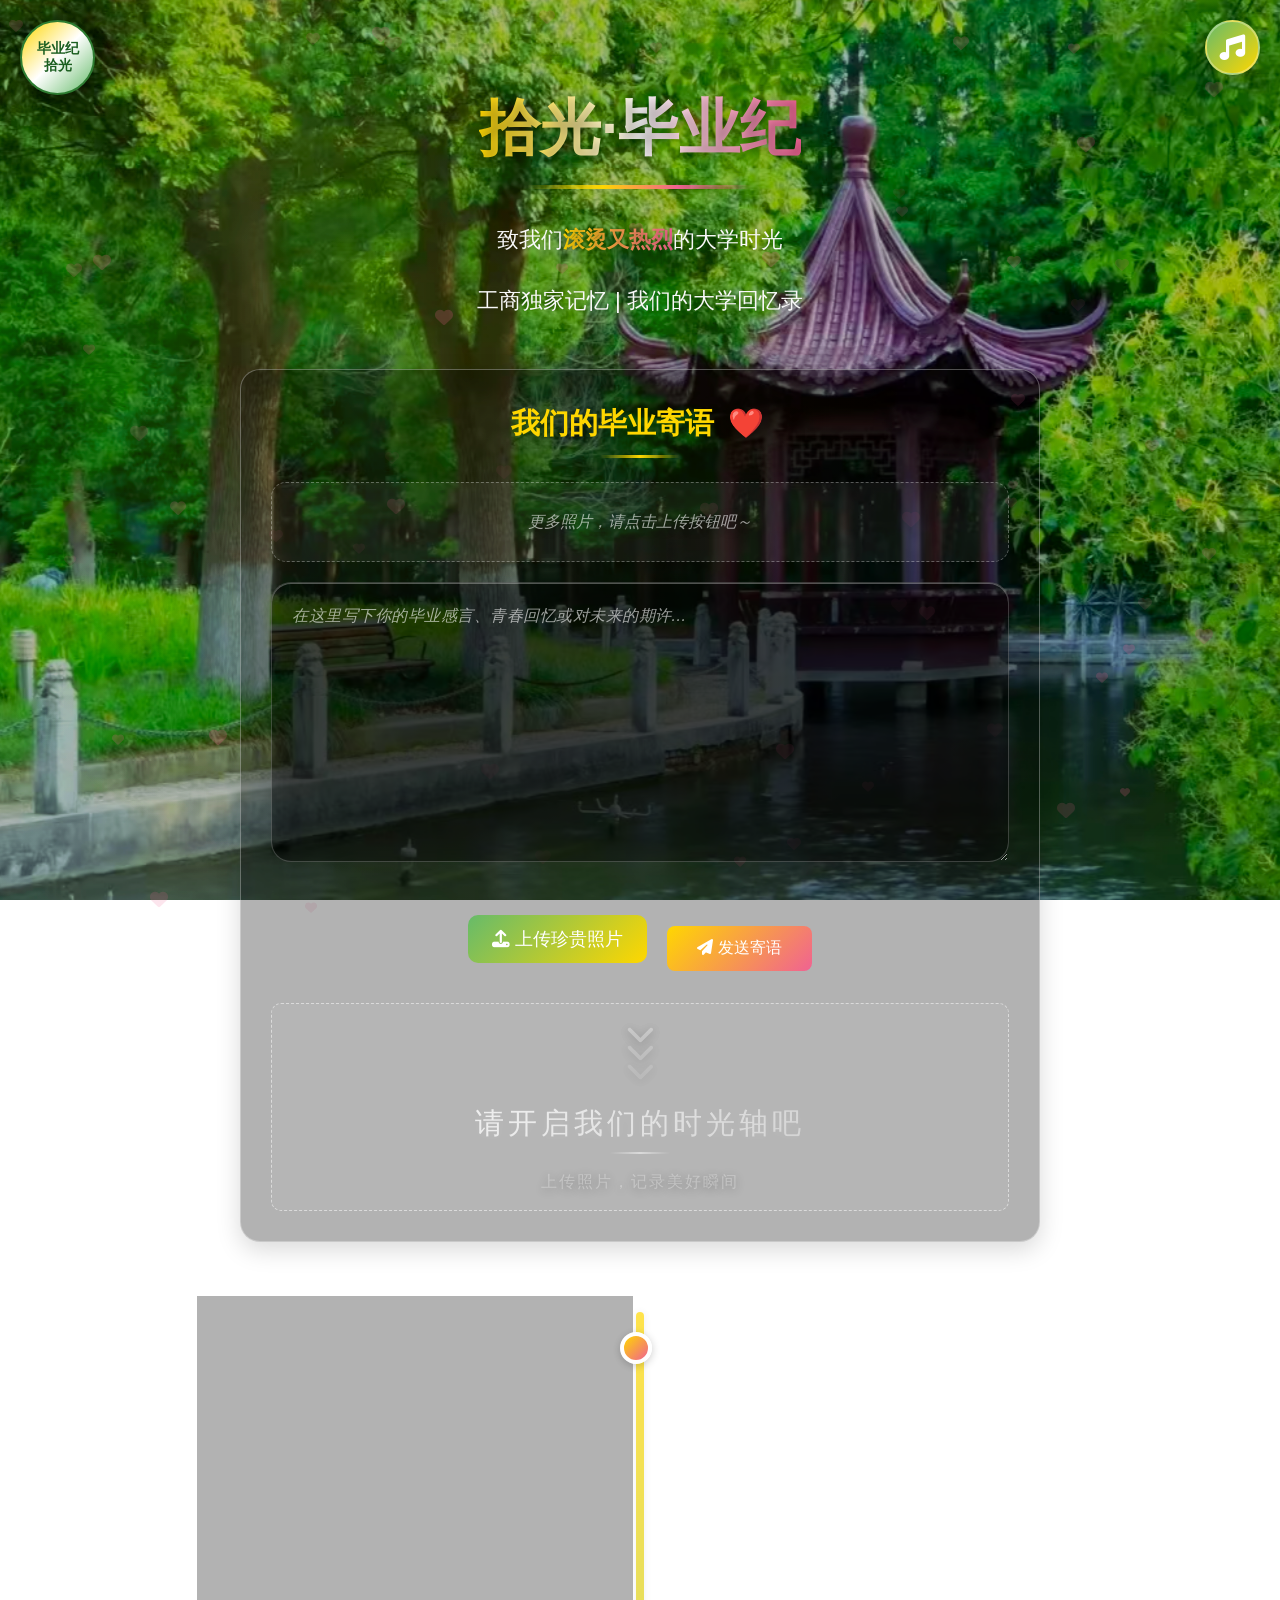
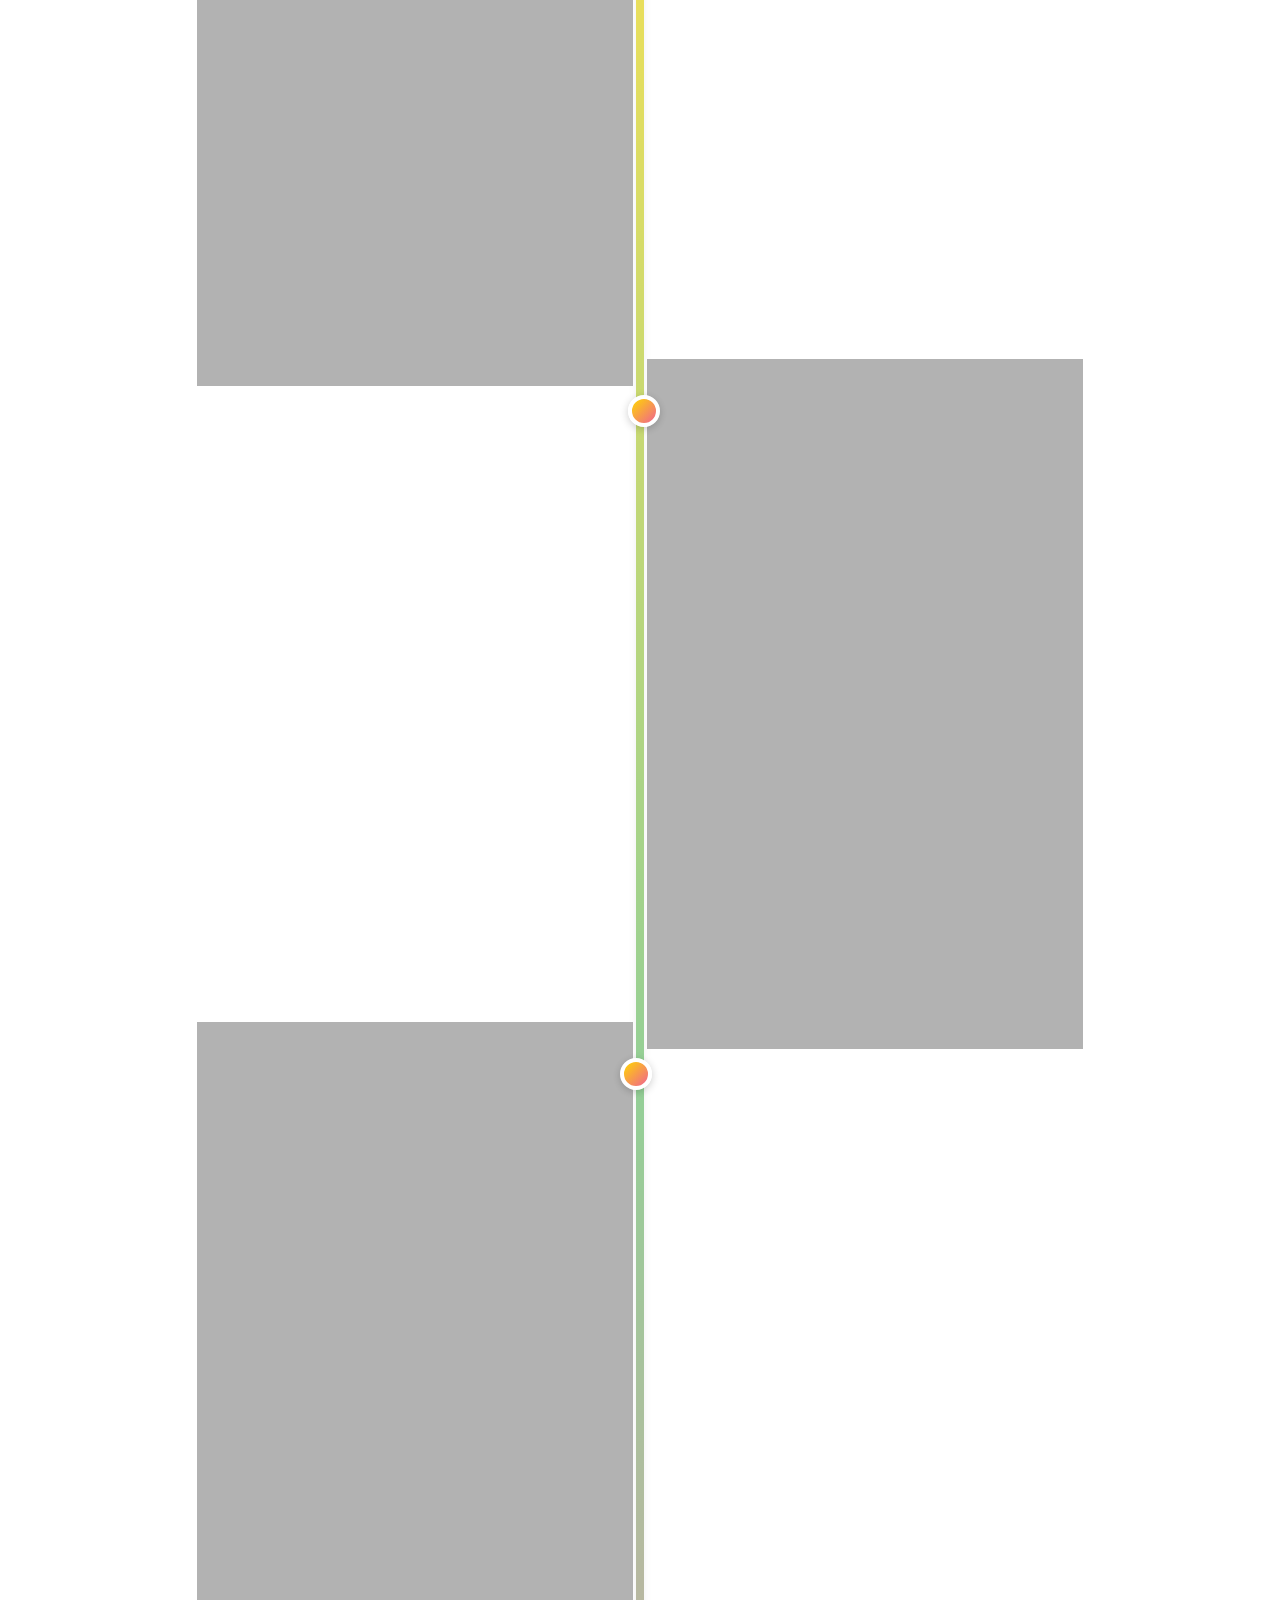
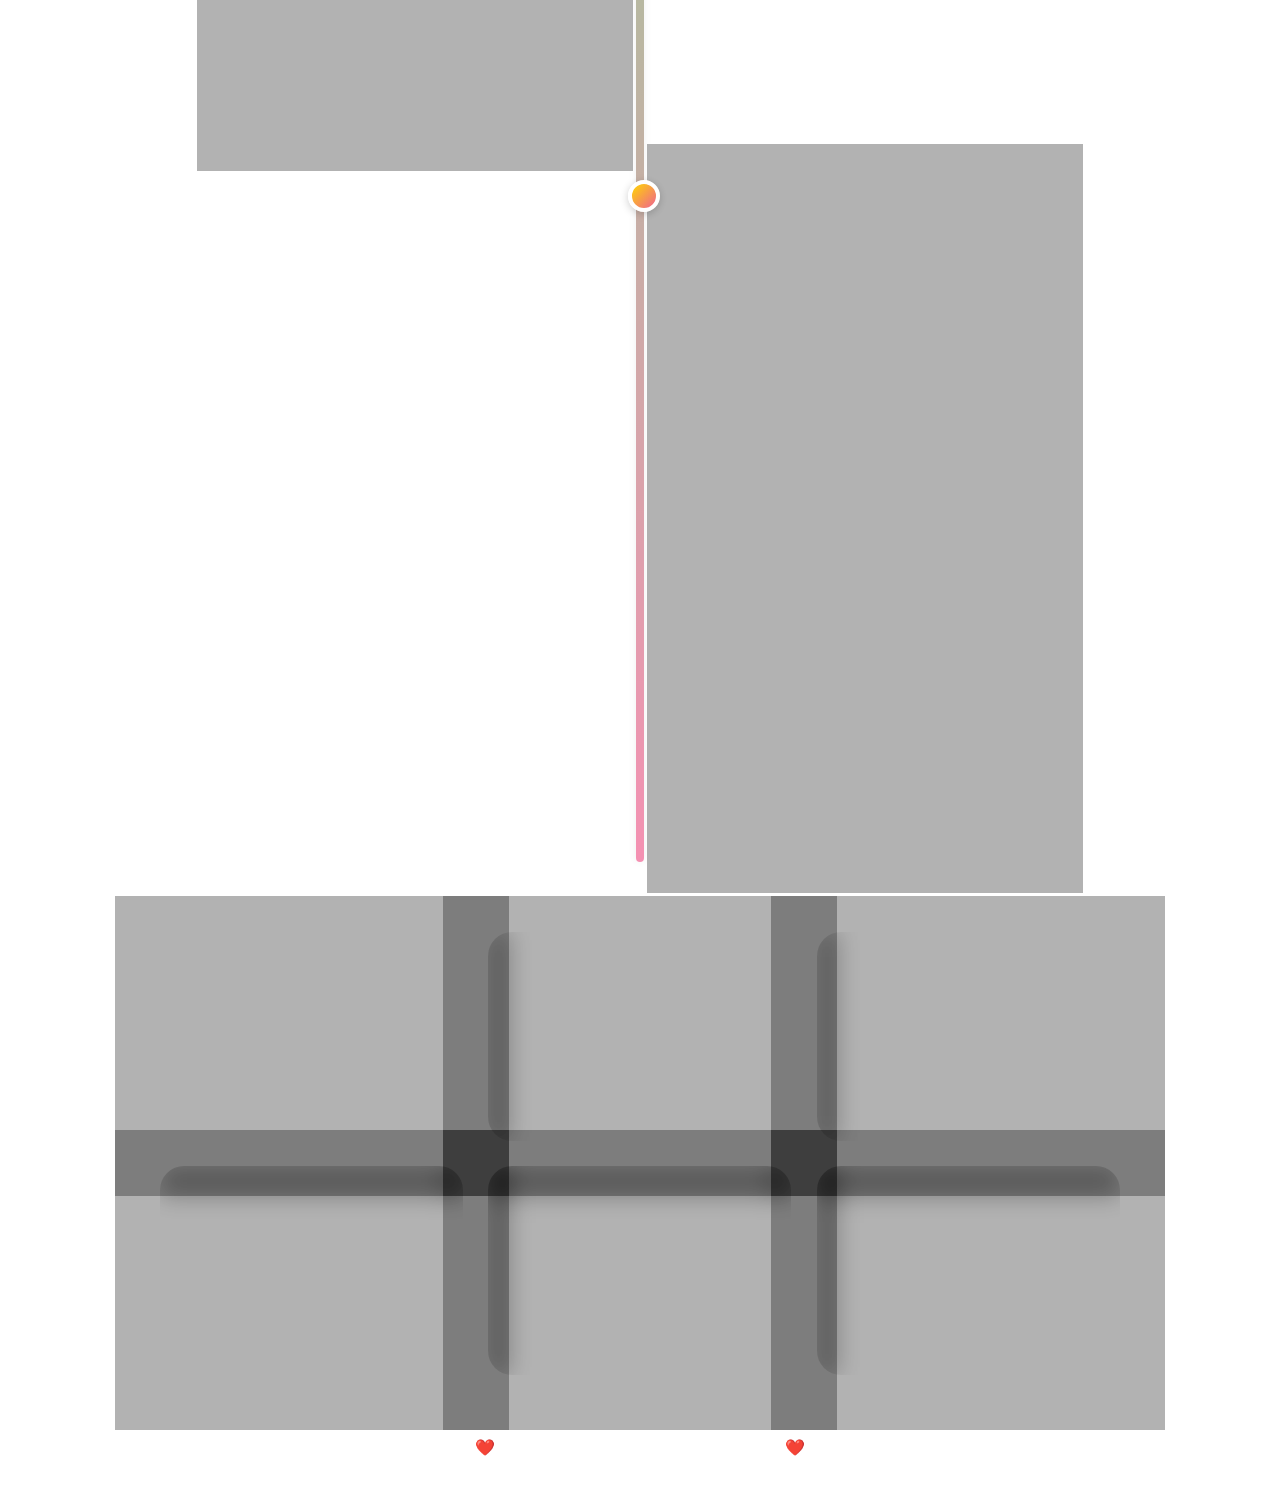
<file: index.html>
<!DOCTYPE html>
<html lang="zh-CN">
<head>
    <meta charset="UTF-8">
    <meta name="viewport" content="width=device-width, initial-scale=1.0, user-scalable=yes">
    <title>工商独家记忆 | 我们的大学回忆录</title>
    <link rel="stylesheet" href="https://cdnjs.cloudflare.com/ajax/libs/font-awesome/6.4.0/css/all.min.css">
    <link rel="stylesheet" href="insite.css">
    <style>
        
        .fullscreen-carousel {
            position: fixed;
            top: 0;
            left: 0;
            width: 100%;
            height: 100%;
            z-index: 0;
            overflow: hidden;
        }
        .carousel-slide {
            position: absolute;
            top: 0;
            left: 0;
            width: 100%;
            height: 100%;
            opacity: 0;
            transition: opacity 1.2s ease-in-out;
        }
        .carousel-slide.active {
            opacity: 1;
            z-index: 1;
        }
        .carousel-slide img {
            width: 100%;
            height: 100%;
            object-fit: cover;
        }
        .overlay-mask {
            position: fixed;
            top: 0;
            left: 0;
            width: 100%;
            height: 100%;
            background: linear-gradient(135deg, rgba(0,0,0,0.5), rgba(0,0,0,0.3), rgba(0,0,0,0.5));
            z-index: 1;
            pointer-events: none;
        }
        .content-container {
            position: relative;
            z-index: 2;
            max-width: 900px;
            margin: 0 auto;
            padding: 60px 30px;
            min-height: 100vh;
            display: flex;
            flex-direction: column;
            justify-content: center;
        }
        .page-header {
            text-align: center;
            margin-bottom: 50px;
            animation: fadeInUp 0.8s ease;
        }
        .page-title {
            font-size: 4rem;
            font-weight: 700;
            background: linear-gradient(135deg, #FFD700, #FFA500, #F06292);
            -webkit-background-clip: text;
            -webkit-text-fill-color: transparent;
        }
        .page-subtitle {
            font-size: 1.3rem;
            color: rgba(255,255,255,0.9);
            position: relative;
            display: inline-block;
            padding-bottom: 15px;
        }
        .page-subtitle::after {
            content: '';
            position: absolute;
            bottom: 0;
            left: 50%;
            transform: translateX(-50%);
            width: 60px;
            height: 3px;
            background: linear-gradient(90deg, #FFD700, #F06292);
        }
        .memory-card {
            background: rgba(0,0,0,0.5);
            backdrop-filter: blur(15px);
            border-radius: 30px;
            padding: 40px;
            border: 1px solid rgba(255,255,255,0.2);
        }
        .memory-header {
            display: flex;
            align-items: center;
            gap: 15px;
            margin-bottom: 25px;
            border-bottom: 2px solid rgba(255,215,0,0.3);
            padding-bottom: 15px;
        }
        .memory-icon {
            width: 50px;
            height: 50px;
            background: linear-gradient(135deg, #FFD700, #F06292);
            border-radius: 50%;
            display: flex;
            align-items: center;
            justify-content: center;
            font-size: 1.5rem;
            color: white;
        }
        .memory-title {
            font-size: 1.8rem;
            font-weight: 600;
            color: #FFD700;
        }
        .text-editor {
            width: 100%;
            min-height: 280px;
            padding: 20px;
            border-radius: 20px;
            border: 1px solid rgba(255,255,255,0.2);
            background: rgba(0,0,0,0.3);
            color: #fff;
            font-size: 1rem;
            resize: vertical;
            line-height: 1.6;
            margin-bottom: 25px;
        }
        .button-group {
            display: flex;
            justify-content: space-between;
            gap: 20px;
            flex-wrap: wrap;
        }
        .save-btn, .back-home-btn {
            padding: 12px 30px;
            border-radius: 40px;
            cursor: pointer;
            display: inline-flex;
            align-items: center;
            gap: 10px;
            transition: all 0.3s ease;
        }
        .save-btn {
            background: linear-gradient(135deg, #FFD700, #F06292);
            border: none;
            color: white;
        }
        .back-home-btn {
            background: rgba(255,255,255,0.15);
            backdrop-filter: blur(10px);
            border: 1px solid rgba(255,255,255,0.3);
            color: white;
            text-decoration: none;
        }
        .save-btn:hover, .back-home-btn:hover {
            transform: translateY(-3px);
        }
        .carousel-controls {
            position: fixed;
            bottom: 30px;
            left: 50%;
            transform: translateX(-50%);
            z-index: 10;
            display: flex;
            gap: 20px;
            background: rgba(0,0,0,0.4);
            backdrop-filter: blur(10px);
            padding: 10px 20px;
            border-radius: 50px;
            opacity: 0.5;
            transition: opacity 0.3s;
        }
        .carousel-controls:hover { opacity: 1; }
        .carousel-btn {
            width: 45px;
            height: 45px;
            border-radius: 50%;
            background: rgba(255,255,255,0.2);
            border: 1px solid rgba(255,255,255,0.3);
            color: white;
            cursor: pointer;
        }
        .carousel-dots {
            position: fixed;
            bottom: 30px;
            right: 30px;
            z-index: 10;
            display: flex;
            gap: 12px;
            background: rgba(0,0,0,0.4);
            backdrop-filter: blur(10px);
            padding: 10px 20px;
            border-radius: 50px;
        }
        .dot {
            width: 10px;
            height: 10px;
            border-radius: 50%;
            background: rgba(255,255,255,0.5);
            cursor: pointer;
        }
        .dot.active {
            background: #FFD700;
            transform: scale(1.3);
        }
        .add-photo-btn {
            position: fixed;
            bottom: 30px;
            left: 30px;
            z-index: 10;
            width: 45px;
            height: 45px;
            border-radius: 50%;
            background: rgba(0,0,0,0.5);
            backdrop-filter: blur(10px);
            border: 1px solid rgba(255,255,255,0.3);
            color: white;
            cursor: pointer;
        }
        @media (max-width: 768px) {
            .content-container { padding: 40px 20px; }
            .page-title { font-size: 2.5rem; }
            .memory-card { padding: 25px; }
            .carousel-btn { width: 38px; height: 38px; }
        }
    </style>
</head>
<body>
    
    <div class="photo-bg-container">
        <img src="./images/1-2-4.jpg" alt="校园主背景" class="photo-bg">
    </div>
    <div class="gradient-overlay"></div>
    <div class="bg-glow"></div>
    <div class="bg-decoration" id="bg-decoration"></div>

   
    <div class="bg-music-control" id="bg-music-control">
        <i class="fas fa-music"></i>
    </div>
    <audio id="bg-audio" loop preload="auto">
        <source src="./media/music.mp3" type="audio/mpeg">
    </audio>

    <!-- ========== 页面1：首页 ========== -->
    <div id="page1" class="page active">
        <div class="school-logo" onclick="showPage(1)">
            <div class="logo-circle"><div class="logo-text">毕业纪<br>拾光</div></div>
        </div>
        <div class="container">
            <div class="header">
                <h1>拾光·毕业纪</h1>
                <p>致我们<span class="highlight">滚烫又热烈</span>的大学时光</p>
                <p>工商独家记忆 | 我们的大学回忆录</p>
            </div>
            <div class="edit-container">
                <h3 class="edit-title">我们的毕业寄语 <span class="heart">❤️</span></h3>
                <div class="floating-text-container" id="floating-text-container"></div>
                <div class="uploaded-images" id="uploaded-images">
                    <p class="empty-tip">更多照片，请点击上传按钮吧～</p>
                </div>
                <textarea class="text-editor" id="graduation-message" placeholder="在这里写下你的毕业感言、青春回忆或对未来的期许..."></textarea>
                <div class="editor-actions">
                    <div class="action-buttons-wrapper">
                        <div class="image-upload">
                            <button class="upload-btn" onclick="document.getElementById('image-input').click()">
                                <i class="fas fa-upload"></i> 上传珍贵照片
                            </button>
                            <input type="file" id="image-input" accept="image/*" style="display: none;" onchange="uploadImage(this)">
                        </div>
                        <button class="send-btn" id="send-btn" onclick="sendMessage()">
                            <i class="fas fa-paper-plane"></i> 发送寄语
                        </button>
                    </div>
                </div>
                <div class="preview-container" id="preview-container">
                    <div class="preview-guide">
                        <div class="guide-arrow-down"><i class="fas fa-chevron-down"></i><i class="fas fa-chevron-down"></i><i class="fas fa-chevron-down"></i></div>
                        <div class="guide-text">请开启我们的时光轴吧</div>
                        <div class="guide-subtext">上传照片，记录美好瞬间</div>
                    </div>
                </div>
            </div>

            <!-- 时光轴 (2023-2026) -->
            <div class="timeline-container">
                <div class="timeline-item left" onclick="showPage(8)">
                    <div class="timeline-content">
                        <div class="timeline-year">2023 · 初见</div>
                        <div class="timeline-title">踏入校门，初见如故</div>
                        <div class="timeline-desc">拖着行李箱走进校园的那个夏天，蝉鸣聒噪，阳光正好。陌生的环境，新的同学，一切都是未知却充满期待。</div>
                        <div class="timeline-carousel" id="carousel-2023">
                            <div class="carousel-inner">
                                <div class="carousel-item active"><img class="timeline-img" src="./images/1-1-5.jpg"></div>
                                <div class="carousel-item"><img class="timeline-img" src="./images/1-1-1.jpg"></div>
                                <div class="carousel-item"><img class="timeline-img" src="./images/1-1-2.jpg"></div>
                                <div class="carousel-item"><img class="timeline-img" src="./images/1-1-3.jpg"></div>
                                <div class="carousel-item"><img class="timeline-img" src="./images/1-1-4.jpg"></div>
                                <div class="carousel-item"><img class="timeline-img" src="./images/1-1-11.jpg"></div>
                                <div class="carousel-item"><img class="timeline-img" src="./images/1-1-12.jpg"></div>
                                <div class="carousel-item"><img class="timeline-img" src="./images/1-1-13.jpg"></div>
                            </div>
                            <button class="carousel-prev" onclick="carouselPrev('2023'); event.stopPropagation();"><i class="fas fa-chevron-left"></i></button>
                            <button class="carousel-next" onclick="carouselNext('2023'); event.stopPropagation();"><i class="fas fa-chevron-right"></i></button>
                            <div class="carousel-indicators" id="indicators-2023"></div>
                        </div>
                        <button class="timeline-edit-btn" onclick="openTimelineModal('2023'); event.stopPropagation();"><i class="fas fa-edit"></i> 上传其他图片</button>
                    </div>
                </div>
                <div class="timeline-item right" onclick="showPage(9)">
                    <div class="timeline-content">
                        <div class="timeline-year">2024 · 成长与沉淀</div>
                        <div class="timeline-title">课堂与社团，步履不停</div>
                        <div class="timeline-desc">图书馆的灯光，社团活动的欢笑，宿舍的每一次聚餐，第一次开会时的焦头烂额，我们慢慢从青涩走向成熟。</div>
                        <div class="timeline-carousel" id="carousel-2024">
                            <div class="carousel-inner">
                                <div class="carousel-item active"><img class="timeline-img" src="./images/1-2-15.jpg"></div>
                                <div class="carousel-item"><img class="timeline-img" src="./images/1-2-11.jpg"></div>
                                <div class="carousel-item"><img class="timeline-img" src="./images/1-2-12.jpg"></div>
                                <div class="carousel-item"><img class="timeline-img" src="./images/1-2-13.jpg"></div>
                                <div class="carousel-item"><img class="timeline-img" src="./images/1-2-14.jpg"></div>
                                <div class="carousel-item"><img class="timeline-img" src="./images/1-2-16.jpg"></div>
                                <div class="carousel-item"><img class="timeline-img" src="./images/1-2-17.jpg"></div>
                                <div class="carousel-item"><img class="timeline-img" src="./images/1-2-18.jpg"></div>
                                <div class="carousel-item"><img class="timeline-img" src="./images/1-2-19.jpg"></div>
                                <div class="carousel-item"><img class="timeline-img" src="./images/1-1-7.jpg"></div>
                                <div class="carousel-item"><img class="timeline-img" src="./images/1-1-8.jpg"></div>
                            </div>
                            <button class="carousel-prev" onclick="carouselPrev('2024'); event.stopPropagation();"><i class="fas fa-chevron-left"></i></button>
                            <button class="carousel-next" onclick="carouselNext('2024'); event.stopPropagation();"><i class="fas fa-chevron-right"></i></button>
                            <div class="carousel-indicators" id="indicators-2024"></div>
                        </div>
                        <button class="timeline-edit-btn" onclick="openTimelineModal('2024'); event.stopPropagation();"><i class="fas fa-edit"></i> 上传其他照片</button>
                    </div>
                </div>
                <div class="timeline-item left" onclick="showPage(10)">
                    <div class="timeline-content">
                        <div class="timeline-year">2025 · 奔赴</div>
                        <div class="timeline-title">实习与抉择，奔赴未来</div>
                        <div class="timeline-desc">搬离住了好久的宿舍，告别相处好久的你们，第一次踏入职场，第一次直面人生选择，第一次抛开学生身份，在迷茫与坚定中，找寻属于自己的方向。</div>
                        <div class="timeline-carousel" id="carousel-2025">
                            <div class="carousel-inner">
                                <div class="carousel-item active"><img class="timeline-img" src="./images/1-1-9.jpg"></div>
                                <div class="carousel-item"><img class="timeline-img" src="./images/1-1-10.jpg"></div>
                                <div class="carousel-item"><img class="timeline-img" src="./images/1-1-11.jpg"></div>
                                <div class="carousel-item"><img class="timeline-img" src="./images/1-2-2.jpg"></div>
                                <div class="carousel-item"><img class="timeline-img" src="./images/1-2-9.jpg"></div>
                            </div>
                            <button class="carousel-prev" onclick="carouselPrev('2025'); event.stopPropagation();"><i class="fas fa-chevron-left"></i></button>
                            <button class="carousel-next" onclick="carouselNext('2025'); event.stopPropagation();"><i class="fas fa-chevron-right"></i></button>
                            <div class="carousel-indicators" id="indicators-2025"></div>
                        </div>
                        <button class="timeline-edit-btn" onclick="openTimelineModal('2025'); event.stopPropagation();"><i class="fas fa-edit"></i> 上传其他照片</button>
                    </div>
                </div>
                <div class="timeline-item right" onclick="showPage(11)">
                    <div class="timeline-content">
                        <div class="timeline-year">2026 · 告别</div>
                        <div class="timeline-title">毕业不说再见</div>
                        <div class="timeline-desc">拿到毕业证的那一刻，才发现三年时光不过弹指一挥。再次站在学校大门，好似刚刚踏进学校，一切好不自然。三年期限已到，我们告别校园，但却不告别青春，梦想与你们。</div>
                        <div class="timeline-carousel" id="carousel-2026">
                            <div class="carousel-inner">
                                <div class="carousel-item active"><img class="timeline-img" src="./images/1-2-20.jpg"></div>
                                <div class="carousel-item"><img class="timeline-img" src="./images/1-4-1.jpg"></div>
                                <div class="carousel-item"><img class="timeline-img" src="./images/1-4-2.jpg"></div>
                                <div class="carousel-item"><img class="timeline-img" src="./images/1-4-3.jpg"></div>
                                <div class="carousel-item"><img class="timeline-img" src="./images/1-4-4.jpg"></div>
                                <div class="carousel-item"><img class="timeline-img" src="./images/1-3-6.jpg"></div>
                                <div class="carousel-item"><img class="timeline-img" src="./images/1-3-9.jpg"></div>
                            </div>
                            <button class="carousel-prev" onclick="carouselPrev('2026'); event.stopPropagation();"><i class="fas fa-chevron-left"></i></button>
                            <button class="carousel-next" onclick="carouselNext('2026'); event.stopPropagation();"><i class="fas fa-chevron-right"></i></button>
                            <div class="carousel-indicators" id="indicators-2026"></div>
                        </div>
                        <button class="timeline-edit-btn" onclick="openTimelineModal('2026'); event.stopPropagation();"><i class="fas fa-edit"></i> 上传其他照片</button>
                    </div>
                </div>
            </div>

            <div class="navigation-grid">
                <button class="nav-card photos" onclick="showPage(2)"><div class="nav-icon"><i class="fas fa-images"></i></div><div class="nav-text">校园光影集</div><div class="nav-desc">定格美好瞬间</div></button>
                <button class="nav-card stories" onclick="showPage(3)"><div class="nav-icon"><i class="fas fa-book-open"></i></div><div class="nav-text">青春故事册</div><div class="nav-desc">记录成长点滴</div></button>
                <button class="nav-card worries" onclick="showPage(4)"><div class="nav-icon"><i class="fas fa-frown"></i></div><div class="nav-text">青春小烦恼</div><div class="nav-desc">那些迷茫时刻</div></button>
                <button class="nav-card future" onclick="showPage(5)"><div class="nav-icon"><i class="fas fa-rocket"></i></div><div class="nav-text">未来由我做主</div><div class="nav-desc">奔赴星辰大海</div></button>
                <button class="nav-card hope" onclick="showPage(6)"><div class="nav-icon"><i class="fas fa-star"></i></div><div class="nav-text">对校园的期许</div><div class="nav-desc">愿母校更好</div></button>
                <button class="nav-card wishes" onclick="showPage(7)"><div class="nav-icon"><i class="fas fa-comment-dots"></i></div><div class="nav-text">毕业寄语墙</div><div class="nav-desc">温暖祝福汇聚</div></button>
            </div>
            <p style="text-align: center; margin-top: 50px;"><span class="heart">❤️</span> 愿我们此去前程似锦，再相逢依然如故 <span class="heart">❤️</span></p>
        </div>
    </div>

    <!-- ========== 页面2：校园光影集（静态版） ========== -->
    <div id="page2" class="page">
        <div class="school-logo" onclick="showPage(1)"><div class="logo-circle"><div class="logo-text">返回<br>首页</div></div></div>
        <div class="container">
            <h2 class="page-title">校园光影 · 定格美好</h2>
            <div class="edit-container">
                <h3 class="edit-title">我们的照片故事 <span class="heart">❤️</span></h3>
                <textarea class="text-editor" id="editor-page2" placeholder="为我们的校园照片写下专属故事...ps：在这里任意分享我们的故事吧，会永久保存哒"></textarea>
                <div class="action-buttons-wrapper">
                    <button class="upload-btn" id="upload-page2"><i class="fas fa-upload"></i> 上传校园照片</button>
                    <button class="save-btn" id="save-page2"><i class="fas fa-save"></i> 保存故事</button>
                    <input type="file" id="file-input-page2" accept="image/*" multiple style="display:none;">
                </div>
                <div class="preview-container" id="preview-page2"><div class="preview-guide"><div class="guide-arrow-down"><i class="fas fa-chevron-down"></i><i class="fas fa-chevron-down"></i><i class="fas fa-chevron-down"></i></div><div class="guide-text">请开启我们的时光轴吧</div><div class="guide-subtext">上传照片，记录美好瞬间</div></div></div>
            </div>
            <div class="photo-gallery">
                <div class="photo-frame"><img class="photo" src="./images/1-2-20.jpg"><div class="photo-caption">2024.11 · 这是24年的某一天，这是学校门口的日落，贼好看，拍下来了<span class="highlight">初见的美好</span></div></div>
                <div class="photo-frame"><img class="photo" src="./images/1-2-3.jpg"><div class="photo-caption">·这是我们学校的一个犄角旮旯，好看，<span class="highlight">很有生命力 PS（果然学校生态太好了）</span></div></div>
                <div class="photo-frame"><img class="photo" src="./images/1-1-11.jpg"><div class="photo-caption">这是学校的一条通往文体中心的路，被早晨的阳光照耀，<span class="highlight">显得格外舒服 PS（这是一条通往未来的路 一片坦途）</span></div></div>
                <div class="photo-frame"><img class="photo" src="./images/1-2-1.jpg"><div class="photo-caption">一教前面的小花园，有秋千，凉亭还有小桥，晒太阳超级舒服，<span class="highlight">拍照也超级出片</span>PS:（晚上也是小情侣的约会圣地哟，大家都懂哒）</div></div>
                <div class="photo-frame"><img class="photo" src="./images/1-2-8.jpg"><div class="photo-caption">2024.12 · 这是<span class="highlight">寒冬时的学校</span>，上海很少下雪，这场小雪点缀一下，显得学校更美了PS：（虽然冷，但很美）</div></div>
                <div class="photo-frame"><img class="photo" src="./images/1-3-5.jpg"><div class="photo-caption">2025.10 · 这是我们宿舍5号楼旁边的<span class="highlight">桂花树</span>，每次路过都被香到，好喜欢桂花，淡淡的PS：（桂花只要温度高就会开花，即使是在秋天）</div></div>
                <div class="photo-frame"><img class="photo" src="./images/1-2-6.jpg"><div class="photo-caption">行政楼前面的小道 好漂亮的花朵，粉粉的，这是樱花还是桃花呀</div></div>
                <div class="photo-frame"><img class="photo" src="./images/1-2-2.jpg"><div class="photo-caption">17号楼前面的喷泉，也是学校大门正对的教学楼，就是我们<span class="highlight">计算机学院大唐人的老巢 PS（大唐信息技术学院--俗称大唐人，这还是无意知道别的学院对我们的称呼）</span></div></div>
                <div class="photo-frame"><img class="photo" src="./images/1-3-17.jpg"><div class="photo-caption">图书馆的4楼窗户外的夕阳 当时看到老伤感了 PS（因为假期刚回学校，想回家）</div></div>
                <div class="photo-frame"><img class="photo" src="./images/2-7.jpg"><div class="photo-caption">春 PS<span class="highlight">学校的一年四季--春天</span></div></div>
                <div class="photo-frame"><img class="photo" src="./images/2-8.jpg"><div class="photo-caption">夏 PS<span class="highlight">学校的一年四季--夏天</span></div></div>
                <div class="photo-frame"><img class="photo" src="./images/2-9.jpg"><div class="photo-caption">秋 PS<span class="highlight">学校的一年四季--秋天</span></div></div>
                <div class="photo-frame"><img class="photo" src="./images/2-10.jpg"><div class="photo-caption">冬 PS<span class="highlight">学校的一年四季--冬天</span></div></div>
                
            
            </div>
            <!-- 导航卡片（与主页风格统一） -->
<div class="navigation-grid" style="margin: 40px auto 20px;">
    <!-- 校园光影集 -->
    <div class="nav-card photos" onclick="showPage(2)">
        <div class="nav-icon"><i class="fas fa-images"></i></div>
        <div class="nav-text">校园光影集</div>
        <div class="nav-desc">定格美好瞬间</div>
    </div>
    <!-- 青春故事册 -->
    <div class="nav-card stories" onclick="showPage(3)">
        <div class="nav-icon"><i class="fas fa-book-open"></i></div>
        <div class="nav-text">青春故事册</div>
        <div class="nav-desc">记录成长点滴</div>
    </div>
    <!-- 青春小烦恼 -->
    <div class="nav-card worries" onclick="showPage(4)">
        <div class="nav-icon"><i class="fas fa-frown"></i></div>
        <div class="nav-text">青春小烦恼</div>
        <div class="nav-desc">那些迷茫时刻</div>
    </div>
    <!-- 未来由我做主 -->
    <div class="nav-card future" onclick="showPage(5)">
        <div class="nav-icon"><i class="fas fa-rocket"></i></div>
        <div class="nav-text">未来由我做主</div>
        <div class="nav-desc">奔赴星辰大海</div>
    </div>
    <!-- 对校园的期许 -->
    <div class="nav-card hope" onclick="showPage(6)">
        <div class="nav-icon"><i class="fas fa-star"></i></div>
        <div class="nav-text">对校园的期许</div>
        <div class="nav-desc">愿母校更好</div>
    </div>
    <!-- 毕业寄语墙 -->
    <div class="nav-card wishes" onclick="showPage(7)">
        <div class="nav-icon"><i class="fas fa-comment-dots"></i></div>
        <div class="nav-text">毕业寄语墙</div>
        <div class="nav-desc">温暖祝福汇聚</div>
    </div>
</div>

<!-- 返回首页按钮（统一风格） -->
<div class="subpage-back-home" style="text-align: center; margin-top: 20px;">
    <button class="back-home-btn-new" onclick="showPage(1)">
        <i class="fas fa-home"></i> 返回时光轴首页
    </button>
</div></div>
        </div>
    </div>

    <!-- 页面3：青春故事册 -->
    <div id="page3" class="page">
    <div class="school-logo" onclick="showPage(1)">
        <div class="logo-circle">
            <div class="logo-text">返回<br>首页</div>
        </div>
    </div>
    
    <div class="container">
        <h2 class="page-title">青春故事 · 落笔成诗</h2>
        
        <!-- 可编辑区域 -->
        <div class="edit-container">
            <h3 class="edit-title">我的青春故事 <span class="heart">❤️</span></h3>
            <textarea class="text-editor" id="editor-page3" placeholder="写下属于你的独家青春故事..."></textarea>
            <div class="action-buttons-wrapper">
                <button class="upload-btn" id="upload-page3"><i class="fas fa-upload"></i> 上传青春照片</button>
                <button class="save-btn" id="save-page3"><i class="fas fa-save"></i> 保存故事</button>
                <input type="file" id="file-input-page3" accept="image/*" multiple style="display:none;">
            </div>
            <div class="preview-container" id="preview-page3">
                <div class="preview-guide">
                    <div class="guide-arrow-down"><i class="fas fa-chevron-down"></i><i class="fas fa-chevron-down"></i><i class="fas fa-chevron-down"></i></div>
                    <div class="guide-text">记录青春瞬间</div>
                    <div class="guide-subtext">上传照片，珍藏美好回忆</div>
                </div>
            </div>
        </div>
        
        <!-- 趣味卡片（3个，带背景图片） -->
        <div class="fun-card-container">
            <div class="fun-card" style="background-image: url('./images/1-2-5.jpg');">
                <h3><i class="fas fa-leaf icon"></i> 初遇·校园的夏天</h3>
                <p><span class="highlight">2023年的夏天，我们拖着重重的行李箱</span>，第一次踏入这所大学的校门。彼时的我们，带着对未来的憧憬和一丝不安，看着陌生的校园，陌生的面孔，心里既有期待也有忐忑。报到、领宿舍钥匙、整理床铺，一切都像按部就班的剧本，却又充满了新鲜感。第一次和室友见面，第一次在食堂吃饭，第一次走进教学楼，这些细碎的瞬间，<span class="highlight">如今想来，都是组成青春的珍贵碎片。</span></p>
            </div>
            <div class="fun-card" style="background-image: url('./images/1-3-17.jpg');">
                <h3><i class="fas fa-book icon"></i> 成长·图书馆的灯光</h3>
                <p>大学期间，最常去的地方除了教室就是图书馆。从一开始的漫无目的，到后来的目标明确，<span class="highlight">如今却成了最怀念的记忆。</span>不知道是第一次为了期末考试熬夜复习，还是第一次完成专业课程设计的欣喜，记得和同学们一起讨论问题、互相鼓励的日子。那些看似枯燥的时光，<span class="highlight">图书馆的灯光见证了我们的成长。</span>。在这里，我们学到了专业知识，更学会了坚持和自律。</p>
            </div>
            <div class="fun-card" style="background-image: url('./images/1-3-6.jpg');">
                <h3><i class="fas fa-graduation-cap icon"></i> 告别·不说再见的青春</h3>
                <p>毕业季来得猝不及防，当和同学朋友告别踏上职场开始实习的那一刻，才真切地感受到，大学时光真的要结束了。阳光很好，好久不见的同学们笑容很灿烂，却都藏着不舍。试图留住这最后的校园时光。<span class="highlight">毕业不是结束，而是新的开始</span>。感谢这段时间遇到的每一个人，每一件事。愿我们此去前程似锦，再相逢依然如故。</p>
            </div>
        </div>
        <div class="photo-gallery">
                <div class="photo-frame"><img class="photo" src="./images/2-1-1.jpg"><div class="photo-caption">2023.09.26 · 我们311第一次的聚餐 当时很青涩，害羞嘻嘻PS：（这家店超级好吃，强推）<span class="highlight">初见的美好</span></div></div>
                <div class="photo-frame"><img class="photo" src="./images/1-3-21.jpg"><div class="photo-caption">2023.12.9 · 我们<span class="highlight">晚上去吃海底捞了，</span>因为大学生晚上享受六折，一晚上都在那里呆在，宿舍进不去了，然后我们玩起了扑克牌 <span class="highlight">PS（还收到了小礼物哟）</span></div></div>
                <div class="photo-frame"><img class="photo" src="./images/1-3-18.jpg"><div class="photo-caption">2023.11.1 · <span class="highlight">为了校友会，刚刚排练完节目</span>，与朋友们在校园里漫步PS：（排练的是舞台剧噢）</div></div>
                <div class="photo-frame"><img class="photo" src="./images/1-3-10.jpg"><div class="photo-caption">2025.06.10 · <span class="highlight">全体311的聚餐，6人小队，PS：（这是我们即将分别将要实习前的聚餐，真的超棒）</span></div></div>
                <div class="photo-frame"><img class="photo" src="./images/1-3-12.jpg"><div class="photo-caption">2025.06.10 · 承接上一张照片，这是我们311的合照哎 PS（当时拍了好多，找角度找道具的哈哈哈，<span class="highlight">这难道就是出图嘻嘻）</span></div></div>
                <div class="photo-frame"><img class="photo" src="./images/1-3-22.jpg"><div class="photo-caption">2024.10.25 · 这是我们311在宿舍的小酌，<span class="highlight">有酒有菜有美女相陪 PS（还玩了真心话大冒险，各种酒桌游戏，好玩）</span></div></div>
                <div class="photo-frame"><img class="photo" src="./images/1-3-15.jpg"><div class="photo-caption"><span class="highlight">在比赛桌上吃饭 </span></div></div>
            </div>
        
        <!-- 底部导航（与主页一致，当前页高亮） -->
        <div class="navigation-grid" style="margin: 40px auto 20px;">
            <div class="nav-card photos" onclick="showPage(2)">
                <div class="nav-icon"><i class="fas fa-images"></i></div>
                <div class="nav-text">校园光影集</div>
                <div class="nav-desc">定格美好瞬间</div>
            </div>
            <div class="nav-card stories active" onclick="showPage(3)">
                <div class="nav-icon"><i class="fas fa-book-open"></i></div>
                <div class="nav-text">青春故事册</div>
                <div class="nav-desc">记录成长点滴</div>
            </div>
            <div class="nav-card worries" onclick="showPage(4)">
                <div class="nav-icon"><i class="fas fa-frown"></i></div>
                <div class="nav-text">青春小烦恼</div>
                <div class="nav-desc">那些迷茫时刻</div>
            </div>
            <div class="nav-card future" onclick="showPage(5)">
                <div class="nav-icon"><i class="fas fa-rocket"></i></div>
                <div class="nav-text">未来由我做主</div>
                <div class="nav-desc">奔赴星辰大海</div>
            </div>
            <div class="nav-card hope" onclick="showPage(6)">
                <div class="nav-icon"><i class="fas fa-star"></i></div>
                <div class="nav-text">对校园的期许</div>
                <div class="nav-desc">愿母校更好</div>
            </div>
            <div class="nav-card wishes" onclick="showPage(7)">
                <div class="nav-icon"><i class="fas fa-comment-dots"></i></div>
                <div class="nav-text">毕业寄语墙</div>
                <div class="nav-desc">温暖祝福汇聚</div>
            </div>
        </div>
        <div class="subpage-back-home" style="text-align: center; margin-top: 20px;">
            <button class="back-home-btn-new" onclick="showPage(1)">
                <i class="fas fa-home"></i> 返回时光轴首页
            </button>
        </div>
    </div>
</div>

<style>
/* 为趣味卡片添加背景图片样式（与之前相同） */
.fun-card {
    background-size: cover;
    background-position: center;
    position: relative;
    overflow: hidden;
}
.fun-card::before {
    content: '';
    position: absolute;
    top: 0;
    left: 0;
    width: 100%;
    height: 100%;
    background: rgba(0, 0, 0, 0.6);
    z-index: 0;
    border-radius: inherit;
}
.fun-card > * {
    position: relative;
    z-index: 1;
}
.fun-card h3, .fun-card p {
    color: #fff;
    text-shadow: 1px 1px 2px rgba(0,0,0,0.5);
}
.fun-card .highlight {
    background: linear-gradient(135deg, #FFD700, #FFA500);
    -webkit-background-clip: text;
    -webkit-text-fill-color: transparent;
    font-weight: bold;
    text-shadow: none;
}
</style>

<script>
(function() {
    // 文字保存
    const textarea = document.getElementById('editor-page3');
    const savedText = localStorage.getItem('page3_text');
    if(savedText) textarea.value = savedText;
    document.getElementById('save-page3').onclick = () => {
        localStorage.setItem('page3_text', textarea.value);
        alert('✨ 故事已保存！');
    };
    
    // 图片上传
    let uploadedImages = JSON.parse(localStorage.getItem('page3_images') || '[]');
    const preview = document.getElementById('preview-page3');
    const uploadBtn = document.getElementById('upload-page3');
    const fileInput = document.getElementById('file-input-page3');
    
    function renderPreview() {
        preview.innerHTML = '';
        if(uploadedImages.length === 0) {
            preview.innerHTML = `<div class="preview-guide">
                <div class="guide-arrow-down"><i class="fas fa-chevron-down"></i><i class="fas fa-chevron-down"></i><i class="fas fa-chevron-down"></i></div>
                <div class="guide-text">记录青春瞬间</div>
                <div class="guide-subtext">上传照片，珍藏美好回忆</div>
            </div>`;
            return;
        }
        uploadedImages.forEach((src, idx) => {
            const item = document.createElement('div');
            item.className = 'image-item';
            item.innerHTML = `<img src="${src}"><div class="delete-img-btn" data-idx="${idx}"><i class="fas fa-times"></i></div>`;
            preview.appendChild(item);
        });
        document.querySelectorAll('#preview-page3 .delete-img-btn').forEach(btn => {
            btn.onclick = (e) => {
                const idx = parseInt(btn.dataset.idx);
                uploadedImages.splice(idx, 1);
                localStorage.setItem('page3_images', JSON.stringify(uploadedImages));
                renderPreview();
            };
        });
    }
    
    uploadBtn.onclick = () => fileInput.click();
    fileInput.onchange = (e) => {
        Array.from(e.target.files).forEach(file => {
            const reader = new FileReader();
            reader.onload = ev => {
                uploadedImages.push(ev.target.result);
                localStorage.setItem('page3_images', JSON.stringify(uploadedImages));
                renderPreview();
            };
            reader.readAsDataURL(file);
        });
        fileInput.value = '';
    };
    
    renderPreview();
})();
</script>

   <div id="page4" class="page">
    <div class="school-logo" onclick="showPage(1)">
        <div class="logo-circle">
            <div class="logo-text">返回<br>首页</div>
        </div>
    </div>
    
    <div class="container">
        <h2 class="page-title">青春烦恼 · 亦是成长</h2>
        
        <!-- 可编辑区域 -->
        <div class="edit-container">
            <h3 class="edit-title">烦恼倾诉角 <span class="heart">❤️</span></h3>
            <textarea class="text-editor" id="editor-page4" placeholder="写下你的烦恼，让我们一起面对..."></textarea>
            <div class="action-buttons-wrapper">
                <button class="upload-btn" id="upload-page4"><i class="fas fa-upload"></i> 上传相关照片</button>
                <button class="save-btn" id="save-page4"><i class="fas fa-save"></i> 保存倾诉</button>
                <input type="file" id="file-input-page4" accept="image/*" multiple style="display:none;">
            </div>
            <div class="preview-container" id="preview-page4">
                <div class="preview-guide">
                    <div class="guide-arrow-down"><i class="fas fa-chevron-down"></i><i class="fas fa-chevron-down"></i><i class="fas fa-chevron-down"></i></div>
                    <div class="guide-text">记录烦恼时刻</div>
                    <div class="guide-subtext">上传照片，分享你的故事</div>
                </div>
            </div>
        </div>
        
        <!-- 趣味卡片（3个，带背景图片） -->
        <div class="fun-card-container">
            <div class="fun-card worry" style="background-image: url('./images/1-5-6.jpg');">
                <h3><i class="fas fa-question-circle icon"></i> 吃饭的纠结</h3>
                <p>每到吃饭时间，总是陷入纠结：吃什么呢？问问室友吧，他们也不知道吃什么。最后可能就随便吃个面包或者泡面，偶尔想吃点好吃的又舍不得花钱。这种吃饭的纠结，成了大学生活中一个小小的烦恼，但也让我们学会了在有限的选择中找到满足感。毕竟，<span class="highlight">吃什么虽然重要，但更重要的是和谁吃</span>，以及吃饭时的心情。</p>
            </div>
            <div class="fun-card worry" style="background-image: url('./images/1-5-8.jpg');">
                <h3><i class="fas fa-coffee icon"></i> 期末的焦虑</h3>
                <p>期末周的图书馆永远一座难求，抱着厚厚的复习资料，从早坐到晚，咖啡喝了一杯又一杯。怕挂科，怕绩点不够，怕辜负自己和家人的期待。熬夜复习到凌晨，第二天顶着黑眼圈进考场，考完试的那一刻，疲惫却又无比轻松。<span class="highlight">如今想来，那些焦虑的日子，都是为了更好的自己</span>。</p>
            </div>
            <div class="fun-card worry" style="background-image: url('./images/1-5-9.jpg');">
                <h3><i class="fas fa-road-fork icon"></i> 未来的迷茫</h3>
                <p>想到前些天，我们曾因为要离开学校迈上实习的道路，我们站在人生的十字路口，不知道该往哪走。是继续学业，还是选择工作？是留在大城市，还是回到家乡？是追求兴趣，还是听从现实的声音？这些问题让我们夜不能寐，羡慕那些目标明确的人，也焦虑自己的选择是否正确。<span class="highlight">后来慢慢明白，迷茫是青春的常态</span>，重要的不是立刻找到答案，而是勇敢地迈出第一步，在尝试中找到属于自己的方向。</p>
            </div>
        </div>
        
        <!-- 底部导航（只保留一个，且卡片内容完整） -->
        <div class="navigation-grid" style="margin: 40px auto 20px;">
            <div class="nav-card photos" onclick="showPage(2)">
                <div class="nav-icon"><i class="fas fa-images"></i></div>
                <div class="nav-text">校园光影集</div>
                <div class="nav-desc">定格美好瞬间</div>
            </div>
            <div class="nav-card stories" onclick="showPage(3)">
                <div class="nav-icon"><i class="fas fa-book-open"></i></div>
                <div class="nav-text">青春故事册</div>
                <div class="nav-desc">记录成长点滴</div>
            </div>
            <div class="nav-card worries active" onclick="showPage(4)">
                <div class="nav-icon"><i class="fas fa-frown"></i></div>
                <div class="nav-text">青春小烦恼</div>
                <div class="nav-desc">那些迷茫时刻</div>
            </div>
            <div class="nav-card future" onclick="showPage(5)">
                <div class="nav-icon"><i class="fas fa-rocket"></i></div>
                <div class="nav-text">未来由我做主</div>
                <div class="nav-desc">奔赴星辰大海</div>
            </div>
            <div class="nav-card hope" onclick="showPage(6)">
                <div class="nav-icon"><i class="fas fa-star"></i></div>
                <div class="nav-text">对校园的期许</div>
                <div class="nav-desc">愿母校更好</div>
            </div>
            <div class="nav-card wishes" onclick="showPage(7)">
                <div class="nav-icon"><i class="fas fa-comment-dots"></i></div>
                <div class="nav-text">毕业寄语墙</div>
                <div class="nav-desc">温暖祝福汇聚</div>
            </div>
        </div>
        
        <!-- 返回首页按钮 -->
        <div class="subpage-back-home" style="text-align: center; margin-top: 20px;">
            <button class="back-home-btn-new" onclick="showPage(1)">
                <i class="fas fa-home"></i> 返回时光轴首页
            </button>
        </div>
    </div>
</div>
<style>

.fun-card {
    background-size: cover;
    background-position: center;
    position: relative;
    overflow: hidden;
}
.fun-card::before {
    content: '';
    position: absolute;
    top: 0;
    left: 0;
    width: 100%;
    height: 100%;
    background: rgba(0, 0, 0, 0.6);
    z-index: 0;
}
.fun-card > * {
    position: relative;
    z-index: 1;
}
.fun-card h3, .fun-card p {
    color: #fff;
    text-shadow: 1px 1px 2px rgba(0,0,0,0.5);
}
.fun-card .highlight {
    background: linear-gradient(135deg, #FFD700, #FFA500);
    -webkit-background-clip: text;
    -webkit-text-fill-color: transparent;
    font-weight: bold;
    text-shadow: none;
}
</style>

<script>
(function() {
    const textarea = document.getElementById('editor-page4');
    const savedText = localStorage.getItem('page4_text');
    if(savedText) textarea.value = savedText;
    document.getElementById('save-page4').onclick = () => {
        localStorage.setItem('page4_text', textarea.value);
        alert('✨ 烦恼已保存！');
    };
    
    let uploadedImages = JSON.parse(localStorage.getItem('page4_images') || '[]');
    const preview = document.getElementById('preview-page4');
    const uploadBtn = document.getElementById('upload-page4');
    const fileInput = document.getElementById('file-input-page4');
    
    function renderPreview() {
        preview.innerHTML = '';
        if(uploadedImages.length === 0) {
            preview.innerHTML = `<div class="preview-guide">
                <div class="guide-arrow-down"><i class="fas fa-chevron-down"></i><i class="fas fa-chevron-down"></i><i class="fas fa-chevron-down"></i></div>
                <div class="guide-text">记录烦恼时刻</div>
                <div class="guide-subtext">上传照片，分享你的故事</div>
            </div>`;
            return;
        }
        uploadedImages.forEach((src, idx) => {
            const item = document.createElement('div');
            item.className = 'image-item';
            item.innerHTML = `<img src="${src}"><div class="delete-img-btn" data-idx="${idx}"><i class="fas fa-times"></i></div>`;
            preview.appendChild(item);
        });
        document.querySelectorAll('#preview-page4 .delete-img-btn').forEach(btn => {
            btn.onclick = (e) => {
                const idx = parseInt(btn.dataset.idx);
                uploadedImages.splice(idx, 1);
                localStorage.setItem('page4_images', JSON.stringify(uploadedImages));
                renderPreview();
            };
        });
    }
    
    uploadBtn.onclick = () => fileInput.click();
    fileInput.onchange = (e) => {
        Array.from(e.target.files).forEach(file => {
            const reader = new FileReader();
            reader.onload = ev => {
                uploadedImages.push(ev.target.result);
                localStorage.setItem('page4_images', JSON.stringify(uploadedImages));
                renderPreview();
            };
            reader.readAsDataURL(file);
        });
        fileInput.value = '';
    };
    
    renderPreview();
})();
</script>
    <div id="page5" class="page">
    <div class="school-logo" onclick="showPage(1)">
        <div class="logo-circle">
            <div class="logo-text">返回<br>首页</div>
        </div>
    </div>
    
    <div class="container">
        <h2 class="page-title">未来式 · 由我做主</h2>
        
        <!-- 可编辑区域 -->
        <div class="edit-container">
            <h3 class="edit-title">未来规划簿 <span class="heart">❤️</span></h3>
            <textarea class="text-editor" id="editor-page5" placeholder="写下你对未来的规划、梦想和期待..."></textarea>
            <div class="action-buttons-wrapper">
                <button class="upload-btn" id="upload-page5"><i class="fas fa-upload"></i> 上传梦想照片</button>
                <button class="save-btn" id="save-page5"><i class="fas fa-save"></i> 保存规划</button>
                <input type="file" id="file-input-page5" accept="image/*" multiple style="display:none;">
            </div>
            <div class="preview-container" id="preview-page5">
                <div class="preview-guide">
                    <div class="guide-arrow-down"><i class="fas fa-chevron-down"></i><i class="fas fa-chevron-down"></i><i class="fas fa-chevron-down"></i></div>
                    <div class="guide-text">梦想启航</div>
                    <div class="guide-subtext">上传照片，记录追梦旅程</div>
                </div>
            </div>
        </div>
        
        <!-- 趣味卡片（3个，带背景图片） -->
        <div class="fun-card-container">
            <div class="fun-card future" style="background-image: url('./images/1-3-3.jpg');">
                <h3><i class="fas fa-briefcase icon"></i> 职场初体验</h3>
                <p>实习的日子让我们第一次真切感受到校园和职场的不同。从一开始的手忙脚乱，到后来的游刃有余，我们学会了如何和同事沟通，如何高效完成工作，如何面对批评和表扬。<span class="highlight">虽然偶尔会犯错，会委屈，但每一次成长都让我更加坚定：未来的路，要靠自己一步步走出来。</span></p>
            </div>
            <div class="fun-card future" style="background-image: url('./images/1-5-1.jpg');">
                <h3><i class="fas fa-bullseye icon"></i> 我们的人生规划</h3>
                <p>毕业后，我们终究会各奔东西，有的人会继续深造，有的人会进入职场，有的人可能会创业。虽然未来充满了不确定性，我知道这条路不会一帆风顺，会有挫折，会有困难，但我们从不会轻易放弃。因为我们有无限未来。<span class="highlight">未来的样子，由现在的我决定</span>。</p>
            </div>
            <div class="fun-card future" style="background-image: url('./images/1-3-6.jpg');">
                <h3><i class="fas fa-lightbulb icon"></i> 未完待续的梦想</h3>
                <p>未来的我们，还有很多想做的事：去旅行看遍山河，去探寻自己的兴趣喜好，去尝试做自己喜欢的事情。青春不该被定义，人生也不该只有一种活法。<span class="highlight">我们都要保持对生活的热爱，对世界的好奇，永远做一个有梦想、敢追梦的人。</span>未来很长，慢慢来，一切都还来得及。</p>
            </div>
        </div>
        
        <!-- 底部导航（当前页高亮） -->
        <div class="navigation-grid" style="margin: 40px auto 20px;">
            <div class="nav-card photos" onclick="showPage(2)">
                <div class="nav-icon"><i class="fas fa-images"></i></div>
                <div class="nav-text">校园光影集</div>
                <div class="nav-desc">定格美好瞬间</div>
            </div>
            <div class="nav-card stories" onclick="showPage(3)">
                <div class="nav-icon"><i class="fas fa-book-open"></i></div>
                <div class="nav-text">青春故事册</div>
                <div class="nav-desc">记录成长点滴</div>
            </div>
            <div class="nav-card worries" onclick="showPage(4)">
                <div class="nav-icon"><i class="fas fa-frown"></i></div>
                <div class="nav-text">青春小烦恼</div>
                <div class="nav-desc">那些迷茫时刻</div>
            </div>
            <div class="nav-card future active" onclick="showPage(5)">
                <div class="nav-icon"><i class="fas fa-rocket"></i></div>
                <div class="nav-text">未来由我做主</div>
                <div class="nav-desc">奔赴星辰大海</div>
            </div>
            <div class="nav-card hope" onclick="showPage(6)">
                <div class="nav-icon"><i class="fas fa-star"></i></div>
                <div class="nav-text">对校园的期许</div>
                <div class="nav-desc">愿母校更好</div>
            </div>
            <div class="nav-card wishes" onclick="showPage(7)">
                <div class="nav-icon"><i class="fas fa-comment-dots"></i></div>
                <div class="nav-text">毕业寄语墙</div>
                <div class="nav-desc">温暖祝福汇聚</div>
            </div>
        </div>
        
        <!-- 返回首页按钮 -->
        <div class="subpage-back-home" style="text-align: center; margin-top: 20px;">
            <button class="back-home-btn-new" onclick="showPage(1)">
                <i class="fas fa-home"></i> 返回时光轴首页
            </button>
        </div>
    </div>
</div>
<style>
/* 同样的 .fun-card 背景样式 */
.fun-card {
    background-size: cover;
    background-position: center;
    position: relative;
    overflow: hidden;
}
.fun-card::before {
    content: '';
    position: absolute;
    top: 0;
    left: 0;
    width: 100%;
    height: 100%;
    background: rgba(0, 0, 0, 0.6);
    z-index: 0;
}
.fun-card > * {
    position: relative;
    z-index: 1;
}
.fun-card h3, .fun-card p {
    color: #fff;
    text-shadow: 1px 1px 2px rgba(0,0,0,0.5);
}
.fun-card .highlight {
    background: linear-gradient(135deg, #FFD700, #FFA500);
    -webkit-background-clip: text;
    -webkit-text-fill-color: transparent;
    font-weight: bold;
    text-shadow: none;
}
</style>

<script>
(function() {
    const textarea = document.getElementById('editor-page5');
    const savedText = localStorage.getItem('page5_text');
    if(savedText) textarea.value = savedText;
    document.getElementById('save-page5').onclick = () => {
        localStorage.setItem('page5_text', textarea.value);
        alert('✨ 你的规划已保存！');
    };
    
    let uploadedImages = JSON.parse(localStorage.getItem('page5_images') || '[]');
    const preview = document.getElementById('preview-page5');
    const uploadBtn = document.getElementById('upload-page5');
    const fileInput = document.getElementById('file-input-page5');
    
    function renderPreview() {
        preview.innerHTML = '';
        if(uploadedImages.length === 0) {
            preview.innerHTML = `<div class="preview-guide">
                <div class="guide-arrow-down"><i class="fas fa-chevron-down"></i><i class="fas fa-chevron-down"></i><i class="fas fa-chevron-down"></i></div>
                <div class="guide-text">梦想启航</div>
                <div class="guide-subtext">上传照片，记录追梦旅程</div>
            </div>`;
            return;
        }
        uploadedImages.forEach((src, idx) => {
            const item = document.createElement('div');
            item.className = 'image-item';
            item.innerHTML = `<img src="${src}"><div class="delete-img-btn" data-idx="${idx}"><i class="fas fa-times"></i></div>`;
            preview.appendChild(item);
        });
        document.querySelectorAll('#preview-page5 .delete-img-btn').forEach(btn => {
            btn.onclick = (e) => {
                const idx = parseInt(btn.dataset.idx);
                uploadedImages.splice(idx, 1);
                localStorage.setItem('page5_images', JSON.stringify(uploadedImages));
                renderPreview();
            };
        });
    }
    
    uploadBtn.onclick = () => fileInput.click();
    fileInput.onchange = (e) => {
        Array.from(e.target.files).forEach(file => {
            const reader = new FileReader();
            reader.onload = ev => {
                uploadedImages.push(ev.target.result);
                localStorage.setItem('page5_images', JSON.stringify(uploadedImages));
                renderPreview();
            };
            reader.readAsDataURL(file);
        });
        fileInput.value = '';
    };
    
    renderPreview();
})();
</script>

   <div id="page6" class="page">
    <div class="school-logo" onclick="showPage(1)">
        <div class="logo-circle">
            <div class="logo-text">返回<br>首页</div>
        </div>
    </div>
    
    <div class="container">
        <h2 class="page-title">校园期许 · 愿更好</h2>
        
        <!-- 可编辑区域 -->
        <div class="edit-container">
            <h3 class="edit-title">给母校的祝福 <span class="heart">❤️</span></h3>
            <textarea class="text-editor" id="editor-page6" placeholder="写下你对母校的祝福和期许..."></textarea>
            <div class="action-buttons-wrapper">
                <button class="upload-btn" id="upload-page6"><i class="fas fa-upload"></i> 上传校园照片</button>
                <button class="save-btn" id="save-page6"><i class="fas fa-save"></i> 保存祝福</button>
                <input type="file" id="file-input-page6" accept="image/*" multiple style="display:none;">
            </div>
            <div class="preview-container" id="preview-page6">
                <div class="preview-guide">
                    <div class="guide-arrow-down"><i class="fas fa-chevron-down"></i><i class="fas fa-chevron-down"></i><i class="fas fa-chevron-down"></i></div>
                    <div class="guide-text">祝福校园</div>
                    <div class="guide-subtext">上传照片，留下美好祝愿</div>
                </div>
            </div>
        </div>
        
        <!-- 趣味卡片（3个，带背景图片） -->
        <div class="fun-card-container">
            <div class="fun-card hope" style="background-image: url('./images/1-5-3.jpg');">
                <h3><i class="fas fa-tree icon"></i> 给母校的祝福</h3>
                <p>感谢母校这三年的培养，让我从一个懵懂的高中生，成长为一个有专业技能、有独立思考能力的准职场人。<span class="highlight">希望母校能越来越好，培养出更多优秀的学子，</span>；希望校园里的一草一木永远生机勃勃，图书馆的灯光永远为追梦的学子点亮；希望这里的每一个角落，都能继续见证无数青春的故事。<span class="highlight">最后希望我们学校可以在未来的某一天成功上个level--本科--双一流--211--985，我们一起努力呀！</span></p>
            </div>
            <div class="fun-card hope" style="background-image: url('./images/1-5-4.jpg');">
                <h3><i class="fas fa-handshake icon"></i> 给学弟学妹的建议</h3>
                <p>想对学弟学妹说：珍惜在校园的每一天，不要虚度光阴。多去图书馆看书，多参加社团活动，多和老师同学交流，多去尝试自己想做的事。<span class="highlight">不要害怕犯错，不要害怕失败，青春就是用来试错的。</span>找到自己的热爱，并为之努力，你会发现，大学几年能收获的，远比你想象的多。</p>
            </div>
            <div class="fun-card hope" style="background-image: url('./images/1-5-5.jpg');">
                <h3><i class="fas fa-heart icon"></i> 对青春的告白</h3>
                <p>感谢这段滚烫的青春，感谢在校园里遇到的每一个人。是老师的教导，同学的陪伴，室友的包容，让我的大学生活如此完整。虽然即将离开，但我会永远记得在这里的点点滴滴。<span class="highlight">愿校园永远年轻，愿我们永远保持初心，愿青春的记忆永远温暖，愿我们都能奔赴属于自己的山海。</span></p>
            </div>
        </div>
        
        <!-- 底部导航（当前页高亮：hope） -->
        <div class="navigation-grid" style="margin: 40px auto 20px;">
            <div class="nav-card photos" onclick="showPage(2)">
                <div class="nav-icon"><i class="fas fa-images"></i></div>
                <div class="nav-text">校园光影集</div>
                <div class="nav-desc">定格美好瞬间</div>
            </div>
            <div class="nav-card stories" onclick="showPage(3)">
                <div class="nav-icon"><i class="fas fa-book-open"></i></div>
                <div class="nav-text">青春故事册</div>
                <div class="nav-desc">记录成长点滴</div>
            </div>
            <div class="nav-card worries" onclick="showPage(4)">
                <div class="nav-icon"><i class="fas fa-frown"></i></div>
                <div class="nav-text">青春小烦恼</div>
                <div class="nav-desc">那些迷茫时刻</div>
            </div>
            <div class="nav-card future" onclick="showPage(5)">
                <div class="nav-icon"><i class="fas fa-rocket"></i></div>
                <div class="nav-text">未来由我做主</div>
                <div class="nav-desc">奔赴星辰大海</div>
            </div>
            <div class="nav-card hope active" onclick="showPage(6)">
                <div class="nav-icon"><i class="fas fa-star"></i></div>
                <div class="nav-text">对校园的期许</div>
                <div class="nav-desc">愿母校更好</div>
            </div>
            <div class="nav-card wishes" onclick="showPage(7)">
                <div class="nav-icon"><i class="fas fa-comment-dots"></i></div>
                <div class="nav-text">毕业寄语墙</div>
                <div class="nav-desc">温暖祝福汇聚</div>
            </div>
        </div>
        
        <!-- 返回首页按钮 -->
        <div class="subpage-back-home" style="text-align: center; margin-top: 20px;">
            <button class="back-home-btn-new" onclick="showPage(1)">
                <i class="fas fa-home"></i> 返回时光轴首页
            </button>
        </div>
    </div>
</div>

<style>
/* 同样的 .fun-card 背景样式 */
.fun-card {
    background-size: cover;
    background-position: center;
    position: relative;
    overflow: hidden;
}
.fun-card::before {
    content: '';
    position: absolute;
    top: 0;
    left: 0;
    width: 100%;
    height: 100%;
    background: rgba(0, 0, 0, 0.6);
    z-index: 0;
}
.fun-card > * {
    position: relative;
    z-index: 1;
}
.fun-card h3, .fun-card p {
    color: #fff;
    text-shadow: 1px 1px 2px rgba(0,0,0,0.5);
}
.fun-card .highlight {
    background: linear-gradient(135deg, #FFD700, #FFA500);
    -webkit-background-clip: text;
    -webkit-text-fill-color: transparent;
    font-weight: bold;
    text-shadow: none;
}
</style>

<script>
(function() {
    const textarea = document.getElementById('editor-page6');
    const savedText = localStorage.getItem('page6_text');
    if(savedText) textarea.value = savedText;
    document.getElementById('save-page6').onclick = () => {
        localStorage.setItem('page6_text', textarea.value);
        alert('✨ 祝福已保存！');
    };
    
    let uploadedImages = JSON.parse(localStorage.getItem('page6_images') || '[]');
    const preview = document.getElementById('preview-page6');
    const uploadBtn = document.getElementById('upload-page6');
    const fileInput = document.getElementById('file-input-page6');
    
    function renderPreview() {
        preview.innerHTML = '';
        if(uploadedImages.length === 0) {
            preview.innerHTML = `<div class="preview-guide">
                <div class="guide-arrow-down"><i class="fas fa-chevron-down"></i><i class="fas fa-chevron-down"></i><i class="fas fa-chevron-down"></i></div>
                <div class="guide-text">祝福校园</div>
                <div class="guide-subtext">上传照片，留下美好祝愿</div>
            </div>`;
            return;
        }
        uploadedImages.forEach((src, idx) => {
            const item = document.createElement('div');
            item.className = 'image-item';
            item.innerHTML = `<img src="${src}"><div class="delete-img-btn" data-idx="${idx}"><i class="fas fa-times"></i></div>`;
            preview.appendChild(item);
        });
        document.querySelectorAll('#preview-page6 .delete-img-btn').forEach(btn => {
            btn.onclick = (e) => {
                const idx = parseInt(btn.dataset.idx);
                uploadedImages.splice(idx, 1);
                localStorage.setItem('page6_images', JSON.stringify(uploadedImages));
                renderPreview();
            };
        });
    }
    
    uploadBtn.onclick = () => fileInput.click();
    fileInput.onchange = (e) => {
        Array.from(e.target.files).forEach(file => {
            const reader = new FileReader();
            reader.onload = ev => {
                uploadedImages.push(ev.target.result);
                localStorage.setItem('page6_images', JSON.stringify(uploadedImages));
                renderPreview();
            };
            reader.readAsDataURL(file);
        });
        fileInput.value = '';
    };
    
    renderPreview();
})();
</script>
    <div id="page7" class="page">
    <div class="school-logo" onclick="showPage(1)">
        <div class="logo-circle">
            <div class="logo-text">返回<br>首页</div>
        </div>
    </div>
    
    <div class="container">
        <h2 class="page-title">毕业寄语 · 温暖前行</h2>
        
        <!-- 可编辑区域 -->
        <div class="edit-container">
            <h3 class="edit-title">寄语留言板 <span class="heart">❤️</span></h3>
            <textarea class="text-editor" id="editor-page7" placeholder="写下你的毕业寄语，传递温暖..."></textarea>
            <div class="action-buttons-wrapper">
                <button class="upload-btn" id="upload-page7"><i class="fas fa-upload"></i> 上传寄语照片</button>
                <button class="save-btn" id="save-page7"><i class="fas fa-save"></i> 保存寄语</button>
                <input type="file" id="file-input-page7" accept="image/*" multiple style="display:none;">
            </div>
            <div class="preview-container" id="preview-page7">
                <div class="preview-guide">
                    <div class="guide-arrow-down"><i class="fas fa-chevron-down"></i><i class="fas fa-chevron-down"></i><i class="fas fa-chevron-down"></i></div>
                    <div class="guide-text">寄语相册</div>
                    <div class="guide-subtext">上传照片，传递毕业祝福</div>
                </div>
            </div>
        </div>
        
        <!-- 趣味卡片（4个，带背景图片） -->
        <div class="fun-card-container">
            <div class="fun-card" style="background-image: url('./images/1-2-4.jpg');">
                <h3><i class="fas fa-user-teacher icon"></i> 致全体老师</h3>
                <p>感谢老师们这几年的辛勤付出，有的时候<span class="highlight">保持热爱，保持好奇，永远不要停止学习和成长。</span></p>
                <p class="highlight" style="margin-top: 15px;">—— 2026届全体毕业生</p>
            </div>
            <div class="fun-card" style="background-image: url('./images/campus6.jpg');">
                <h3><i class="fas fa-user-friends icon"></i> 致室友们</h3>
                <p>几年的朝夕相处，转眼就要分别。记得常联系，下次见面，还要一起吃食堂的麻辣香锅！吃好多好吃的，还有喝酒玩游戏<span class="highlight">祝我们前程似锦，万事顺意。祝我，祝你，祝大家！！</span></p>
                <p class="highlight" style="margin-top: 15px;">—— 311全体室友</p>
            </div>
            <div class="fun-card" style="background-image: url('./images/1-2-16.jpg');">
                <h3><i class="fas fa-heart icon"></i> 致同学们</h3>
                <p>恭喜毕业！同学一场，十分有幸，望你们在未来的日子里，既能乘风破浪，也能安然前行。<span class="highlight">无论走多远，别忘了回头看看，我们都在。</span></p>
                <p class="highlight" style="margin-top: 15px;">—— 最好的朋友</p>
            </div>
            <div class="fun-card" style="background-image: url('./images/1-4-4.jpg');">
                <h3><i class="fas fa-user icon"></i> 给自己的话</h3>
                <p>感谢那个努力的自己，也感谢一路上遇到的所有人。<span class="highlight">毕业只是人生的一个节点，愿永远保持初心，勇敢奔赴山海。</span></p>
                <p class="highlight" style="margin-top: 15px;">—— 致未来的我</p>
            </div>
        </div>
        
        <!-- 毕设结语卡片（单独一个） -->
        <div class="fun-card" style="margin-top: 40px; background-image: url('./images/1-1-5.jpg');">
            <h3><i class="fas fa-quote-left icon"></i> 毕设结语</h3>
            <p>这个以校园碎片回忆为主题的网站，是我们全体一组成员对大学期间学习成果的一次总结，也是对青春的一次致敬。大学三年，有欢笑，有汗水，有迷茫，也有成长。这些珍贵的记忆，都化作了设计这个网站的灵感。<br><br>感谢母校的培养，感谢老师的教导，感谢同学的陪伴。<span class="highlight">毕业不是终点，而是新的起点。</span>愿我们都能带着校园里收获的知识和勇气，在未来的道路上，步履不停，温暖前行。</p>
        </div>
        
        <!-- 底部导航（当前页高亮：wishes） -->
        <div class="navigation-grid" style="margin: 40px auto 20px;">
            <div class="nav-card photos" onclick="showPage(2)">
                <div class="nav-icon"><i class="fas fa-images"></i></div>
                <div class="nav-text">校园光影集</div>
                <div class="nav-desc">定格美好瞬间</div>
            </div>
            <div class="nav-card stories" onclick="showPage(3)">
                <div class="nav-icon"><i class="fas fa-book-open"></i></div>
                <div class="nav-text">青春故事册</div>
                <div class="nav-desc">记录成长点滴</div>
            </div>
            <div class="nav-card worries" onclick="showPage(4)">
                <div class="nav-icon"><i class="fas fa-frown"></i></div>
                <div class="nav-text">青春小烦恼</div>
                <div class="nav-desc">那些迷茫时刻</div>
            </div>
            <div class="nav-card future" onclick="showPage(5)">
                <div class="nav-icon"><i class="fas fa-rocket"></i></div>
                <div class="nav-text">未来由我做主</div>
                <div class="nav-desc">奔赴星辰大海</div>
            </div>
            <div class="nav-card hope" onclick="showPage(6)">
                <div class="nav-icon"><i class="fas fa-star"></i></div>
                <div class="nav-text">对校园的期许</div>
                <div class="nav-desc">愿母校更好</div>
            </div>
            <div class="nav-card wishes active" onclick="showPage(7)">
                <div class="nav-icon"><i class="fas fa-comment-dots"></i></div>
                <div class="nav-text">毕业寄语墙</div>
                <div class="nav-desc">温暖祝福汇聚</div>
            </div>
        </div>
        
        <!-- 返回首页按钮 -->
        <div class="subpage-back-home" style="text-align: center; margin-top: 20px;">
            <button class="back-home-btn-new" onclick="showPage(1)">
                <i class="fas fa-home"></i> 返回时光轴首页
            </button>
        </div>
    </div>
</div>

<style>
/* 同样的 .fun-card 背景样式 */
.fun-card {
    background-size: cover;
    background-position: center;
    position: relative;
    overflow: hidden;
}
.fun-card::before {
    content: '';
    position: absolute;
    top: 0;
    left: 0;
    width: 100%;
    height: 100%;
    background: rgba(0, 0, 0, 0.6);
    z-index: 0;
}
.fun-card > * {
    position: relative;
    z-index: 1;
}
.fun-card h3, .fun-card p {
    color: #fff;
    text-shadow: 1px 1px 2px rgba(0,0,0,0.5);
}
.fun-card .highlight {
    background: linear-gradient(135deg, #FFD700, #FFA500);
    -webkit-background-clip: text;
    -webkit-text-fill-color: transparent;
    font-weight: bold;
    text-shadow: none;
}
</style>

<script>
(function() {
    const textarea = document.getElementById('editor-page7');
    const savedText = localStorage.getItem('page7_text');
    if(savedText) textarea.value = savedText;
    document.getElementById('save-page7').onclick = () => {
        localStorage.setItem('page7_text', textarea.value);
        alert('✨ 寄语已保存！');
    };
    
    let uploadedImages = JSON.parse(localStorage.getItem('page7_images') || '[]');
    const preview = document.getElementById('preview-page7');
    const uploadBtn = document.getElementById('upload-page7');
    const fileInput = document.getElementById('file-input-page7');
    
    function renderPreview() {
        preview.innerHTML = '';
        if(uploadedImages.length === 0) {
            preview.innerHTML = `<div class="preview-guide">
                <div class="guide-arrow-down"><i class="fas fa-chevron-down"></i><i class="fas fa-chevron-down"></i><i class="fas fa-chevron-down"></i></div>
                <div class="guide-text">寄语相册</div>
                <div class="guide-subtext">上传照片，传递毕业祝福</div>
            </div>`;
            return;
        }
        uploadedImages.forEach((src, idx) => {
            const item = document.createElement('div');
            item.className = 'image-item';
            item.innerHTML = `<img src="${src}"><div class="delete-img-btn" data-idx="${idx}"><i class="fas fa-times"></i></div>`;
            preview.appendChild(item);
        });
        document.querySelectorAll('#preview-page7 .delete-img-btn').forEach(btn => {
            btn.onclick = (e) => {
                const idx = parseInt(btn.dataset.idx);
                uploadedImages.splice(idx, 1);
                localStorage.setItem('page7_images', JSON.stringify(uploadedImages));
                renderPreview();
            };
        });
    }
    
    uploadBtn.onclick = () => fileInput.click();
    fileInput.onchange = (e) => {
        Array.from(e.target.files).forEach(file => {
            const reader = new FileReader();
            reader.onload = ev => {
                uploadedImages.push(ev.target.result);
                localStorage.setItem('page7_images', JSON.stringify(uploadedImages));
                renderPreview();
            };
            reader.readAsDataURL(file);
        });
        fileInput.value = '';
    };
    
    renderPreview();
})();
</script>
    <!-- ========== 页面8：2023 初见 ========== -->
    <div id="page8" class="page">
        <div class="fullscreen-carousel" id="fullscreen-carousel-2023">
            <div class="carousel-slide active"><img src="./images/1-1-5.jpg" alt="2023回忆1"></div>
            <div class="carousel-slide"><img src="./images/1-1-1.jpg" alt="2023回忆2"></div>
            <div class="carousel-slide"><img src="./images/1-1-2.jpg" alt="2023回忆3"></div>
            <div class="carousel-slide"><img src="./images/1-1-3.jpg" alt="2023回忆4"></div>
            <div class="carousel-slide"><img src="./images/1-1-4.jpg" alt="2023回忆5"></div>
            <div class="carousel-slide"><img src="./images/1-1-11.jpg" alt="2023回忆6"></div>
            <div class="carousel-slide"><img src="./images/1-1-12.jpg" alt="2023回忆7"></div>
            <div class="carousel-slide"><img src="./images/1-1-13.jpg" alt="2023回忆8"></div>
        </div>
        <div class="overlay-mask"></div>
        <div class="content-container">
            <div class="page-header">
                <h1 class="page-title">2023 · 初见</h1>
                <p class="page-subtitle">踏入校门，初见如故</p>
            </div>
            <div class="memory-card">
                <div class="memory-header">
                    <div class="memory-icon"><i class="fas fa-pen-fancy"></i></div>
                    <h2 class="memory-title">回忆与感悟</h2>
                </div>
                <textarea class="text-editor" id="memory-text-2023" placeholder="写下2023年你踏入校园的心情..."></textarea>
                <div class="button-group">
                    <button class="save-btn" onclick="saveMemory2023()"><i class="fas fa-save"></i> 保存回忆记录</button>
                    <button class="back-home-btn" onclick="showPage(1)"><i class="fas fa-home"></i> 返回时光轴首页</button>
                </div>
            </div>
        </div>
        <div class="carousel-controls">
            <button class="carousel-btn" onclick="prevSlide2023()"><i class="fas fa-chevron-left"></i></button>
            <button class="carousel-btn" onclick="nextSlide2023()"><i class="fas fa-chevron-right"></i></button>
        </div>
        <div class="carousel-dots" id="carousel-dots-2023"></div>
        <button class="add-photo-btn" onclick="document.getElementById('photo-input-2023').click()"><i class="fas fa-plus"></i></button>
        <input type="file" id="photo-input-2023" accept="image/*" style="display:none;" onchange="addPhoto2023(this)">
    </div>

    <!-- 页面9：2024 成长与沉淀 -->
    <div id="page9" class="page">
        <div class="fullscreen-carousel" id="fullscreen-carousel-2024">
            <div class="carousel-slide active"><img src="./images/1-2-15.jpg" alt="2024回忆"></div>
            <div class="carousel-slide"><img src="./images/1-2-16.jpg" alt="2024回忆2"></div>
            <div class="carousel-slide"><img src="./images/1-2-17.jpg" alt="2024回忆3"></div>
            <div class="carousel-slide"><img src="./images/1-2-18.jpg" alt="2024回忆4"></div>
            <div class="carousel-slide"><img src="./images/1-3-2.jpg" alt="2024回忆5"></div>
            <div class="carousel-slide"><img src="./images/1-3-7.jpg" alt="2024回忆6"></div>
            <div class="carousel-slide"><img src="./images/1-3-9.jpg" alt="2024回忆7"></div>
            <div class="carousel-slide"><img src="./images/1-3-20.jpg" alt="2024回忆8"></div>
            <div class="carousel-slide"><img src="./images/1-3-24.jpg" alt="2024回忆9"></div>
            <div class="carousel-slide"><img src="./images/2-1-3.jpg" alt="2024回忆10"></div>
            <div class="carousel-slide"><img src="./images/2-1-4.jpg" alt="2024回忆11"></div>
            <div class="carousel-slide"><img src="./images/1-5-10.jpg" alt="2024回忆12"></div>
            <div class="carousel-slide"><img src="./images/1-5-11.jpg" alt="2024回忆13"></div>
        </div>
        <div class="overlay-mask"></div>
        <div class="content-container">
            <div class="page-header">
                <h1 class="page-title">2024 · 成长与沉淀</h1>
                <p class="page-subtitle">课堂与社团，步履不停</p>
            </div>
            <div class="memory-card">
                <div class="memory-header">
                    <div class="memory-icon"><i class="fas fa-pen-fancy"></i></div>
                    <h2 class="memory-title">回忆与感悟</h2>
                </div>
                <textarea class="text-editor" id="memory-text-2024" placeholder="写下2024年你的成长故事..."></textarea>
                <div class="button-group">
                    <button class="save-btn" onclick="saveMemory2024()"><i class="fas fa-save"></i> 保存回忆记录</button>
                    <button class="back-home-btn" onclick="showPage(1)"><i class="fas fa-home"></i> 返回时光轴首页</button>
                </div>
            </div>
        </div>
        <div class="carousel-controls">
            <button class="carousel-btn" onclick="prevSlide2024()"><i class="fas fa-chevron-left"></i></button>
            <button class="carousel-btn" onclick="nextSlide2024()"><i class="fas fa-chevron-right"></i></button>
        </div>
        <div class="carousel-dots" id="carousel-dots-2024"></div>
        <button class="add-photo-btn" onclick="document.getElementById('photo-input-2024').click()"><i class="fas fa-plus"></i></button>
        <input type="file" id="photo-input-2024" accept="image/*" style="display:none;" onchange="addPhoto2024(this)">
    </div>

    <!-- 页面10：2025 奔赴 -->
    <div id="page10" class="page">
        <div class="fullscreen-carousel" id="fullscreen-carousel-2025">
            <div class="carousel-slide active"><img src="./images/1-1-1.jpg" alt="2025回忆1"></div>
            <div class="carousel-slide active"><img src="./images/1-1-7.jpg" alt="2025回忆2"></div>
            <div class="carousel-slide active"><img src="./images/2-2.jpg" alt="2025回忆3"></div>
            <div class="carousel-slide active"><img src="./images/2-3.jpg" alt="2025回忆4"></div>
            <div class="carousel-slide active"><img src="./images/2-4.jpg" alt="2025回忆5"></div>
            <div class="carousel-slide active"><img src="./images/2-1.jpg" alt="2025回忆6"></div>
            <div class="carousel-slide active"><img src="./images/2-6.jpg" alt="2025回忆7"></div>
        </div>
        <div class="overlay-mask"></div>
        <div class="content-container">
            <div class="page-header">
                <h1 class="page-title">2025 · 奔赴</h1>
                <p class="page-subtitle">实习与抉择，奔赴未来</p>
            </div>
            <div class="memory-card">
                <div class="memory-header">
                    <div class="memory-icon"><i class="fas fa-pen-fancy"></i></div>
                    <h2 class="memory-title">回忆与感悟</h2>
                </div>
                <textarea class="text-editor" id="memory-text-2025" placeholder="写下2025年你的实习经历..."></textarea>
                <div class="button-group">
                    <button class="save-btn" onclick="saveMemory2025()"><i class="fas fa-save"></i> 保存回忆记录</button>
                    <button class="back-home-btn" onclick="showPage(1)"><i class="fas fa-home"></i> 返回时光轴首页</button>
                </div>
            </div>
        </div>
        <div class="carousel-controls">
            <button class="carousel-btn" onclick="prevSlide2025()"><i class="fas fa-chevron-left"></i></button>
            <button class="carousel-btn" onclick="nextSlide2025()"><i class="fas fa-chevron-right"></i></button>
        </div>
        <div class="carousel-dots" id="carousel-dots-2025"></div>
        <button class="add-photo-btn" onclick="document.getElementById('photo-input-2025').click()"><i class="fas fa-plus"></i></button>
        <input type="file" id="photo-input-2025" accept="image/*" style="display:none;" onchange="addPhoto2025(this)">
    </div>

    <!-- 页面11：2026 告别 -->
    <div id="page11" class="page">
        <div class="fullscreen-carousel" id="fullscreen-carousel-2026">
            <div class="carousel-slide active"><img src="./images/1-4-1.jpg" alt="2026回忆1"></div>
            <div class="carousel-slide active"><img src="./images/1-4-2.jpg" alt="2026回忆2"></div>
            <div class="carousel-slide active"><img src="./images/1-4-3.jpg" alt="2026回忆3"></div>
            <div class="carousel-slide active"><img src="./images/1-4-4.jpg" alt="2026回忆4"></div>
            <div class="carousel-slide active"><img src="./images/1-5-1.jpg" alt="2026回忆5"></div>
        </div>
        <div class="overlay-mask"></div>
        <div class="content-container">
            <div class="page-header">
                <h1 class="page-title">2026 · 告别</h1>
                <p class="page-subtitle">毕业不说再见</p>
            </div>
            <div class="memory-card">
                <div class="memory-header">
                    <div class="memory-icon"><i class="fas fa-pen-fancy"></i></div>
                    <h2 class="memory-title">回忆与感悟</h2>
                </div>
                <textarea class="text-editor" id="memory-text-2026" placeholder="写下2026年你的毕业心情..."></textarea>
                <div class="button-group">
                    <button class="save-btn" onclick="saveMemory2026()"><i class="fas fa-save"></i> 保存回忆记录</button>
                    <button class="back-home-btn" onclick="showPage(1)"><i class="fas fa-home"></i> 返回时光轴首页</button>
                </div>
            </div>
        </div>
        <div class="carousel-controls">
            <button class="carousel-btn" onclick="prevSlide2026()"><i class="fas fa-chevron-left"></i></button>
            <button class="carousel-btn" onclick="nextSlide2026()"><i class="fas fa-chevron-right"></i></button>
        </div>
        <div class="carousel-dots" id="carousel-dots-2026"></div>
        <button class="add-photo-btn" onclick="document.getElementById('photo-input-2026').click()"><i class="fas fa-plus"></i></button>
        <input type="file" id="photo-input-2026" accept="image/*" style="display:none;" onchange="addPhoto2026(this)">
    </div>

    <!-- 时光轴图片编辑弹窗（全局） -->
    <div class="timeline-modal" id="timeline-modal">
        <div class="modal-content">
            <span class="modal-close" onclick="closeTimelineModal()">&times;</span>
            <h3 class="modal-title">编辑时光轴图片 <span class="heart">❤️</span></h3>
            <div class="image-upload">
                <button class="upload-btn" onclick="document.getElementById('timeline-image-input').click()">
                    <i class="fas fa-upload"></i> 上传时光轴图片
                </button>
                <input type="file" id="timeline-image-input" accept="image/*" style="display: none;" onchange="updateTimelineImage(this)">
            </div>
            <div class="preview-container" id="timeline-preview-container">
                <p style="color: rgba(255,255,255,0.7);">上传的照片将在这里预览...</p>
            </div>
            <input type="hidden" id="current-timeline-id" value="">
        </div>
    </div>

    <script src="script.js"></script>
    <script>
        
// ========== 2023 子页面功能 ==========
(function() {
    // 每个年份独立存储键
    const STORAGE = {
        images: 'carousel_2023_images',
        text: 'memory_2023_text'
    };
    let images = [];
    let currentIdx = 0;
    let autoTimer = null;
    const container = document.getElementById('fullscreen-carousel-2023');
    const dotsContainer = document.getElementById('carousel-dots-2023');

    function render() {
        if (!container) return;
        const slides = container.querySelectorAll('.carousel-slide');
        slides.forEach((slide, i) => {
            if (i === currentIdx) slide.classList.add('active');
            else slide.classList.remove('active');
        });
        // 更新指示点
        if (dotsContainer) {
            const dots = dotsContainer.querySelectorAll('.dot');
            dots.forEach((dot, i) => {
                if (i === currentIdx) dot.classList.add('active');
                else dot.classList.remove('active');
            });
        }
    }

    function goTo(index) {
        const slides = container.querySelectorAll('.carousel-slide');
        if (!slides.length) return;
        if (index < 0) index = slides.length - 1;
        if (index >= slides.length) index = 0;
        currentIdx = index;
        render();
        resetAutoPlay();
        // 保存图片数组（实际上图片数组未变，但为了保持一致性，可以只保存索引）
        // 注意：这里我们只保存索引，图片路径已在 DOM 中
        localStorage.setItem('carousel_2023_index', currentIdx);
    }

    function next() { goTo(currentIdx + 1); }
    function prev() { goTo(currentIdx - 1); }

    function startAutoPlay() {
        if (autoTimer) clearInterval(autoTimer);
        const slides = container.querySelectorAll('.carousel-slide');
        if (slides.length > 1) {
            autoTimer = setInterval(() => next(), 5000);
        }
    }
    function resetAutoPlay() {
        if (autoTimer) clearInterval(autoTimer);
        startAutoPlay();
    }

    // 从 localStorage 恢复图片数组和索引（图片数组通过 DOM 结构初始化）
    function loadImages() {
        const saved = localStorage.getItem(STORAGE.images);
        if (saved) {
            // 如果有保存的图片数组，则重建 DOM
            const arr = JSON.parse(saved);
            if (arr.length) {
                container.innerHTML = '';
                arr.forEach((src, idx) => {
                    const slide = document.createElement('div');
                    slide.className = 'carousel-slide';
                    slide.innerHTML = `<img src="${src}" alt="回忆照片">`;
                    container.appendChild(slide);
                });
            }
        }
        // 恢复索引
        const savedIdx = localStorage.getItem('carousel_2023_index');
        if (savedIdx !== null) currentIdx = parseInt(savedIdx);
        // 确保索引有效
        const slides = container.querySelectorAll('.carousel-slide');
        if (currentIdx >= slides.length) currentIdx = 0;
        render();
        // 重建指示点
        if (dotsContainer) {
            dotsContainer.innerHTML = '';
            slides.forEach((_, i) => {
                const dot = document.createElement('div');
                dot.className = 'dot' + (i === currentIdx ? ' active' : '');
                dot.addEventListener('click', () => goTo(i));
                dotsContainer.appendChild(dot);
            });
        }
        startAutoPlay();
    }

    // 添加照片
    window.addPhoto2023 = function(input) {
        if (!input.files || !input.files[0]) return;
        const file = input.files[0];
        const reader = new FileReader();
        reader.onload = function(e) {
            const newSrc = e.target.result;
            const newSlide = document.createElement('div');
            newSlide.className = 'carousel-slide';
            newSlide.innerHTML = `<img src="${newSrc}" alt="用户添加">`;
            container.appendChild(newSlide);
            // 更新图片数组存储
            const slides = container.querySelectorAll('.carousel-slide');
            const arr = Array.from(slides).map(s => s.querySelector('img').src);
            localStorage.setItem(STORAGE.images, JSON.stringify(arr));
            // 跳转到新图片
            goTo(slides.length - 1);
            alert('✨ 照片已添加到轮播！');
        };
        reader.readAsDataURL(file);
        input.value = '';
    };

    // 文字保存
    window.saveMemory2023 = function() {
        const text = document.getElementById('memory-text-2023').value;
        localStorage.setItem(STORAGE.text, text);
        alert('✨ 回忆记录已保存！');
    };
    // 加载文字
    const savedText = localStorage.getItem(STORAGE.text);
    if (savedText !== null) {
        const ta = document.getElementById('memory-text-2023');
        if (ta) ta.value = savedText;
    }

    // 轮播控制函数挂载到全局
    window.prevSlide2023 = prev;
    window.nextSlide2023 = next;

    // 鼠标悬停暂停
    if (container) {
        container.addEventListener('mouseenter', () => { if (autoTimer) clearInterval(autoTimer); });
        container.addEventListener('mouseleave', startAutoPlay);
    }

    // 初始化
    loadImages();
})();

// ========== 2024 子页面功能 ==========
(function() {
    const STORAGE = {
        images: 'carousel_2024_images',
        text: 'memory_2024_text'
    };
    let images = [];
    let currentIdx = 0;
    let autoTimer = null;
    const container = document.getElementById('fullscreen-carousel-2024');
    const dotsContainer = document.getElementById('carousel-dots-2024');

    function render() {
        if (!container) return;
        const slides = container.querySelectorAll('.carousel-slide');
        slides.forEach((slide, i) => {
            if (i === currentIdx) slide.classList.add('active');
            else slide.classList.remove('active');
        });
        if (dotsContainer) {
            const dots = dotsContainer.querySelectorAll('.dot');
            dots.forEach((dot, i) => {
                if (i === currentIdx) dot.classList.add('active');
                else dot.classList.remove('active');
            });
        }
    }
    function goTo(index) {
        const slides = container.querySelectorAll('.carousel-slide');
        if (!slides.length) return;
        if (index < 0) index = slides.length - 1;
        if (index >= slides.length) index = 0;
        currentIdx = index;
        render();
        resetAutoPlay();
        localStorage.setItem('carousel_2024_index', currentIdx);
    }
    function next() { goTo(currentIdx + 1); }
    function prev() { goTo(currentIdx - 1); }
    function startAutoPlay() {
        if (autoTimer) clearInterval(autoTimer);
        const slides = container.querySelectorAll('.carousel-slide');
        if (slides.length > 1) autoTimer = setInterval(() => next(), 5000);
    }
    function resetAutoPlay() {
        if (autoTimer) clearInterval(autoTimer);
        startAutoPlay();
    }
    function loadImages() {
        const saved = localStorage.getItem(STORAGE.images);
        if (saved) {
            const arr = JSON.parse(saved);
            if (arr.length) {
                container.innerHTML = '';
                arr.forEach((src) => {
                    const slide = document.createElement('div');
                    slide.className = 'carousel-slide';
                    slide.innerHTML = `<img src="${src}" alt="回忆照片">`;
                    container.appendChild(slide);
                });
            }
        }
        const savedIdx = localStorage.getItem('carousel_2024_index');
        if (savedIdx !== null) currentIdx = parseInt(savedIdx);
        const slides = container.querySelectorAll('.carousel-slide');
        if (currentIdx >= slides.length) currentIdx = 0;
        render();
        if (dotsContainer) {
            dotsContainer.innerHTML = '';
            slides.forEach((_, i) => {
                const dot = document.createElement('div');
                dot.className = 'dot' + (i === currentIdx ? ' active' : '');
                dot.addEventListener('click', () => goTo(i));
                dotsContainer.appendChild(dot);
            });
        }
        startAutoPlay();
    }
    window.addPhoto2024 = function(input) {
        if (!input.files || !input.files[0]) return;
        const file = input.files[0];
        const reader = new FileReader();
        reader.onload = function(e) {
            const newSrc = e.target.result;
            const newSlide = document.createElement('div');
            newSlide.className = 'carousel-slide';
            newSlide.innerHTML = `<img src="${newSrc}" alt="用户添加">`;
            container.appendChild(newSlide);
            const slides = container.querySelectorAll('.carousel-slide');
            const arr = Array.from(slides).map(s => s.querySelector('img').src);
            localStorage.setItem(STORAGE.images, JSON.stringify(arr));
            goTo(slides.length - 1);
            alert('✨ 照片已添加到轮播！');
        };
        reader.readAsDataURL(file);
        input.value = '';
    };
    window.saveMemory2024 = function() {
        const text = document.getElementById('memory-text-2024').value;
        localStorage.setItem(STORAGE.text, text);
        alert('✨ 回忆记录已保存！');
    };
    const savedText = localStorage.getItem(STORAGE.text);
    if (savedText !== null) {
        const ta = document.getElementById('memory-text-2024');
        if (ta) ta.value = savedText;
    }
    window.prevSlide2024 = prev;
    window.nextSlide2024 = next;
    if (container) {
        container.addEventListener('mouseenter', () => { if (autoTimer) clearInterval(autoTimer); });
        container.addEventListener('mouseleave', startAutoPlay);
    }
    loadImages();
})();

// ========== 2025 子页面功能 ==========
(function() {
    const STORAGE = {
        images: 'carousel_2025_images',
        text: 'memory_2025_text'
    };
    let currentIdx = 0;
    let autoTimer = null;
    const container = document.getElementById('fullscreen-carousel-2025');
    const dotsContainer = document.getElementById('carousel-dots-2025');

    function render() {
        if (!container) return;
        const slides = container.querySelectorAll('.carousel-slide');
        slides.forEach((slide, i) => {
            if (i === currentIdx) slide.classList.add('active');
            else slide.classList.remove('active');
        });
        if (dotsContainer) {
            const dots = dotsContainer.querySelectorAll('.dot');
            dots.forEach((dot, i) => {
                if (i === currentIdx) dot.classList.add('active');
                else dot.classList.remove('active');
            });
        }
    }
    function goTo(index) {
        const slides = container.querySelectorAll('.carousel-slide');
        if (!slides.length) return;
        if (index < 0) index = slides.length - 1;
        if (index >= slides.length) index = 0;
        currentIdx = index;
        render();
        resetAutoPlay();
        localStorage.setItem('carousel_2025_index', currentIdx);
    }
    function next() { goTo(currentIdx + 1); }
    function prev() { goTo(currentIdx - 1); }
    function startAutoPlay() {
        if (autoTimer) clearInterval(autoTimer);
        const slides = container.querySelectorAll('.carousel-slide');
        if (slides.length > 1) autoTimer = setInterval(() => next(), 5000);
    }
    function resetAutoPlay() {
        if (autoTimer) clearInterval(autoTimer);
        startAutoPlay();
    }
    function loadImages() {
        const saved = localStorage.getItem(STORAGE.images);
        if (saved) {
            const arr = JSON.parse(saved);
            if (arr.length) {
                container.innerHTML = '';
                arr.forEach((src) => {
                    const slide = document.createElement('div');
                    slide.className = 'carousel-slide';
                    slide.innerHTML = `<img src="${src}" alt="回忆照片">`;
                    container.appendChild(slide);
                });
            }
        }
        const savedIdx = localStorage.getItem('carousel_2025_index');
        if (savedIdx !== null) currentIdx = parseInt(savedIdx);
        const slides = container.querySelectorAll('.carousel-slide');
        if (currentIdx >= slides.length) currentIdx = 0;
        render();
        if (dotsContainer) {
            dotsContainer.innerHTML = '';
            slides.forEach((_, i) => {
                const dot = document.createElement('div');
                dot.className = 'dot' + (i === currentIdx ? ' active' : '');
                dot.addEventListener('click', () => goTo(i));
                dotsContainer.appendChild(dot);
            });
        }
        startAutoPlay();
    }
    window.addPhoto2025 = function(input) {
        if (!input.files || !input.files[0]) return;
        const file = input.files[0];
        const reader = new FileReader();
        reader.onload = function(e) {
            const newSrc = e.target.result;
            const newSlide = document.createElement('div');
            newSlide.className = 'carousel-slide';
            newSlide.innerHTML = `<img src="${newSrc}" alt="用户添加">`;
            container.appendChild(newSlide);
            const slides = container.querySelectorAll('.carousel-slide');
            const arr = Array.from(slides).map(s => s.querySelector('img').src);
            localStorage.setItem(STORAGE.images, JSON.stringify(arr));
            goTo(slides.length - 1);
            alert('✨ 照片已添加到轮播！');
        };
        reader.readAsDataURL(file);
        input.value = '';
    };
    window.saveMemory2025 = function() {
        const text = document.getElementById('memory-text-2025').value;
        localStorage.setItem(STORAGE.text, text);
        alert('✨ 回忆记录已保存！');
    };
    const savedText = localStorage.getItem(STORAGE.text);
    if (savedText !== null) {
        const ta = document.getElementById('memory-text-2025');
        if (ta) ta.value = savedText;
    }
    window.prevSlide2025 = prev;
    window.nextSlide2025 = next;
    if (container) {
        container.addEventListener('mouseenter', () => { if (autoTimer) clearInterval(autoTimer); });
        container.addEventListener('mouseleave', startAutoPlay);
    }
    loadImages();
})();

// ========== 2026 子页面功能 ==========
(function() {
    const STORAGE = {
        images: 'carousel_2026_images',
        text: 'memory_2026_text'
    };
    let currentIdx = 0;
    let autoTimer = null;
    const container = document.getElementById('fullscreen-carousel-2026');
    const dotsContainer = document.getElementById('carousel-dots-2026');

    function render() {
        if (!container) return;
        const slides = container.querySelectorAll('.carousel-slide');
        slides.forEach((slide, i) => {
            if (i === currentIdx) slide.classList.add('active');
            else slide.classList.remove('active');
        });
        if (dotsContainer) {
            const dots = dotsContainer.querySelectorAll('.dot');
            dots.forEach((dot, i) => {
                if (i === currentIdx) dot.classList.add('active');
                else dot.classList.remove('active');
            });
        }
    }
    function goTo(index) {
        const slides = container.querySelectorAll('.carousel-slide');
        if (!slides.length) return;
        if (index < 0) index = slides.length - 1;
        if (index >= slides.length) index = 0;
        currentIdx = index;
        render();
        resetAutoPlay();
        localStorage.setItem('carousel_2026_index', currentIdx);
    }
    function next() { goTo(currentIdx + 1); }
    function prev() { goTo(currentIdx - 1); }
    function startAutoPlay() {
        if (autoTimer) clearInterval(autoTimer);
        const slides = container.querySelectorAll('.carousel-slide');
        if (slides.length > 1) autoTimer = setInterval(() => next(), 5000);
    }
    function resetAutoPlay() {
        if (autoTimer) clearInterval(autoTimer);
        startAutoPlay();
    }
    function loadImages() {
        const saved = localStorage.getItem(STORAGE.images);
        if (saved) {
            const arr = JSON.parse(saved);
            if (arr.length) {
                container.innerHTML = '';
                arr.forEach((src) => {
                    const slide = document.createElement('div');
                    slide.className = 'carousel-slide';
                    slide.innerHTML = `<img src="${src}" alt="回忆照片">`;
                    container.appendChild(slide);
                });
            }
        }
        const savedIdx = localStorage.getItem('carousel_2026_index');
        if (savedIdx !== null) currentIdx = parseInt(savedIdx);
        const slides = container.querySelectorAll('.carousel-slide');
        if (currentIdx >= slides.length) currentIdx = 0;
        render();
        if (dotsContainer) {
            dotsContainer.innerHTML = '';
            slides.forEach((_, i) => {
                const dot = document.createElement('div');
                dot.className = 'dot' + (i === currentIdx ? ' active' : '');
                dot.addEventListener('click', () => goTo(i));
                dotsContainer.appendChild(dot);
            });
        }
        startAutoPlay();
    }
    window.addPhoto2026 = function(input) {
        if (!input.files || !input.files[0]) return;
        const file = input.files[0];
        const reader = new FileReader();
        reader.onload = function(e) {
            const newSrc = e.target.result;
            const newSlide = document.createElement('div');
            newSlide.className = 'carousel-slide';
            newSlide.innerHTML = `<img src="${newSrc}" alt="用户添加">`;
            container.appendChild(newSlide);
            const slides = container.querySelectorAll('.carousel-slide');
            const arr = Array.from(slides).map(s => s.querySelector('img').src);
            localStorage.setItem(STORAGE.images, JSON.stringify(arr));
            goTo(slides.length - 1);
            alert('✨ 照片已添加到轮播！');
        };
        reader.readAsDataURL(file);
        input.value = '';
    };
    window.saveMemory2026 = function() {
        const text = document.getElementById('memory-text-2026').value;
        localStorage.setItem(STORAGE.text, text);
        alert('✨ 回忆记录已保存！');
    };
    const savedText = localStorage.getItem(STORAGE.text);
    if (savedText !== null) {
        const ta = document.getElementById('memory-text-2026');
        if (ta) ta.value = savedText;
    }
    window.prevSlide2026 = prev;
    window.nextSlide2026 = next;
    if (container) {
        container.addEventListener('mouseenter', () => { if (autoTimer) clearInterval(autoTimer); });
        container.addEventListener('mouseleave', startAutoPlay);
    }
    loadImages();
})();
</script>
    
</body>
</html>
</file>
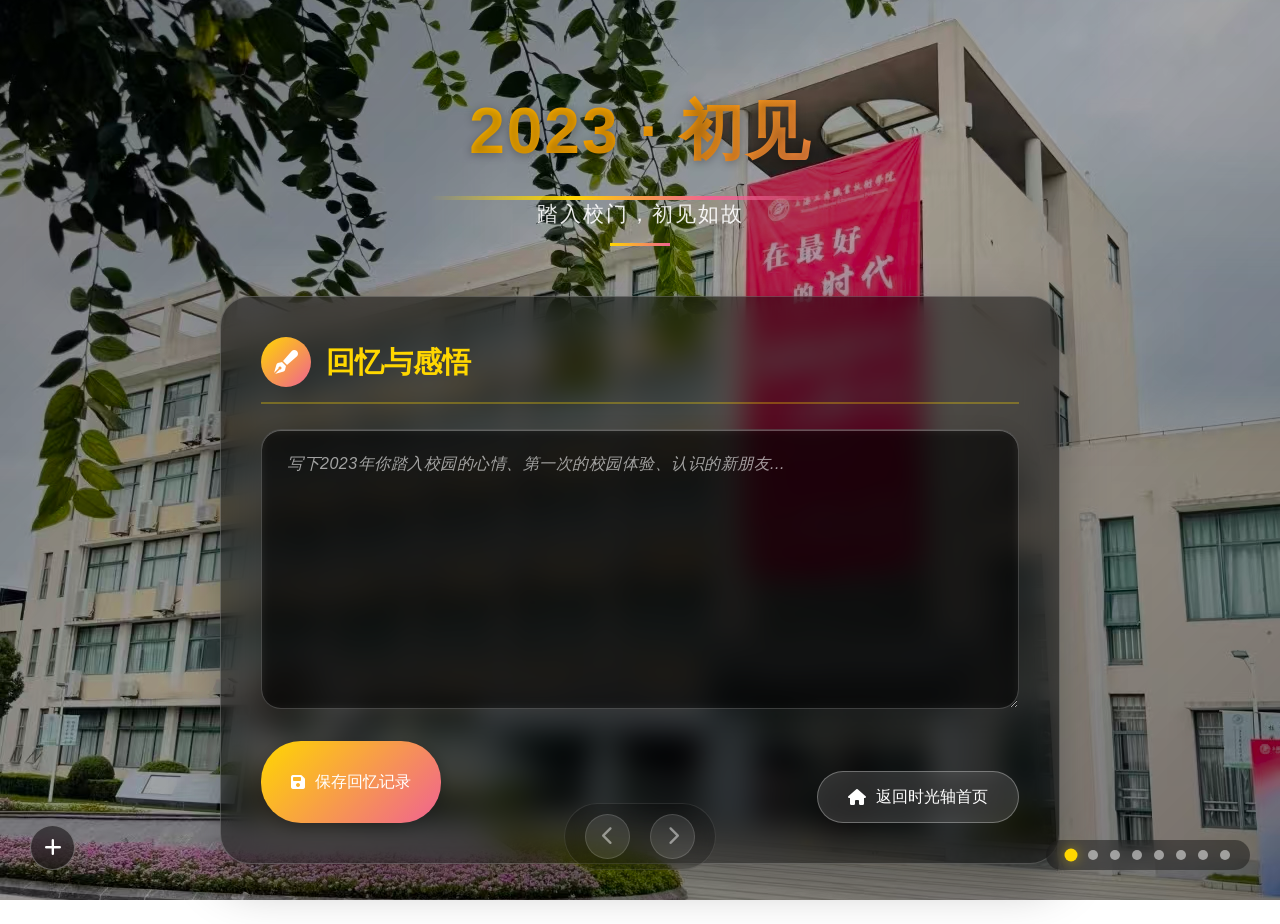
<file: 2023.html>
<!DOCTYPE html>
<html lang="zh-CN">
<head>
    <meta charset="UTF-8">
    <meta name="viewport" content="width=device-width, initial-scale=1.0">
    <title>2023 · 初见 | 拾光·毕业纪</title>
    <link rel="stylesheet" href="https://cdnjs.cloudflare.com/ajax/libs/font-awesome/6.4.0/css/all.min.css">
    <link rel="stylesheet" href="insite.css">
    <style>
        /* 全局重置与轮播样式（确保轮播生效） */
        * {
            margin: 0;
            padding: 0;
            box-sizing: border-box;
        }
        .fullscreen-carousel {
            position: fixed;
            top: 0;
            left: 0;
            width: 100%;
            height: 100%;
            z-index: 0;
            overflow: hidden;
        }
        .carousel-slide {
            position: absolute;
            top: 0;
            left: 0;
            width: 100%;
            height: 100%;
            opacity: 0;
            transition: opacity 1.2s ease-in-out;
            z-index: 0;
        }
        .carousel-slide.active {
            opacity: 1;
            z-index: 1;
        }
        .carousel-slide img {
            width: 100%;
            height: 100%;
            object-fit: cover;
            object-position: center;
        }
        .overlay-mask {
            position: fixed;
            top: 0;
            left: 0;
            width: 100%;
            height: 100%;
            background: linear-gradient(135deg, rgba(0,0,0,0.5), rgba(0,0,0,0.3), rgba(0,0,0,0.5));
            z-index: 1;
            pointer-events: none;
        }
        .content-container {
            position: relative;
            z-index: 2;
            max-width: 900px;
            margin: 0 auto;
            padding: 60px 30px;
            min-height: 100vh;
            display: flex;
            flex-direction: column;
            justify-content: center;
        }
        .page-header {
            text-align: center;
            margin-bottom: 50px;
            animation: fadeInUp 0.8s ease;
        }
        .page-title {
            font-size: 4rem;
            font-weight: 700;
            background: linear-gradient(135deg, #FFD700, #FFA500, #F06292);
            -webkit-background-clip: text;
            -webkit-text-fill-color: transparent;
            margin-bottom: 15px;
            letter-spacing: 2px;
        }
        .page-subtitle {
            font-size: 1.3rem;
            color: rgba(255,255,255,0.9);
            letter-spacing: 2px;
            position: relative;
            display: inline-block;
            padding-bottom: 15px;
        }
        .page-subtitle::after {
            content: '';
            position: absolute;
            bottom: 0;
            left: 50%;
            transform: translateX(-50%);
            width: 60px;
            height: 3px;
            background: linear-gradient(90deg, #FFD700, #F06292);
        }
        .memory-card {
            background: rgba(0,0,0,0.5);
            backdrop-filter: blur(15px);
            border-radius: 30px;
            padding: 40px;
            border: 1px solid rgba(255,255,255,0.2);
            box-shadow: 0 20px 50px rgba(0,0,0,0.3);
            animation: fadeInUp 0.8s ease 0.2s both;
        }
        .memory-header {
            display: flex;
            align-items: center;
            gap: 15px;
            margin-bottom: 25px;
            padding-bottom: 15px;
            border-bottom: 2px solid rgba(255,215,0,0.3);
        }
        .memory-icon {
            width: 50px;
            height: 50px;
            background: linear-gradient(135deg, #FFD700, #F06292);
            border-radius: 50%;
            display: flex;
            align-items: center;
            justify-content: center;
            font-size: 1.5rem;
            color: white;
        }
        .memory-title {
            font-size: 1.8rem;
            font-weight: 600;
            color: #FFD700;
        }
        .text-editor {
            width: 100%;
            min-height: 280px;
            padding: 20px 25px;
            border-radius: 20px;
            border: 1px solid rgba(255,255,255,0.2);
            background: rgba(0,0,0,0.3);
            color: #fff;
            font-size: 1.05rem;
            resize: vertical;
            outline: none;
            backdrop-filter: blur(5px);
            line-height: 1.8;
            margin-bottom: 25px;
        }
        .text-editor:focus {
            border-color: #FFD700;
            background: rgba(0,0,0,0.5);
            box-shadow: 0 0 0 3px rgba(255,215,0,0.1);
        }
        .button-group {
            display: flex;
            justify-content: space-between;
            gap: 20px;
            flex-wrap: wrap;
        }
        .save-btn {
            padding: 12px 30px;
            background: linear-gradient(135deg, #FFD700, #F06292);
            border: none;
            border-radius: 40px;
            color: white;
            cursor: pointer;
            display: inline-flex;
            align-items: center;
            gap: 10px;
            font-size: 1rem;
            font-weight: 500;
            transition: all 0.3s ease;
            box-shadow: 0 5px 15px rgba(0,0,0,0.2);
        }
        .save-btn:hover {
            transform: translateY(-3px);
            box-shadow: 0 10px 25px rgba(255,215,0,0.3);
        }
        .back-home-btn {
            padding: 12px 30px;
            background: rgba(255,255,255,0.15);
            backdrop-filter: blur(10px);
            border: 1px solid rgba(255,255,255,0.3);
            border-radius: 40px;
            color: white;
            text-decoration: none;
            display: inline-flex;
            align-items: center;
            gap: 10px;
            font-size: 1rem;
            font-weight: 500;
            transition: all 0.3s ease;
        }
        .back-home-btn:hover {
            background: rgba(255,255,255,0.25);
            transform: translateY(-3px);
            border-color: rgba(255,215,0,0.5);
        }
        .carousel-controls {
            position: fixed;
            bottom: 30px;
            left: 50%;
            transform: translateX(-50%);
            z-index: 10;
            display: flex;
            gap: 20px;
            background: rgba(0,0,0,0.4);
            backdrop-filter: blur(10px);
            padding: 10px 20px;
            border-radius: 50px;
            border: 1px solid rgba(255,255,255,0.2);
            opacity: 0.5;
            transition: opacity 0.3s ease;
        }
        .carousel-controls:hover {
            opacity: 1;
        }
        .carousel-btn {
            width: 45px;
            height: 45px;
            border-radius: 50%;
            background: rgba(255,255,255,0.2);
            border: 1px solid rgba(255,255,255,0.3);
            color: white;
            cursor: pointer;
            display: flex;
            align-items: center;
            justify-content: center;
            font-size: 1.2rem;
            transition: all 0.3s ease;
        }
        .carousel-btn:hover {
            background: linear-gradient(135deg, #FFD700, #F06292);
            transform: scale(1.1);
            border-color: transparent;
        }
        .carousel-dots {
            position: fixed;
            bottom: 30px;
            right: 30px;
            z-index: 10;
            display: flex;
            gap: 12px;
            background: rgba(0,0,0,0.4);
            backdrop-filter: blur(10px);
            padding: 10px 20px;
            border-radius: 50px;
        }
        .dot {
            width: 10px;
            height: 10px;
            border-radius: 50%;
            background: rgba(255,255,255,0.5);
            cursor: pointer;
            transition: all 0.3s ease;
        }
        .dot.active {
            background: #FFD700;
            transform: scale(1.3);
            box-shadow: 0 0 10px rgba(255,215,0,0.5);
        }
        .add-photo-btn {
            position: fixed;
            bottom: 30px;
            left: 30px;
            z-index: 10;
            width: 45px;
            height: 45px;
            border-radius: 50%;
            background: rgba(0,0,0,0.5);
            backdrop-filter: blur(10px);
            border: 1px solid rgba(255,255,255,0.3);
            color: white;
            cursor: pointer;
            display: flex;
            align-items: center;
            justify-content: center;
            font-size: 1.2rem;
            transition: all 0.3s ease;
        }
        .add-photo-btn:hover {
            background: linear-gradient(135deg, #FFD700, #F06292);
            transform: scale(1.1);
        }
        @keyframes fadeInUp {
            from {
                opacity: 0;
                transform: translateY(30px);
            }
            to {
                opacity: 1;
                transform: translateY(0);
            }
        }
        @media (max-width: 768px) {
            .content-container {
                padding: 40px 20px;
            }
            .page-title {
                font-size: 2.5rem;
            }
            .page-subtitle {
                font-size: 1rem;
            }
            .memory-card {
                padding: 25px;
            }
            .memory-title {
                font-size: 1.4rem;
            }
            .text-editor {
                min-height: 200px;
                font-size: 0.95rem;
            }
            .button-group {
                flex-direction: column;
            }
            .save-btn, .back-home-btn {
                width: 100%;
                justify-content: center;
            }
            .carousel-controls, .carousel-dots {
                bottom: 20px;
            }
            .carousel-btn {
                width: 38px;
                height: 38px;
                font-size: 1rem;
            }
        }
    </style>
</head>
<body>
    <!-- 轮播容器，动态添加图片 -->
    <div class="fullscreen-carousel" id="fullscreenCarousel"></div>
    <div class="overlay-mask"></div>

    <div class="content-container">
        <div class="page-header">
            <h1 class="page-title">2023 · 初见</h1>
            <p class="page-subtitle">踏入校门，初见如故</p>
        </div>
        <div class="memory-card">
            <div class="memory-header">
                <div class="memory-icon"><i class="fas fa-pen-fancy"></i></div>
                <h2 class="memory-title">回忆与感悟</h2>
            </div>
            <textarea class="text-editor" id="memoryText" placeholder="写下2023年你踏入校园的心情、第一次的校园体验、认识的新朋友..."></textarea>
            <div class="button-group">
                <button class="save-btn" id="saveBtn"><i class="fas fa-save"></i> 保存回忆记录</button>
                <a href="website.html" class="back-home-btn"><i class="fas fa-home"></i> 返回时光轴首页</a>
            </div>
        </div>
    </div>

    <div class="carousel-controls">
        <button class="carousel-btn" id="prevBtn"><i class="fas fa-chevron-left"></i></button>
        <button class="carousel-btn" id="nextBtn"><i class="fas fa-chevron-right"></i></button>
    </div>
    <div class="carousel-dots" id="dotsContainer"></div>
    <button class="add-photo-btn" id="addPhotoBtn"><i class="fas fa-plus"></i></button>
    <input type="file" id="photoInput" accept="image/*" style="display: none;">

    <script>
        (function() {
            // 配置
            const YEAR = '2023';
            const STORAGE_IMAGES = `${YEAR}_carousel_images`;
            const STORAGE_MEMORY = `${YEAR}_memory_text`;

            // 默认图片（请确保这些图片存在）
            const DEFAULT_IMAGES = [
                './images/1-1-5.jpg',
                './images/1-1-1.jpg',
                './images/1-1-2.jpg',
                './images/1-1-3.jpg',
                './images/1-1-4.jpg',
                './images/1-1-11.jpg',
                './images/1-1-12.jpg',
                './images/1-1-13.jpg'
            ];

            // DOM 元素
            const carouselEl = document.getElementById('fullscreenCarousel');
            const dotsContainer = document.getElementById('dotsContainer');
            const prevBtn = document.getElementById('prevBtn');
            const nextBtn = document.getElementById('nextBtn');
            const addPhotoBtn = document.getElementById('addPhotoBtn');
            const photoInput = document.getElementById('photoInput');
            const memoryTextarea = document.getElementById('memoryText');
            const saveBtn = document.getElementById('saveBtn');

            // 状态
            let images = [];
            let currentIndex = 0;
            let autoTimer = null;

            // 渲染轮播（重建所有 .carousel-slide 和指示点）
            function renderCarousel() {
                if (!carouselEl) return;
                // 清空容器，重新构建
                carouselEl.innerHTML = '';
                images.forEach((src, idx) => {
                    const slide = document.createElement('div');
                    slide.className = `carousel-slide ${idx === currentIndex ? 'active' : ''}`;
                    slide.innerHTML = `<img src="${src}" alt="回忆照片">`;
                    carouselEl.appendChild(slide);
                });

                // 重建指示点
                dotsContainer.innerHTML = '';
                images.forEach((_, idx) => {
                    const dot = document.createElement('div');
                    dot.className = `dot ${idx === currentIndex ? 'active' : ''}`;
                    dot.addEventListener('click', (e) => {
                        e.stopPropagation();
                        goToSlide(idx);
                    });
                    dotsContainer.appendChild(dot);
                });
            }

            // 跳转到指定图片
            function goToSlide(index) {
                if (!images.length) return;
                if (index < 0) index = images.length - 1;
                if (index >= images.length) index = 0;
                if (currentIndex === index) return;
                currentIndex = index;
                renderCarousel();
                resetAutoPlay();
                // 保存图片数组到 localStorage
                localStorage.setItem(STORAGE_IMAGES, JSON.stringify(images));
                console.log(`切换到第 ${currentIndex + 1} 张`);
            }

            // 下一张
            function nextSlide() {
                goToSlide(currentIndex + 1);
            }

            // 上一张
            function prevSlide() {
                goToSlide(currentIndex - 1);
            }

            // 自动轮播
            function startAutoPlay() {
                if (autoTimer) clearInterval(autoTimer);
                if (images.length > 1) {
                    autoTimer = setInterval(() => {
                        nextSlide();
                    }, 5000);
                }
            }

            function resetAutoPlay() {
                if (autoTimer) clearInterval(autoTimer);
                startAutoPlay();
            }

            // 加载轮播图片（从 localStorage 或默认）
            function loadCarousel() {
                const saved = localStorage.getItem(STORAGE_IMAGES);
                if (saved) {
                    try {
                        images = JSON.parse(saved);
                        if (!Array.isArray(images) || images.length === 0) {
                            images = [...DEFAULT_IMAGES];
                        }
                    } catch (e) {
                        images = [...DEFAULT_IMAGES];
                    }
                } else {
                    images = [...DEFAULT_IMAGES];
                }
                currentIndex = 0;
                renderCarousel();
                startAutoPlay();
            }

            // 添加照片（用户上传）
            function addPhoto(file) {
                if (!file) return;
                const reader = new FileReader();
                reader.onload = function(e) {
                    const newSrc = e.target.result;
                    images.push(newSrc);
                    // 保存图片数组
                    localStorage.setItem(STORAGE_IMAGES, JSON.stringify(images));
                    // 跳转到新图片
                    goToSlide(images.length - 1);
                    alert('✨ 照片已添加到轮播！');
                };
                reader.readAsDataURL(file);
            }

            // 文字保存
            function loadMemory() {
                const saved = localStorage.getItem(STORAGE_MEMORY);
                if (saved !== null) {
                    memoryTextarea.value = saved;
                }
            }

            saveBtn.addEventListener('click', function() {
                const text = memoryTextarea.value;
                localStorage.setItem(STORAGE_MEMORY, text);
                alert('✨ 回忆记录已保存！');
            });

            // 事件绑定
            prevBtn.addEventListener('click', (e) => {
                e.stopPropagation();
                prevSlide();
            });
            nextBtn.addEventListener('click', (e) => {
                e.stopPropagation();
                nextSlide();
            });
            addPhotoBtn.addEventListener('click', () => photoInput.click());
            photoInput.addEventListener('change', (e) => {
                if (e.target.files && e.target.files[0]) {
                    addPhoto(e.target.files[0]);
                }
                photoInput.value = '';
            });

            // 鼠标悬停暂停自动轮播
            carouselEl.addEventListener('mouseenter', () => {
                if (autoTimer) clearInterval(autoTimer);
            });
            carouselEl.addEventListener('mouseleave', () => {
                startAutoPlay();
            });

            // 初始化
            loadCarousel();
            loadMemory();
        })();
    </script>
</body>
</html>
</file>
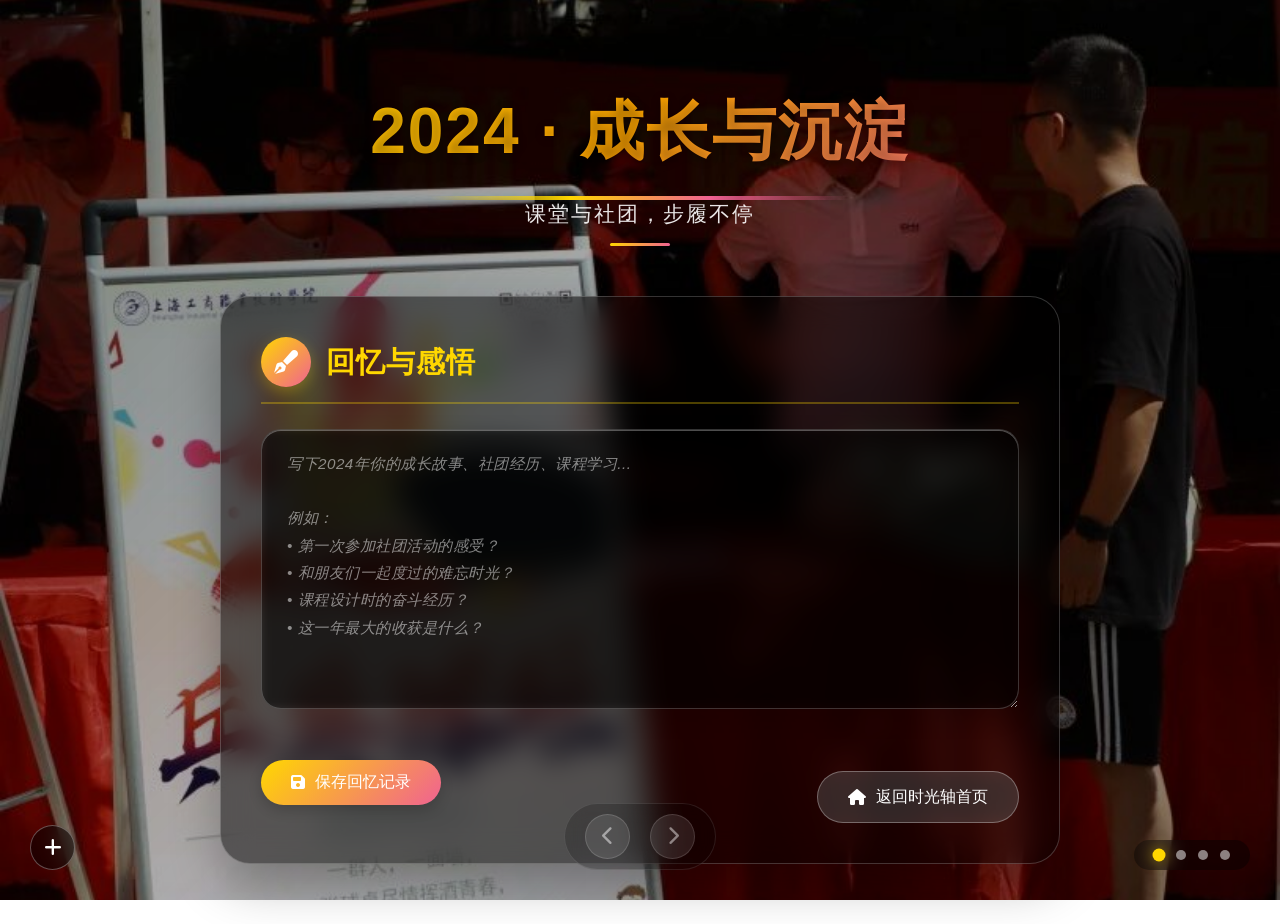
<file: 2024.html>
<!DOCTYPE html>
<html lang="zh-CN">
<head>
    <meta charset="UTF-8">
    <meta name="viewport" content="width=device-width, initial-scale=1.0">
    <title>2024 · 成长与沉淀 | 拾光·毕业纪</title>
    <link rel="stylesheet" href="https://cdnjs.cloudflare.com/ajax/libs/font-awesome/6.4.0/css/all.min.css">
    <link rel="stylesheet" href="insite.css">
    <style>
        /* 全局重置 */
        * {
            margin: 0;
            padding: 0;
            box-sizing: border-box;
        }

        /* 全屏轮播容器 */
        .fullscreen-carousel {
            position: fixed;
            top: 0;
            left: 0;
            width: 100%;
            height: 100%;
            z-index: 0;
            overflow: hidden;
        }

        /* 轮播幻灯片 */
        .carousel-slide {
            position: absolute;
            top: 0;
            left: 0;
            width: 100%;
            height: 100%;
            opacity: 0;
            transition: opacity 1.2s ease-in-out;
            z-index: 0;
        }

        .carousel-slide.active {
            opacity: 1;
            z-index: 1;
        }

        .carousel-slide img {
            width: 100%;
            height: 100%;
            object-fit: cover;
            object-position: center;
        }

        /* 暗色遮罩层 - 让文字更清晰 */
        .overlay-mask {
            position: fixed;
            top: 0;
            left: 0;
            width: 100%;
            height: 100%;
            background: linear-gradient(135deg, 
                rgba(0, 0, 0, 0.5) 0%,
                rgba(0, 0, 0, 0.3) 50%,
                rgba(0, 0, 0, 0.5) 100%);
            z-index: 1;
            pointer-events: none;
        }

        /* 内容容器 */
        .content-container {
            position: relative;
            z-index: 2;
            max-width: 900px;
            margin: 0 auto;
            padding: 60px 30px;
            min-height: 100vh;
            display: flex;
            flex-direction: column;
            justify-content: center;
        }

        /* 标题区域 */
        .page-header {
            text-align: center;
            margin-bottom: 50px;
            animation: fadeInUp 0.8s ease;
        }

        .page-title {
            font-size: 4rem;
            font-weight: 700;
            background: linear-gradient(135deg, #FFD700, #FFA500, #F06292);
            -webkit-background-clip: text;
            -webkit-text-fill-color: transparent;
            margin-bottom: 15px;
            letter-spacing: 2px;
            text-shadow: 0 2px 10px rgba(0, 0, 0, 0.3);
        }

        .page-subtitle {
            font-size: 1.3rem;
            color: rgba(255, 255, 255, 0.9);
            letter-spacing: 2px;
            position: relative;
            display: inline-block;
            padding-bottom: 15px;
        }

        .page-subtitle::after {
            content: '';
            position: absolute;
            bottom: 0;
            left: 50%;
            transform: translateX(-50%);
            width: 60px;
            height: 3px;
            background: linear-gradient(90deg, #FFD700, #F06292);
            border-radius: 3px;
        }

        /* 回忆卡片 */
        .memory-card {
            background: rgba(0, 0, 0, 0.5);
            backdrop-filter: blur(15px);
            -webkit-backdrop-filter: blur(15px);
            border-radius: 30px;
            padding: 40px;
            border: 1px solid rgba(255, 255, 255, 0.2);
            box-shadow: 0 20px 50px rgba(0, 0, 0, 0.3);
            animation: fadeInUp 0.8s ease 0.2s both;
        }

        .memory-header {
            display: flex;
            align-items: center;
            gap: 15px;
            margin-bottom: 25px;
            padding-bottom: 15px;
            border-bottom: 2px solid rgba(255, 215, 0, 0.3);
        }

        .memory-icon {
            width: 50px;
            height: 50px;
            background: linear-gradient(135deg, #FFD700, #F06292);
            border-radius: 50%;
            display: flex;
            align-items: center;
            justify-content: center;
            font-size: 1.5rem;
            color: white;
            box-shadow: 0 5px 15px rgba(255, 215, 0, 0.3);
        }

        .memory-title {
            font-size: 1.8rem;
            font-weight: 600;
            color: #FFD700;
            letter-spacing: 1px;
        }

        /* 文字编辑器 */
        .text-editor {
            width: 100%;
            min-height: 280px;
            padding: 20px 25px;
            border-radius: 20px;
            border: 1px solid rgba(255, 255, 255, 0.2);
            background: rgba(0, 0, 0, 0.3);
            color: #fff;
            font-size: 1.05rem;
            font-family: 'Microsoft YaHei', 'PingFang SC', 'Segoe UI', sans-serif;
            resize: vertical;
            outline: none;
            backdrop-filter: blur(5px);
            transition: all 0.3s ease;
            line-height: 1.8;
            margin-bottom: 25px;
        }

        .text-editor:focus {
            border-color: #FFD700;
            background: rgba(0, 0, 0, 0.5);
            box-shadow: 0 0 0 3px rgba(255, 215, 0, 0.1);
            transform: translateY(-2px);
        }

        .text-editor::placeholder {
            color: rgba(255, 255, 255, 0.5);
            font-style: italic;
            font-size: 0.95rem;
        }

        /* 按钮区域 */
        .button-group {
            display: flex;
            justify-content: space-between;
            align-items: center;
            gap: 20px;
            flex-wrap: wrap;
        }

        .save-btn {
            padding: 12px 30px;
            background: linear-gradient(135deg, #FFD700, #F06292);
            border: none;
            border-radius: 40px;
            color: white;
            cursor: pointer;
            display: inline-flex;
            align-items: center;
            gap: 10px;
            font-size: 1rem;
            font-weight: 500;
            transition: all 0.3s ease;
            box-shadow: 0 5px 15px rgba(0, 0, 0, 0.2);
        }

        .save-btn:hover {
            transform: translateY(-3px);
            box-shadow: 0 10px 25px rgba(255, 215, 0, 0.3);
        }

        .back-home-btn {
            padding: 12px 30px;
            background: rgba(255, 255, 255, 0.15);
            backdrop-filter: blur(10px);
            border: 1px solid rgba(255, 255, 255, 0.3);
            border-radius: 40px;
            color: white;
            text-decoration: none;
            display: inline-flex;
            align-items: center;
            gap: 10px;
            font-size: 1rem;
            font-weight: 500;
            transition: all 0.3s ease;
        }

        .back-home-btn:hover {
            background: rgba(255, 255, 255, 0.25);
            transform: translateY(-3px);
            border-color: rgba(255, 215, 0, 0.5);
        }

        /* 轮播控制按钮 - 悬浮显示 */
        .carousel-controls {
            position: fixed;
            bottom: 30px;
            left: 50%;
            transform: translateX(-50%);
            z-index: 10;
            display: flex;
            gap: 20px;
            background: rgba(0, 0, 0, 0.4);
            backdrop-filter: blur(10px);
            padding: 10px 20px;
            border-radius: 50px;
            border: 1px solid rgba(255, 255, 255, 0.2);
            opacity: 0.5;
            transition: opacity 0.3s ease;
        }

        .carousel-controls:hover {
            opacity: 1;
        }

        .carousel-btn {
            width: 45px;
            height: 45px;
            border-radius: 50%;
            background: rgba(255, 255, 255, 0.2);
            border: 1px solid rgba(255, 255, 255, 0.3);
            color: white;
            cursor: pointer;
            display: flex;
            align-items: center;
            justify-content: center;
            font-size: 1.2rem;
            transition: all 0.3s ease;
        }

        .carousel-btn:hover {
            background: linear-gradient(135deg, #FFD700, #F06292);
            transform: scale(1.1);
            border-color: transparent;
        }

        /* 指示点 */
        .carousel-dots {
            position: fixed;
            bottom: 30px;
            right: 30px;
            z-index: 10;
            display: flex;
            gap: 12px;
            background: rgba(0, 0, 0, 0.4);
            backdrop-filter: blur(10px);
            padding: 10px 20px;
            border-radius: 50px;
        }

        .dot {
            width: 10px;
            height: 10px;
            border-radius: 50%;
            background: rgba(255, 255, 255, 0.5);
            cursor: pointer;
            transition: all 0.3s ease;
        }

        .dot.active {
            background: #FFD700;
            transform: scale(1.3);
            box-shadow: 0 0 10px rgba(255, 215, 0, 0.5);
        }

        /* 添加照片按钮 */
        .add-photo-btn {
            position: fixed;
            bottom: 30px;
            left: 30px;
            z-index: 10;
            width: 45px;
            height: 45px;
            border-radius: 50%;
            background: rgba(0, 0, 0, 0.5);
            backdrop-filter: blur(10px);
            border: 1px solid rgba(255, 255, 255, 0.3);
            color: white;
            cursor: pointer;
            display: flex;
            align-items: center;
            justify-content: center;
            font-size: 1.2rem;
            transition: all 0.3s ease;
        }

        .add-photo-btn:hover {
            background: linear-gradient(135deg, #FFD700, #F06292);
            transform: scale(1.1);
        }

        /* 动画 */
        @keyframes fadeInUp {
            from {
                opacity: 0;
                transform: translateY(30px);
            }
            to {
                opacity: 1;
                transform: translateY(0);
            }
        }

        /* 响应式 */
        @media (max-width: 768px) {
            .content-container {
                padding: 40px 20px;
            }
            .page-title {
                font-size: 2.5rem;
            }
            .page-subtitle {
                font-size: 1rem;
            }
            .memory-card {
                padding: 25px;
            }
            .memory-title {
                font-size: 1.4rem;
            }
            .text-editor {
                min-height: 200px;
                font-size: 0.95rem;
            }
            .button-group {
                flex-direction: column;
            }
            .save-btn, .back-home-btn {
                width: 100%;
                justify-content: center;
            }
            .carousel-controls, .carousel-dots {
                bottom: 20px;
            }
            .carousel-btn {
                width: 38px;
                height: 38px;
                font-size: 1rem;
            }
        }

        @media (max-width: 480px) {
            .content-container {
                padding: 30px 15px;
            }
            .page-title {
                font-size: 2rem;
            }
            .memory-card {
                padding: 20px;
            }
        }
    </style>
</head>
<body>
    <!-- 全屏轮播背景 -->
    <div class="fullscreen-carousel" id="fullscreen-carousel">
        <div class="carousel-slide active">
            <img src="./images/1-2-15.jpg" alt="2024回忆1">
        </div>
        <div class="carousel-slide">
            <img src="./images/1-2-16.jpg" alt="2024回忆2">
        </div>
        <div class="carousel-slide">
            <img src="./images/1-2-17.jpg" alt="2024回忆3">
        </div>
        <div class="carousel-slide">
            <img src="./images/1-2-18.jpg" alt="2024回忆4">
        </div>
    </div>

    <!-- 暗色遮罩 -->
    <div class="overlay-mask"></div>

    <!-- 内容区域 -->
    <div class="content-container">
        <div class="page-header">
            <h1 class="page-title">2024 · 成长与沉淀</h1>
            <p class="page-subtitle">课堂与社团，步履不停</p>
        </div>

        <div class="memory-card">
            <div class="memory-header">
                <div class="memory-icon">
                    <i class="fas fa-pen-fancy"></i>
                </div>
                <h2 class="memory-title">回忆与感悟</h2>
            </div>
            <textarea class="text-editor" id="memory-text" 
                      placeholder="写下2024年你的成长故事、社团经历、课程学习...&#10;&#10;例如：&#10;• 第一次参加社团活动的感受？&#10;• 和朋友们一起度过的难忘时光？&#10;• 课程设计时的奋斗经历？&#10;• 这一年最大的收获是什么？"></textarea>
            <div class="button-group">
                <button class="save-btn" onclick="saveMemory()">
                    <i class="fas fa-save"></i> 保存回忆记录
                </button>
                <a href="website.html" class="back-home-btn">
                    <i class="fas fa-home"></i> 返回时光轴首页
                </a>
            </div>
        </div>
    </div>

    <!-- 轮播控制按钮 -->
    <div class="carousel-controls">
        <button class="carousel-btn" onclick="prevSlide()">
            <i class="fas fa-chevron-left"></i>
        </button>
        <button class="carousel-btn" onclick="nextSlide()">
            <i class="fas fa-chevron-right"></i>
        </button>
    </div>

    <!-- 指示点 -->
    <div class="carousel-dots" id="carousel-dots"></div>

    <!-- 添加照片按钮 -->
    <button class="add-photo-btn" onclick="document.getElementById('photo-input').click()">
        <i class="fas fa-plus"></i>
    </button>
    <input type="file" id="photo-input" accept="image/*" style="display: none;" onchange="addPhoto(this)">

    <script>
        let currentSlide = 0;
        let slides = [];
        let autoPlayInterval;

        // 初始化轮播
        function initCarousel() {
            const container = document.getElementById('fullscreen-carousel');
            slides = Array.from(container.querySelectorAll('.carousel-slide'));
            
            // 创建指示点
            const dotsContainer = document.getElementById('carousel-dots');
            dotsContainer.innerHTML = '';
            slides.forEach((_, index) => {
                const dot = document.createElement('div');
                dot.className = 'dot' + (index === currentSlide ? ' active' : '');
                dot.onclick = () => goToSlide(index);
                dotsContainer.appendChild(dot);
            });
            
            // 启动自动轮播
            startAutoPlay();
        }
        
        // 切换到指定幻灯片
        function goToSlide(index) {
            slides[currentSlide].classList.remove('active');
            currentSlide = index;
            slides[currentSlide].classList.add('active');
            
            // 更新指示点
            const dots = document.querySelectorAll('.dot');
            dots.forEach((dot, i) => {
                dot.classList.toggle('active', i === currentSlide);
            });
        }
        
        // 上一张
        function prevSlide() {
            let newIndex = currentSlide - 1;
            if (newIndex < 0) newIndex = slides.length - 1;
            goToSlide(newIndex);
            resetAutoPlay();
        }
        
        // 下一张
        function nextSlide() {
            let newIndex = currentSlide + 1;
            if (newIndex >= slides.length) newIndex = 0;
            goToSlide(newIndex);
            resetAutoPlay();
        }
        
        // 启动自动轮播
        function startAutoPlay() {
            if (autoPlayInterval) clearInterval(autoPlayInterval);
            autoPlayInterval = setInterval(() => {
                nextSlide();
            }, 5000);
        }
        
        // 重置自动轮播
        function resetAutoPlay() {
            if (autoPlayInterval) clearInterval(autoPlayInterval);
            autoPlayInterval = setInterval(() => {
                nextSlide();
            }, 5000);
        }
        
        // 添加照片到轮播
        function addPhoto(input) {
            if (input.files && input.files.length > 0) {
                const file = input.files[0];
                const reader = new FileReader();
                
                reader.onload = function(e) {
                    const container = document.getElementById('fullscreen-carousel');
                    const newSlide = document.createElement('div');
                    newSlide.className = 'carousel-slide';
                    newSlide.innerHTML = `<img src="${e.target.result}" alt="用户添加的照片">`;
                    container.appendChild(newSlide);
                    
                    // 更新slides数组
                    slides = Array.from(container.querySelectorAll('.carousel-slide'));
                    
                    // 更新指示点
                    const dotsContainer = document.getElementById('carousel-dots');
                    dotsContainer.innerHTML = '';
                    slides.forEach((_, index) => {
                        const dot = document.createElement('div');
                        dot.className = 'dot';
                        dot.onclick = () => goToSlide(index);
                        dotsContainer.appendChild(dot);
                    });
                    
                    // 切换到新照片
                    goToSlide(slides.length - 1);
                    
                    // 保存到localStorage
                    saveCarouselImages();
                    
                    // 显示成功提示
                    showToast('✨ 照片已添加到轮播！');
                };
                
                reader.readAsDataURL(file);
            }
            input.value = '';
        }
        
        // 保存轮播图片到localStorage
        function saveCarouselImages() {
            const slidesElements = document.querySelectorAll('.carousel-slide img');
            const images = [];
            slidesElements.forEach(img => {
                images.push(img.src);
            });
            localStorage.setItem('carousel-2024', JSON.stringify(images));
        }
        
        // 从localStorage加载轮播图片
        function loadCarouselImages() {
            const saved = localStorage.getItem('carousel-2024');
            if (saved) {
                const images = JSON.parse(saved);
                const container = document.getElementById('fullscreen-carousel');
                container.innerHTML = '';
                
                images.forEach((src, index) => {
                    const slide = document.createElement('div');
                    slide.className = 'carousel-slide' + (index === 0 ? ' active' : '');
                    slide.innerHTML = `<img src="${src}" alt="回忆照片">`;
                    container.appendChild(slide);
                });
                
                initCarousel();
            } else {
                initCarousel();
            }
        }
        
        // 保存文字记录
        function saveMemory() {
            const text = document.getElementById('memory-text').value;
            localStorage.setItem('memory-2024', text);
            showToast('✨ 回忆记录已保存！');
        }
        
        // 加载文字记录
        function loadMemory() {
            const saved = localStorage.getItem('memory-2024');
            if (saved) {
                document.getElementById('memory-text').value = saved;
            }
        }
        
        // 显示提示消息
        function showToast(message) {
            const toast = document.createElement('div');
            toast.textContent = message;
            toast.style.cssText = `
                position: fixed;
                bottom: 100px;
                left: 50%;
                transform: translateX(-50%);
                background: rgba(0, 0, 0, 0.8);
                backdrop-filter: blur(10px);
                color: #FFD700;
                padding: 12px 24px;
                border-radius: 40px;
                font-size: 0.9rem;
                z-index: 1000;
                animation: fadeInUp 0.3s ease;
                border: 1px solid rgba(255, 215, 0, 0.3);
                white-space: nowrap;
            `;
            document.body.appendChild(toast);
            setTimeout(() => {
                toast.style.opacity = '0';
                toast.style.transition = 'opacity 0.3s';
                setTimeout(() => toast.remove(), 300);
            }, 2000);
        }
        
        // 页面加载
        window.onload = function() {
            loadCarouselImages();
            loadMemory();
            
            // 鼠标悬停时暂停自动轮播
            const carousel = document.getElementById('fullscreen-carousel');
            if (carousel) {
                carousel.addEventListener('mouseenter', () => {
                    if (autoPlayInterval) clearInterval(autoPlayInterval);
                });
                carousel.addEventListener('mouseleave', startAutoPlay);
            }
        };
    </script>
</body>
</html>
</file>
<file: insite.css>
/* 全局重置与基础样式 */
* {
    margin: 0;
    padding: 0;
    box-sizing: border-box;
}
/* 文字漂浮容器 */
.floating-text-container {
    position: fixed;
    top: 0;
    left: 0;
    width: 100%;
    height: 100%;
    pointer-events: none;
    z-index: 999;
    overflow: hidden;
}

/* 漂浮文字样式 */
.floating-text {
    position: absolute;
    color: var(--accent-yellow);
    font-size: 1.5rem;
    font-weight: bold;
    text-shadow: 2px 2px 8px rgba(0,0,0,0.3);
    white-space: nowrap;
    animation: floatUp 8s ease-in-out forwards;
    opacity: 0;
    z-index: 1000;
}

/* 文字上浮动画 */
@keyframes floatUp {
    0% {
        transform: translateY(100vh) rotate(0deg);
        opacity: 1;
    }
    50% {
        transform: translateY(50vh) rotate(10deg);
        opacity: 0.8;
    }
    100% {
        transform: translateY(-100px) rotate(-5deg);
        opacity: 0;
    }
}

/* 图片展示区 */
.uploaded-images {
    display: flex;
    flex-wrap: wrap;
    gap: 15px;
    margin-bottom: 20px;
    min-height: 80px;
    padding: 15px;
    border-radius: 15px;
    background: rgba(255, 255, 255, 0.05);
    border: 1px dashed rgba(255,255,255,0.3);
}

.uploaded-images .empty-tip {
    color: rgba(255,255,255,0.6);
    font-style: italic;
    margin: auto;
}

/* 上传的图片项 */
.image-item {
    position: relative;
    width: 120px;
    height: 120px;
    border-radius: 10px;
    overflow: hidden;
    box-shadow: 0 5px 15px rgba(0,0,0,0.2);
    transition: all 0.3s ease;
}

.image-item:hover {
    transform: scale(1.05);
}

.image-item img {
    width: 100%;
    height: 100%;
    object-fit: cover;
}

/* 图片删除按钮 */
.delete-img-btn {
    position: absolute;
    top: -8px;
    right: -8px;
    width: 24px;
    height: 24px;
    background: var(--accent-red);
    border-radius: 50%;
    border: 2px solid white;
    color: white;
    font-size: 12px;
    display: flex;
    align-items: center;
    justify-content: center;
    cursor: pointer;
    pointer-events: auto;
    transition: all 0.2s ease;
}

.delete-img-btn:hover {
    background: #d32f2f;
    transform: scale(1.1);
}

/* 编辑器操作栏 */
/* 时光轴子页面通用样式 */
.subpage-container {
    max-width: 1000px;
    margin: 0 auto;
    padding: 40px 20px;
    background: rgba(0, 0, 0, 0.7);
    min-height: 100vh;
    color: white;
}

.subpage-header {
    text-align: center;
    margin-bottom: 40px;
}

.subpage-title {
    font-size: 2.5rem;
    color: var(--accent-yellow);
    margin-bottom: 10px;
}

.subpage-subtitle {
    font-size: 1.2rem;
    color: rgba(255,255,255,0.8);
}

/* 子页面上传区域 */
.subpage-upload-section {
    background: rgba(255,255,255,0.05);
    border-radius: 15px;
    padding: 25px;
    margin-bottom: 30px;
    border: 1px dashed rgba(255,255,255,0.3);
}

.upload-section-title {
    font-size: 1.5rem;
    margin-bottom: 20px;
    color: var(--accent-pink);
}

.upload-btn-group {
    display: flex;
    gap: 15px;
    flex-wrap: wrap;
    margin-bottom: 20px;
    justify-content: center; /* 子页面按钮也居中 */
}

.subpage-upload-btn {
    padding: 10px 20px;
    background: linear-gradient(135deg, var(--accent-blue), var(--accent-purple));
    border: none;
    border-radius: 8px;
    color: white;
    cursor: pointer;
    display: flex;
    align-items: center;
    gap: 8px;
    transition: all 0.3s ease;
}

.subpage-upload-btn:hover {
    transform: translateY(-3px);
    box-shadow: 0 5px 15px rgba(0,0,0,0.2);
}

/* 文件预览区 */
.subpage-preview-container {
    display: flex;
    flex-wrap: wrap;
    gap: 20px;
    margin-top: 20px;
    min-height: 100px;
    padding: 15px;
    border-radius: 10px;
    background: rgba(255,255,255,0.03);
}

.subpage-file-item {
    position: relative;
    width: 150px;
    height: 150px;
    border-radius: 10px;
    overflow: hidden;
    box-shadow: 0 5px 10px rgba(0,0,0,0.2);
    display: flex;
    flex-direction: column;
    align-items: center;
    justify-content: center;
    background: rgba(255,255,255,0.05);
}

.subpage-img-preview {
    width: 100%;
    height: 100%;
    object-fit: cover;
}

.subpage-audio-preview {
    width: 100%;
    height: 60px;
    margin-bottom: 10px;
}

.file-icon {
    font-size: 3rem;
    color: var(--accent-yellow);
    margin-bottom: 10px;
}

.file-name {
    font-size: 0.9rem;
    color: rgba(255,255,255,0.9);
    text-align: center;
    padding: 0 5px;
    white-space: nowrap;
    overflow: hidden;
    text-overflow: ellipsis;
    width: 100%;
}

/* 按钮样式 */
.delete-file-btn, .download-file-btn {
    position: absolute;
    top: 5px;
    right: 5px;
    width: 30px;
    height: 30px;
    border-radius: 50%;
    border: none;
    color: white;
    cursor: pointer;
    display: flex;
    align-items: center;
    justify-content: center;
    font-size: 0.8rem;
    transition: all 0.2s ease;
}

.delete-file-btn {
    background: #e74c3c;
}

.delete-file-btn:hover {
    background: #c0392b;
    transform: scale(1.1);
}

.download-file-btn {
    background: #2ecc71;
    top: 40px;
}

.download-file-btn:hover {
    background: #27ae60;
    transform: scale(1.1);
}

/* 返回按钮 */
.back-home-btn {
    display: inline-block;
    padding: 12px 30px;
    background: linear-gradient(135deg, var(--accent-yellow), var(--accent-pink));
    color: white;
    text-decoration: none;
    border-radius: 10px;
    margin-top: 30px;
    transition: all 0.3s ease;
}

.back-home-btn:hover {
    transform: translateY(-3px);
    box-shadow: 0 8px 15px rgba(0,0,0,0.2);
}

/* 适配移动端 */
@media (max-width: 768px) {
    .subpage-title {
        font-size: 2rem;
    }
    
    .upload-btn-group {
        flex-direction: column;
        align-items: center;
    }
    
    .subpage-file-item {
        width: 120px;
        height: 120px;
    }
}

/* 修复主页面样式 */
.timeline-item {
    margin-bottom: 60px;
}

.timeline-content {
    padding: 25px;
}

.empty-tip {
    color: rgba(255,255,255,0.6);
    font-style: italic;
    margin: auto;
}

.image-item {
    position: relative;
    width: 120px;
    height: 120px;
    border-radius: 10px;
    overflow: hidden;
    box-shadow: 0 5px 15px rgba(0,0,0,0.2);
}

.image-item img {
    width: 100%;
    height: 100%;
    object-fit: cover;
}

.delete-img-btn {
    position: absolute;
    top: -8px;
    right: -8px;
    width: 24px;
    height: 24px;
    background: #e74c3c;
    border-radius: 50%;
    border: 2px solid white;
    color: white;
    font-size: 12px;
    display: flex;
    align-items: center;
    justify-content: center;
    cursor: pointer;
}

/* ========== 按钮居中样式 ========== */
.editor-actions {
    width: 100%;
    margin: 20px 0;
}

.action-buttons-wrapper {
    display: flex;
    justify-content: center; /* 水平居中 */
    align-items: center;
    gap: 20px; /* 按钮间距 */
    flex-wrap: wrap; /* 移动端换行 */
}

/* 按钮样式优化 */
.upload-btn, .send-btn {
    padding: 12px 30px;
    border-radius: 8px;
    cursor: pointer;
    font-size: 1rem;
    transition: all 0.3s ease;
    border: none;
    color: white;
}

.upload-btn {
    background: linear-gradient(135deg, var(--accent-blue), var(--accent-purple));
}

.send-btn {
    background: linear-gradient(135deg, var(--accent-yellow), var(--accent-pink));
}

.upload-btn:hover, .send-btn:hover {
    transform: translateY(-3px);
    box-shadow: 0 5px 15px rgba(0,0,0,0.2);
}

/* 移动端按钮适配 */
@media (max-width: 768px) {
    .action-buttons-wrapper {
        flex-direction: column;
        gap: 15px;
    }
    
    .upload-btn, .send-btn {
        width: 100%;
        max-width: 300px;
    }
}

/* ========== 时光轴轮播样式 ========== */
.timeline-carousel {
    position: relative;
    width: 100%;
    height: 280px;
    overflow: hidden;
    border-radius: 10px;
    margin: 15px 0;
}

.carousel-inner {
    width: 100%;
    height: 100%;
    position: relative;
}

.carousel-item {
    position: absolute;
    top: 0;
    left: 0;
    width: 100%;
    height: 100%;
    opacity: 0;
    transition: opacity 0.5s ease;
}

.carousel-item.active {
    opacity: 1;
    z-index: 1;
}

.carousel-item img {
    width: 100%;
    height: 100%;
    object-fit: cover;
}

/* 轮播控制按钮 */
.carousel-prev, .carousel-next {
    position: absolute;
    top: 50%;
    transform: translateY(-50%);
    width: 40px;
    height: 40px;
    border-radius: 50%;
    background: rgba(0, 0, 0, 0.5);
    color: white;
    border: none;
    cursor: pointer;
    z-index: 2;
    display: flex;
    align-items: center;
    justify-content: center;
    transition: all 0.3s ease;
}

.carousel-prev:hover, .carousel-next:hover {
    background: rgba(0, 0, 0, 0.8);
    transform: translateY(-50%) scale(1.1);
}

.carousel-prev {
    left: 10px;
}

.carousel-next {
    right: 10px;
}

/* 轮播指示器 */
.carousel-indicators {
    position: absolute;
    bottom: 10px;
    left: 0;
    right: 0;
    display: flex;
    justify-content: center;
    gap: 8px;
    z-index: 2;
}

.indicator {
    width: 10px;
    height: 10px;
    border-radius: 50%;
    background: rgba(255, 255, 255, 0.5);
    cursor: pointer;
    transition: all 0.3s ease;
}

.indicator.active {
    background: white;
    transform: scale(1.2);
}

/* 移动端轮播适配 */
@media (max-width: 768px) {
    .timeline-carousel {
        height: 200px;
    }
    
    .carousel-prev, .carousel-next {
        width: 30px;
        height: 30px;
        font-size: 0.8rem;
    }
}

/* 修复原有样式冲突 */
.timeline-img-container {
    display: none; /* 隐藏原有图片容器，使用轮播容器替代 */
}

/* 子页面上传区域 */
.subpage-upload-section {
    background: rgba(65, 8, 222, 0.05);
    border-radius: 15px;
    padding: 25px;
    margin-bottom: 30px;
    border: 1px dashed rgba(221, 229, 6, 0.3);
}

.upload-section-title {
    font-size: 1.5rem;
    margin-bottom: 20px;
    color: var(--accent-pink);
}

.upload-btn-group {
    display: flex;
    gap: 15px;
    flex-wrap: wrap;
    margin-bottom: 20px;
    justify-content: center; /* 子页面按钮也居中 */
}

.subpage-upload-btn {
    padding: 10px 20px;
    background: linear-gradient(135deg, var(--accent-blue), var(--accent-purple));
    border: none;
    border-radius: 8px;
    color: white;
    cursor: pointer;
    display: flex;
    align-items: center;
    gap: 8px;
    transition: all 0.3s ease;
}

.subpage-upload-btn:hover {
    transform: translateY(-3px);
    box-shadow: 0 5px 15px rgba(0,0,0,0.2);
}

/* ========== 预览区 - 无边框引导箭头设计 ========== */
.preview-container {
    margin-top: 30px;
    min-height: 180px;
    padding: 30px 20px;
    border-radius: 24px;
    background: rgba(255, 255, 255, 0.03);
    position: relative;
    transition: all 0.3s ease;
    display: flex;
    flex-wrap: wrap;
    gap: 20px;
    align-items: center;
    justify-content: center;
    border: none; /* 确保无边框 */
    outline: none;
    box-shadow: none;
}

/* 引导内容样式（当没有图片时显示） */
.preview-guide {
    display: flex;
    flex-direction: column;
    align-items: center;
    justify-content: center;
    width: 100%;
    color: rgba(255, 255, 255, 0.5);
    animation: guidePulse 2.5s infinite ease-in-out;
}

/* 向下箭头动画 */
.guide-arrow-down {
    display: flex;
    flex-direction: column;
    align-items: center;
    gap: -5px;
    margin-bottom: 15px;
}

.guide-arrow-down i {
    font-size: 1.8rem;
    color: rgba(255, 255, 255, 0.4);
    animation: arrowBounce 2s infinite;
}

.guide-arrow-down i:nth-child(1) {
    animation-delay: 0s;
    opacity: 0.8;
}

.guide-arrow-down i:nth-child(2) {
    animation-delay: 0.3s;
    opacity: 0.5;
    margin-top: -10px;
}

.guide-arrow-down i:nth-child(3) {
    animation-delay: 0.6s;
    opacity: 0.3;
    margin-top: -10px;
}

/* 引导主文字 */
.guide-text {
    font-size: 1.8rem;
    font-weight: 300;
    letter-spacing: 4px;
    background: linear-gradient(135deg, rgba(255,255,255,0.8), rgba(255,255,255,0.4));
    -webkit-background-clip: text;
    -webkit-text-fill-color: transparent;
    margin-bottom: 8px;
    text-shadow: 0 2px 10px rgba(255,255,255,0.1);
    position: relative;
}

/* 主文字下方装饰线 */
.guide-text::after {
    content: '';
    position: absolute;
    bottom: -8px;
    left: 50%;
    transform: translateX(-50%);
    width: 60px;
    height: 2px;
    background: linear-gradient(90deg, 
        transparent, 
        rgba(255, 255, 255, 0.5), 
        transparent);
    border-radius: 2px;
}

/* 引导副文字 */
.guide-subtext {
    font-size: 1rem;
    color: rgba(255, 255, 255, 0.3);
    font-weight: 300;
    letter-spacing: 2px;
    margin-top: 15px;
}

/* 箭头弹跳动画 */
@keyframes arrowBounce {
    0%, 100% {
        transform: translateY(0);
        opacity: 0.3;
    }
    50% {
        transform: translateY(8px);
        opacity: 0.8;
    }
}

/* 整体引导区脉动动画 */
@keyframes guidePulse {
    0%, 100% {
        opacity: 0.8;
        transform: scale(1);
    }
    50% {
        opacity: 1;
        transform: scale(1.02);
    }
}

/* 当预览区有内容时，隐藏引导箭头 */
.preview-container:has(.preview-img) .preview-guide,
.preview-container:has(.image-item) .preview-guide {
    display: none;
}

/* 预览图片样式优化 */
.preview-container .preview-img {
    width: 140px;
    height: 140px;
    object-fit: cover;
    border-radius: 16px;
    box-shadow: 0 8px 20px rgba(0,0,0,0.2);
    transition: all 0.3s ease;
    border: 2px solid rgba(255,255,255,0.1);
}

.preview-container .preview-img:hover {
    transform: translateY(-5px) scale(1.02);
    box-shadow: 0 15px 30px rgba(0,0,0,0.3);
    border-color: rgba(255,255,255,0.3);
}

/* 确保预览区原有图片样式兼容 */
.preview-container .image-item {
    width: 140px;
    height: 140px;
    border-radius: 16px;
    overflow: hidden;
    box-shadow: 0 8px 20px rgba(0,0,0,0.2);
    transition: all 0.3s ease;
    border: 2px solid rgba(255,255,255,0.1);
}

.preview-container .image-item:hover {
    transform: translateY(-5px) scale(1.02);
    box-shadow: 0 15px 30px rgba(0,0,0,0.3);
    border-color: rgba(255,255,255,0.3);
}

/* 删除按钮样式优化 */
.preview-container .delete-img-btn {
    top: -8px;
    right: -8px;
    width: 28px;
    height: 28px;
    background: linear-gradient(135deg, #ff6b6b, #ee5253);
    border: 2px solid white;
    font-size: 14px;
}

.preview-container .delete-img-btn:hover {
    transform: scale(1.15);
    background: linear-gradient(135deg, #ff5252, #ff1e1e);
}

/* 预览区空状态时的特殊样式 */
.preview-container:empty::before {
    display: none;
}

/* 响应式调整 */
@media (max-width: 768px) {
    .guide-text {
        font-size: 1.4rem;
        letter-spacing: 2px;
    }
    
    .guide-arrow-down i {
        font-size: 1.4rem;
    }
    
    .preview-container {
        min-height: 150px;
        padding: 20px 15px;
    }
    
    .preview-container .preview-img,
    .preview-container .image-item {
        width: 110px;
        height: 110px;
    }
}

@media (max-width: 480px) {
    .guide-text {
        font-size: 1.2rem;
        letter-spacing: 1px;
    }
    
    .guide-subtext {
        font-size: 0.9rem;
    }
}
/* 修复主页面样式 */
.timeline-item {
    margin-bottom: 60px;
}

.timeline-content {
    padding: 25px;
}

.empty-tip {
    color: rgba(255,255,255,0.6);
    font-style: italic;
    margin: auto;
}

.image-item {
    position: relative;
    width: 120px;
    height: 120px;
    border-radius: 10px;
    overflow: hidden;
    box-shadow: 0 5px 15px rgba(0,0,0,0.2);
}

.image-item img {
    width: 100%;
    height: 100%;
    object-fit: cover;
}

.delete-img-btn {
    position: absolute;
    top: -8px;
    right: -8px;
    width: 24px;
    height: 24px;
    background: #e74c3c;
    border-radius: 50%;
    border: 2px solid white;
    color: white;
    font-size: 12px;
    display: flex;
    align-items: center;
    justify-content: center;
    cursor: pointer;
}

/* ========== 新增按钮居中样式 ========== */
.editor-actions {
    width: 100%;
    margin: 20px 0;
}

.action-buttons-wrapper {
    display: flex;
    justify-content: center; /* 水平居中 */
    align-items: center;
    gap: 20px; /* 按钮间距 */
    flex-wrap: wrap; /* 移动端换行 */
}

/* 按钮样式优化 */
.upload-btn, .send-btn {
    padding: 12px 30px;
    border-radius: 8px;
    cursor: pointer;
    font-size: 1rem;
    transition: all 0.3s ease;
    border: none;
    color: white;
}

.upload-btn {
    background: linear-gradient(135deg, var(--accent-blue), var(--accent-purple));
}

.send-btn {
    background: linear-gradient(135deg, var(--accent-yellow), var(--accent-pink));
}

.upload-btn:hover, .send-btn:hover {
    transform: translateY(-3px);
    box-shadow: 0 5px 15px rgba(0,0,0,0.2);
}

/* 移动端按钮适配 */
@media (max-width: 768px) {
    .action-buttons-wrapper {
        flex-direction: column;
        gap: 15px;
    }
    
    .upload-btn, .send-btn {
        width: 100%;
        max-width: 300px;
    }
}


:root {
    --primary-green: #2E7D32; /* 主绿-希望 */
    --secondary-green: #66BB6A; /* 嫩绿-生机 */
    --light-green: #A5D6A7; /* 浅绿-清新 */
    --accent-yellow: #FFD700; /* 金黄-阳光/成就 */
    --accent-pink: #F06292; /* 粉-青春/温柔 */
    --accent-blue: #4FC3F7; /* 蓝-未来/憧憬 */
    --accent-purple: #9575CD; /* 紫-梦想/浪漫 */
    --accent-orange: #FF9800; /* 橙-活力 */
    --accent-red: #F44336; /* 红-热情 */
    --dark-green: #1B5E20; /* 深绿-稳重 */
    --light-bg: rgba(255, 255, 255, 0.18); /* 半透背景 */
    --shadow: 0 8px 25px rgba(0,0,0,0.15);
}

body {
    font-family: 'Microsoft YaHei', 'PingFang SC', 'Segoe UI', sans-serif;
    background: linear-gradient(135deg, 
        var(--primary-green) 0%, 
        var(--secondary-green) 40%, 
        var(--light-green) 70%, 
        var(--primary-green) 100%);
    min-height: 100vh;
    overflow-x: hidden;
    color: #fff;
    position: relative;
    line-height: 1.6;
}

/* 背景装饰：静态爱心 + 装饰文字 */
.bg-decoration {
    position: fixed;
    top: 0;
    left: 0;
    width: 100%;
    height: 100%;
    pointer-events: none;
    z-index: 0;
}

.static-heart {
    position: absolute;
    color: var(--accent-pink);
    opacity: 0.2-0.5;
    font-size: 12px;
    z-index: 0;
}

.bg-text {
    position: absolute;
    top: 50%;
    left: 50%;
    transform: translate(-50%, -50%);
    font-size: 8rem;
    font-weight: bold;
    color: rgba(255, 255, 255, 0.05);
    z-index: 0;
    pointer-events: none;
    white-space: nowrap;
}

/* 页面基础样式 + 更流畅的入场动画 */
.page {
    display: none;
    min-height: 100vh;
    padding: 20px;
    position: relative;
    animation: fadeInUp 0.8s ease forwards;
    opacity: 0;
    z-index: 10;
}

@keyframes fadeInUp {
    from { opacity: 0; transform: translateY(30px); }
    to { opacity: 1; transform: translateY(0); }
}

.active {
    display: block;
}

.container {
    max-width: 1200px;
    margin: 0 auto;
    position: relative;
    z-index: 10;
    padding: 20px 0;
}

/* 首页头部 - 更柔和的视觉层次 */
.header {
    text-align: center;
    margin-bottom: 50px;
    position: relative;
    padding-top: 40px;
}

.header h1 {
    font-size: 3.8rem;
    margin-bottom: 20px;
    text-shadow: 3px 3px 10px rgba(0,0,0,0.25);
    background: linear-gradient(to right, 
        var(--accent-yellow), 
        #fff, 
        var(--accent-pink));
    -webkit-background-clip: text;
    -webkit-text-fill-color: transparent;
    position: relative;
    display: inline-block;
}

.header h1::after {
    content: '';
    position: absolute;
    bottom: -12px;
    left: 15%;
    width: 70%;
    height: 4px;
    background: linear-gradient(to right, 
        transparent, 
        var(--accent-yellow), 
        var(--accent-pink), 
        transparent);
    border-radius: 2px;
}

.header p {
    font-size: 1.4rem;
    text-shadow: 1px 1px 5px rgba(0,0,0,0.2);
    margin-top: 25px;
    color: #f8f8f8;
}

/* 校徽按钮 - 更生动的hover效果 */
.school-logo {
    position: absolute;
    top: 20px;
    left: 20px;
    width: 75px;
    height: 75px;
    cursor: pointer;
    z-index: 100;
    transition: all 0.4s ease;
}

.school-logo:hover {
    transform: scale(1.2) rotate(5deg);
    filter: brightness(1.1);
}

.logo-circle {
    width: 100%;
    height: 100%;
    border-radius: 50%;
    background: linear-gradient(135deg, 
        var(--accent-yellow), 
        #fff, 
        var(--secondary-green));
    display: flex;
    align-items: center;
    justify-content: center;
    box-shadow: 0 6px 12px rgba(0,0,0,0.2);
    border: 2px solid var(--primary-green);
}

.logo-text {
    font-size: 0.85rem;
    color: var(--dark-green);
    font-weight: bold;
    text-align: center;
    line-height: 1.2;
}

/* 时光轴 - 优化视觉，增加动态hover + 跳转功能 */
.timeline-container {
    margin: 70px auto;
    max-width: 900px;
    position: relative;
}

.timeline-container::after {
    content: '';
    position: absolute;
    width: 8px;
    background: linear-gradient(to bottom, 
        var(--accent-yellow), 
        var(--secondary-green), 
        var(--accent-pink));
    top: 0;
    bottom: 0;
    left: 50%;
    margin-left: -4px;
    border-radius: 4px;
    box-shadow: 0 0 10px rgba(0,0,0,0.1);
}

.timeline-item {
    padding: 15px 45px;
    position: relative;
    width: 50%;
    box-sizing: border-box;
    margin: 20px 0;
    cursor: pointer; /* 增加鼠标指针样式 */
}

.timeline-item::after {
    content: '';
    position: absolute;
    width: 24px;
    height: 24px;
    background: linear-gradient(135deg, 
        var(--accent-yellow), 
        var(--accent-pink));
    border: 4px solid #fff;
    border-radius: 50%;
    top: 20px;
    z-index: 1;
    box-shadow: 0 2px 8px rgba(0,0,0,0.2);
    transition: transform 0.3s ease;
}

.timeline-item:hover::after {
    transform: scale(1.3);
}

.left { left: 0; }
.right { left: 50%; }

.left::after { right: -12px; }
.right::after { left: -12px; }

.timeline-content {
    padding: 30px;
    background: var(--light-bg);
    backdrop-filter: blur(15px);
    border-radius: 25px;
    box-shadow: var(--shadow);
    border: 1px solid rgba(255,255,255,0.3);
    transition: all 0.4s ease;
    position: relative;
    overflow: hidden;
}

/* 时光轴图片容器 */
.timeline-img-container {
    margin-top: 15px;
    border-radius: 10px;
    overflow: hidden;
    max-height: 200px;
}

.timeline-img {
    width: 100%;
    height: 100%;
    object-fit: cover;
    display: block;
}

/* 卡片边角彩色点缀 */
.timeline-content::before {
    content: '';
    position: absolute;
    top: 0;
    left: 0;
    width: 100%;
    height: 5px;
    background: linear-gradient(to right, 
        var(--accent-yellow), 
        var(--accent-pink), 
        var(--accent-blue));
}

.timeline-content:hover {
    transform: translateY(-8px);
    box-shadow: 0 15px 30px rgba(0,0,0,0.2);
}

.timeline-year {
    color: var(--accent-yellow);
    font-size: 1.6rem;
    font-weight: bold;
    margin-bottom: 12px;
}

.timeline-title {
    font-size: 1.4rem;
    margin-bottom: 12px;
    color: #f9f9f9;
}

.timeline-desc {
    font-size: 1.15rem;
    color: #f0f0f0;
}

/* 时光轴编辑按钮 */
.timeline-edit-btn {
    margin-top: 15px;
    padding: 8px 16px;
    background: linear-gradient(135deg, var(--secondary-green), var(--accent-yellow));
    border: none;
    border-radius: 8px;
    color: white;
    font-size: 0.95rem;
    cursor: pointer;
    transition: all 0.3s ease;
    display: inline-flex;
    align-items: center;
    gap: 8px;
}

.timeline-edit-btn:hover {
    transform: translateY(-2px);
    box-shadow: 0 5px 10px rgba(0,0,0,0.2);
}

/* 时光轴图片编辑弹窗 */
.timeline-modal {
    display: none;
    position: fixed;
    top: 0;
    left: 0;
    width: 100%;
    height: 100%;
    background: rgba(0,0,0,0.7);
    z-index: 1000;
    align-items: center;
    justify-content: center;
    padding: 20px;
}

.modal-content {
    background: var(--light-bg);
    backdrop-filter: blur(15px);
    border-radius: 20px;
    padding: 30px;
    max-width: 600px;
    width: 100%;
    border: 1px solid rgba(255,255,255,0.3);
}

.modal-title {
    font-size: 1.8rem;
    color: var(--accent-yellow);
    margin-bottom: 20px;
    text-align: center;
}

.modal-close {
    position: absolute;
    top: 20px;
    right: 20px;
    font-size: 1.8rem;
    color: #fff;
    cursor: pointer;
    transition: all 0.3s ease;
}

.modal-close:hover {
    transform: scale(1.2);
    color: var(--accent-pink);
}

/* 新增：趣味模块通用样式 */
.fun-card-container {
    display: grid;
    grid-template-columns: repeat(auto-fill, minmax(280px, 1fr));
    gap: 30px;
    margin: 50px 0;
}

.fun-card {
    background: var(--light-bg);
    backdrop-filter: blur(15px);
    border-radius: 20px;
    padding: 30px;
    box-shadow: var(--shadow);
    border: 1px solid rgba(255,255,255,0.25);
    transition: all 0.4s ease;
    position: relative;
}

.fun-card:hover {
    transform: translateY(-10px) rotate(1deg);
    box-shadow: 0 20px 35px rgba(0,0,0,0.2);
}

/* 不同模块卡片的彩色标识 */
.fun-card.worry::before {
    content: '';
    position: absolute;
    top: 20px;
    right: 20px;
    width: 50px;
    height: 50px;
    background: var(--accent-pink);
    border-radius: 50%;
    opacity: 0.2;
    z-index: 0;
}

.fun-card.future::before {
    content: '';
    position: absolute;
    top: 20px;
    right: 20px;
    width: 50px;
    height: 50px;
    background: var(--accent-blue);
    border-radius: 50%;
    opacity: 0.2;
    z-index: 0;
}

.fun-card.hope::before {
    content: '';
    position: absolute;
    top: 20px;
    right: 20px;
    width: 50px;
    height: 50px;
    background: var(--accent-purple);
    border-radius: 50%;
    opacity: 0.2;
    z-index: 0;
}

.fun-card h3 {
    font-size: 1.7rem;
    margin-bottom: 20px;
    display: flex;
    align-items: center;
    gap: 15px;
    color: var(--accent-yellow);
    position: relative;
    z-index: 1;
}

.fun-card p {
    font-size: 1.15rem;
    color: #f0f0f0;
    position: relative;
    z-index: 1;
    line-height: 1.8;
}

.fun-card .icon {
    font-size: 2rem;
}

/* 照片画廊 - 更生动的hover效果 */
.photo-gallery {
    display: grid;
    grid-template-columns: repeat(auto-fill, minmax(300px, 1fr));
    gap: 30px;
    margin-top: 50px;
}

.photo-frame {
    background: var(--light-bg);
    border-radius: 25px;
    overflow: hidden;
    box-shadow: var(--shadow);
    transition: all 0.5s ease;
    backdrop-filter: blur(8px);
    border: 1px solid rgba(255, 255, 255, 0.25);
    position: relative;
}

.photo-frame:hover {
    transform: translateY(-12px) rotate(2deg);
    box-shadow: 0 25px 40px rgba(0,0,0,0.25);
}

.photo {
    width: 100%;
    height: 280px;
    object-fit: cover;
    display: block;
    transition: transform 0.6s ease;
    filter: brightness(0.95);
}

.photo-frame:hover .photo {
    transform: scale(1.1);
    filter: brightness(1.05);
}

.photo-caption {
    padding: 20px;
    text-align: center;
    font-style: italic;
    font-size: 1.15rem;
    background: linear-gradient(to top, rgba(0,0,0,0.4), transparent);
    position: absolute;
    bottom: 0;
    width: 100%;
    color: #fff;
}

/* ========== 导航网格 - 两行三列精美设计 ========== */
.navigation-grid {
    display: grid;
    grid-template-columns: repeat(3, 1fr);
    gap: 25px;
    margin: 60px auto;
    max-width: 1000px;
    padding: 0 20px;
}

.nav-card {
    position: relative;
    background: rgba(255, 255, 255, 0.08);
    backdrop-filter: blur(12px);
    -webkit-backdrop-filter: blur(12px);
    border: 1px solid rgba(255, 255, 255, 0.15);
    border-radius: 24px;
    padding: 28px 20px;
    cursor: pointer;
    transition: all 0.4s cubic-bezier(0.175, 0.885, 0.32, 1.275);
    display: flex;
    flex-direction: column;
    align-items: center;
    text-align: center;
    box-shadow: 0 10px 30px rgba(0, 0, 0, 0.1);
    overflow: hidden;
}

/* 卡片背景光效 */
.nav-card::before {
    content: '';
    position: absolute;
    top: 0;
    left: -100%;
    width: 100%;
    height: 100%;
    background: linear-gradient(90deg, 
        transparent, 
        rgba(255, 255, 255, 0.1), 
        transparent);
    transition: left 0.7s ease;
    z-index: 1;
}

.nav-card:hover::before {
    left: 100%;
}

/* 卡片悬停效果 */
.nav-card:hover {
    transform: translateY(-12px) scale(1.02);
    box-shadow: 0 20px 40px rgba(0, 0, 0, 0.2);
    border-color: rgba(255, 255, 255, 0.3);
}

/* 图标容器 */
.nav-icon {
    width: 80px;
    height: 80px;
    border-radius: 50%;
    display: flex;
    align-items: center;
    justify-content: center;
    margin-bottom: 18px;
    font-size: 2.2rem;
    transition: all 0.4s ease;
    position: relative;
    z-index: 2;
}

/* 各卡片专属渐变色 */
.nav-card.photos .nav-icon {
    background: linear-gradient(135deg, #FFD700, #FFA500);
    box-shadow: 0 10px 20px rgba(255, 215, 0, 0.3);
}

.nav-card.stories .nav-icon {
    background: linear-gradient(135deg, #F06292, #EC407A);
    box-shadow: 0 10px 20px rgba(240, 98, 146, 0.3);
}

.nav-card.worries .nav-icon {
    background: linear-gradient(135deg, #9575CD, #7E57C2);
    box-shadow: 0 10px 20px rgba(149, 117, 205, 0.3);
}

.nav-card.future .nav-icon {
    background: linear-gradient(135deg, #4FC3F7, #29B6F6);
    box-shadow: 0 10px 20px rgba(79, 195, 247, 0.3);
}

.nav-card.hope .nav-icon {
    background: linear-gradient(135deg, #66BB6A, #43A047);
    box-shadow: 0 10px 20px rgba(102, 187, 106, 0.3);
}

.nav-card.wishes .nav-icon {
    background: linear-gradient(135deg, #FFB74D, #FF9800);
    box-shadow: 0 10px 20px rgba(255, 183, 77, 0.3);
}

/* 图标颜色 */
.nav-icon i {
    color: white;
    font-size: 2.2rem;
    filter: drop-shadow(0 2px 4px rgba(0, 0, 0, 0.2));
}

/* 主标题 */
.nav-text {
    font-size: 1.3rem;
    font-weight: 600;
    color: white;
    margin-bottom: 6px;
    letter-spacing: 1px;
    position: relative;
    z-index: 2;
}

/* 副标题/描述 */
.nav-desc {
    font-size: 0.9rem;
    color: rgba(255, 255, 255, 0.7);
    font-weight: 300;
    letter-spacing: 0.5px;
    position: relative;
    z-index: 2;
}

/* 卡片悬停时图标放大 */
.nav-card:hover .nav-icon {
    transform: scale(1.15) rotate(5deg);
}

/* 卡片悬停时文字效果 */
.nav-card:hover .nav-text {
    text-shadow: 0 2px 10px rgba(255, 255, 255, 0.5);
}

.nav-card:hover .nav-desc {
    color: rgba(255, 255, 255, 0.9);
}

/* 添加微光圆点装饰 */
.nav-card::after {
    content: '';
    position: absolute;
    top: -20px;
    right: -20px;
    width: 100px;
    height: 100px;
    background: radial-gradient(circle, rgba(255,255,255,0.1) 0%, transparent 70%);
    border-radius: 50%;
    opacity: 0;
    transition: opacity 0.4s ease;
}

.nav-card:hover::after {
    opacity: 1;
}

/* 移动端适配 */
@media (max-width: 768px) {
    .navigation-grid {
        grid-template-columns: repeat(2, 1fr);
        gap: 15px;
        padding: 0 15px;
    }
    
    .nav-card {
        padding: 20px 15px;
    }
    
    .nav-icon {
        width: 60px;
        height: 60px;
        font-size: 1.8rem;
    }
    
    .nav-icon i {
        font-size: 1.8rem;
    }
    
    .nav-text {
        font-size: 1.1rem;
    }
    
    .nav-desc {
        font-size: 0.8rem;
    }
}

@media (max-width: 480px) {
    .navigation-grid {
        grid-template-columns: 1fr;
        gap: 12px;
    }
    
    .nav-card {
        flex-direction: row;
        justify-content: flex-start;
        text-align: left;
        padding: 15px 20px;
    }
    
    .nav-icon {
        width: 50px;
        height: 50px;
        margin-bottom: 0;
        margin-right: 18px;
        font-size: 1.5rem;
    }
    
    .nav-icon i {
        font-size: 1.5rem;
    }
    
    .nav-text {
        font-size: 1.2rem;
        margin-bottom: 2px;
    }
    
    .nav-desc {
        font-size: 0.8rem;
    }
}

/* 添加进入动画 */
@keyframes cardFadeIn {
    from {
        opacity: 0;
        transform: translateY(30px);
    }
    to {
        opacity: 1;
        transform: translateY(0);
    }
}

.nav-card {
    animation: cardFadeIn 0.6s ease forwards;
    opacity: 0;
}

.nav-card:nth-child(1) { animation-delay: 0.1s; }
.nav-card:nth-child(2) { animation-delay: 0.2s; }
.nav-card:nth-child(3) { animation-delay: 0.3s; }
.nav-card:nth-child(4) { animation-delay: 0.4s; }
.nav-card:nth-child(5) { animation-delay: 0.5s; }
.nav-card:nth-child(6) { animation-delay: 0.6s; }
/* 不同功能按钮的彩色图标 */
.nav-btn.photos { color: var(--accent-yellow); }
.nav-btn.stories { color: var(--accent-pink); }
.nav-btn.worries { color: var(--accent-purple); }
.nav-btn.future { color: var(--accent-blue); }
.nav-btn.hope { color: var(--secondary-green); }
.nav-btn.wishes { color: var(--accent-yellow); }
.nav-btn.home { color: #fff; }

/* 页面标题 - 优化样式 */
.page-title {
    text-align: center;
    margin-bottom: 50px;
    color: var(--accent-yellow);
    font-size: 3.2rem;
    text-shadow: 3px 3px 10px rgba(0,0,0,0.25);
    position: relative;
    padding-top: 20px;
}

.page-title::after {
    content: '';
    position: absolute;
    bottom: -18px;
    left: 25%;
    width: 50%;
    height: 4px;
    background: linear-gradient(to right, 
        transparent, 
        var(--accent-yellow), 
        var(--accent-pink), 
        transparent);
    border-radius: 2px;
}

/* 高亮文本 - 多色渐变 */
.highlight {
    background: linear-gradient(to right, 
        var(--accent-yellow), 
        var(--accent-pink));
    -webkit-background-clip: text;
    -webkit-text-fill-color: transparent;
    font-weight: bold;
}

/* 爱心动画 - 更灵动 */
.heart {
    color: var(--accent-pink);
    animation: heartbeat 1.8s infinite ease-in-out;
    display: inline-block;
    margin: 0 5px;
}

@keyframes heartbeat {
    0%, 100% { transform: scale(1); }
    50% { transform: scale(1.3); }
}

/* 背景音乐按钮 - 优化样式 */
.bg-music-control {
    position: fixed;
    top: 20px;
    right: 20px;
    z-index: 1000;
    background: linear-gradient(135deg, 
        var(--secondary-green), 
        var(--accent-yellow));
    border-radius: 50%;
    width: 55px;
    height: 55px;
    display: flex;
    align-items: center;
    justify-content: center;
    cursor: pointer;
    backdrop-filter: blur(8px);
    border: 2px solid #fff;
    transition: all 0.4s ease;
    box-shadow: 0 5px 15px rgba(0,0,0,0.2);
}

.bg-music-control:hover {
    transform: scale(1.15);
    box-shadow: 0 8px 20px rgba(0,0,0,0.25);
}

.bg-music-control i {
    font-size: 1.6rem;
    color: white;
}

/* 泡泡浮动效果 - 核心修改（更鲜艳的颜色） */
.bubble-container {
    position: fixed;
    top: 0;
    left: 0;
    width: 100%;
    height: 100%;
    pointer-events: none;
    z-index: 0;
    overflow: hidden;
}

.bubble {
    position: absolute;
    bottom: -100px;
    border-radius: 50%; /* 圆形泡泡 */
    animation: bubbleFloat linear infinite;
    opacity: 0.85; /* 提高透明度，更鲜艳 */
    box-shadow: inset -5px -5px 10px rgba(255,255,255,0.7),
                0 3px 8px rgba(0,0,0,0.15);
    /* 泡泡高光 - 更明显 */
    background: radial-gradient(circle at 30% 30%, 
        rgba(255,255,255,0.9), 
        rgba(255,255,255,0.1));
    border: 1px solid rgba(255,255,255,0.5);
}

/* 泡泡上浮动画 */
@keyframes bubbleFloat {
    0% { 
        transform: translateY(0) rotate(0deg); 
        opacity: 0.85;
    }
    25% { 
        transform: translateY(-25vh) rotate(20deg); 
        opacity: 0.8;
    }
    50% { 
        transform: translateY(-50vh) rotate(-15deg); 
        opacity: 0.75;
    }
    75% { 
        transform: translateY(-75vh) rotate(10deg); 
        opacity: 0.7;
    }
    100% { 
        transform: translateY(-100vh) rotate(-5deg); 
        opacity: 0;
    }
}

/* 更鲜艳的泡泡颜色 */
.bubble.yellow { background-color: rgba(255, 215, 0, 0.7); } /* 更亮的黄色 */
.bubble.pink { background-color: rgba(240, 98, 146, 0.7); } /* 更亮的粉色 */
.bubble.blue { background-color: rgba(79, 195, 247, 0.7); } /* 更亮的蓝色 */
.bubble.purple { background-color: rgba(149, 117, 205, 0.7); } /* 更亮的紫色 */
.bubble.green { background-color: rgba(102, 187, 106, 0.7); } /* 更亮的绿色 */
.bubble.orange { background-color: rgba(255, 152, 0, 0.7); } /* 更亮的橙色 */
.bubble.red { background-color: rgba(244, 67, 54, 0.7); } /* 更亮的红色 */

/* 可编辑内容框 - 核心样式 */
.edit-container {
    max-width: 800px;
    margin: 40px auto;
    background: var(--light-bg);
    backdrop-filter: blur(15px);
    border-radius: 20px;
    padding: 30px;
    box-shadow: var(--shadow);
    border: 1px solid rgba(255,255,255,0.3);
    z-index: 20;
    position: relative;
}

/* 优化后的文字编辑框 - 核心美化样式 */
.text-editor {
    width: 100%;
    min-height: 180px;
    padding: 20px 24px;
    border-radius: 16px;
    border: 2px solid rgba(255, 255, 255, 0.2);
    background: rgba(255, 255, 255, 0.08);
    color: #fff;
    font-size: 1.1rem;
    font-family: inherit;
    resize: vertical;
    margin-bottom: 20px;
    outline: none;
    /* 核心美化：渐变边框+磨砂玻璃+阴影 */
    backdrop-filter: blur(12px);
    box-shadow: 
        0 8px 32px rgba(0, 0, 0, 0.1),
        inset 0 1px 0 rgba(255, 255, 255, 0.3);
    /* 过渡动画 */
    transition: all 0.4s ease;
    /* 光标美化 */
    caret-color: var(--accent-yellow);
    /* 文字行高优化 */
    line-height: 1.8;
    /* 内边距优化，避免文字贴边 */
    letter-spacing: 0.5px;
}

/* 聚焦状态 - 增强视觉反馈 */
.text-editor:focus {
    border-color: var(--accent-yellow);
    background: rgba(255, 255, 255, 0.12);
    box-shadow: 
        0 8px 40px rgba(0, 0, 0, 0.15),
        0 0 0 3px rgba(255, 215, 0, 0.2),
        inset 0 1px 0 rgba(255, 255, 255, 0.4);
    transform: translateY(-2px);
}

/* 占位符文字美化 */
.text-editor::placeholder {
    color: rgba(255, 255, 255, 0.6);
    font-style: italic;
    font-size: 1rem;
}

/* 禁用状态（可选） */
.text-editor:disabled {
    opacity: 0.7;
    cursor: not-allowed;
    background: rgba(255, 255, 255, 0.05);
}

/* 文字框标题配套优化（增强整体协调性） */
.edit-title {
    font-size: 1.8rem;
    color: var(--accent-yellow);
    margin-bottom: 24px;
    text-align: center;
    position: relative;
    padding-bottom: 12px;
}

.edit-title::after {
    content: '';
    position: absolute;
    bottom: 0;
    left: 50%;
    transform: translateX(-50%);
    width: 80px;
    height: 3px;
    background: linear-gradient(to right, 
        transparent, 
        var(--accent-yellow), 
        transparent);
    border-radius: 3px;
}

.image-upload {
    display: flex;
    flex-direction: column;
    gap: 15px;
    margin-bottom: 20px;
}

.upload-btn {
    padding: 12px 24px;
    background: linear-gradient(135deg, var(--secondary-green), var(--accent-yellow));
    border: none;
    border-radius: 10px;
    color: white;
    font-size: 1.1rem;
    cursor: pointer;
    transition: all 0.3s ease;
}

.upload-btn:hover {
    transform: translateY(-3px);
    box-shadow: 0 8px 15px rgba(0,0,0,0.2);
}

.preview-container {
    margin-top: 20px;
    display: flex;
    flex-wrap: wrap;
    gap: 20px;
    min-height: 100px;
    padding: 15px;
    border: 1px dashed rgba(255,255,255,0.5);
    border-radius: 10px;
}

.preview-img {
    width: 150px;
    height: 150px;
    object-fit: cover;
    border-radius: 10px;
    box-shadow: 0 5px 10px rgba(0,0,0,0.2);
}

/* 响应式设计 - 适配移动端 */
@media (max-width: 768px) {

    .header h1 { font-size: 2.8rem; }
    .page-title { font-size: 2.2rem; }
    .header p { font-size: 1.2rem; }
    
    .timeline-container::after { left: 35px; }
    .timeline-item { 
        width: 100%; 
        padding-left: 80px; 
        padding-right: 25px;
    }
    .timeline-item::after { left: 18px; }
    .right { left: 0%; }
    
    .navigation { flex-direction: column; align-items: center; }
    .nav-btn { width: 90%; justify-content: center; }
    
    .photo-gallery { grid-template-columns: 1fr; }
    .fun-card-container { grid-template-columns: 1fr; }
    
    .bg-music-control {
        width: 45px;
        height: 45px;
        top: 15px;
        right: 15px;
    }
    .bg-music-control i { font-size: 1.3rem; 
    }}
    /* 子页面样式 */
.subpage-container {
    max-width: 1000px;
    margin: 0 auto;
    padding: 40px 20px;
    background: rgba(0, 0, 0, 0.7);
    min-height: 100vh;
    color: white;
}

.subpage-header {
    text-align: center;
    margin-bottom: 40px;
}

.subpage-title {
    font-size: 2.5rem;
    color: var(--accent-yellow);
    margin-bottom: 10px;
}

.subpage-subtitle {
    font-size: 1.2rem;
    color: rgba(255,255,255,0.8);
}

.subpage-upload-section {
    background: rgba(255,255,255,0.05);
    border-radius: 15px;
    padding: 25px;
    margin-bottom: 30px;
    border: 1px dashed rgba(255,255,255,0.3);
}

.upload-section-title {
    font-size: 1.5rem;
    margin-bottom: 20px;
    color: var(--accent-pink);
}

.upload-btn-group {
    display: flex;
    gap: 15px;
    flex-wrap: wrap;
    margin-bottom: 20px;
    justify-content: center;
}

.subpage-upload-btn {
    padding: 10px 20px;
    background: linear-gradient(135deg, var(--accent-blue), var(--accent-purple));
    border: none;
    border-radius: 8px;
    color: white;
    cursor: pointer;
    display: flex;
    align-items: center;
    gap: 8px;
    transition: all 0.3s ease;
}

.subpage-upload-btn:hover {
    transform: translateY(-3px);
    box-shadow: 0 5px 15px rgba(0,0,0,0.2);
}

.back-home-btn {
    display: inline-block;
    padding: 12px 30px;
    background: linear-gradient(135deg, var(--accent-yellow), var(--accent-pink));
    color: white;
    text-decoration: none;
    border-radius: 10px;
    margin-top: 30px;
    transition: all 0.3s ease;
}

.back-home-btn:hover {
    transform: translateY(-3px);
    box-shadow: 0 8px 15px rgba(0,0,0,0.2);
}
/* ========== 子页面间导航 - 与主页面风格统一 ========== */
.subpage-nav-wrapper {
    margin-top: 60px;
    padding: 30px 20px;
    background: rgba(0, 0, 0, 0.2);
    border-radius: 40px 40px 0 0;
    border-top: 1px solid rgba(255, 255, 255, 0.1);
}

.subpage-nav-title {
    text-align: center;
    margin-bottom: 25px;
    font-size: 1.3rem;
    color: rgba(255, 255, 255, 0.7);
    letter-spacing: 2px;
    position: relative;
}

.subpage-nav-title::before,
.subpage-nav-title::after {
    content: '';
    position: absolute;
    top: 50%;
    width: 60px;
    height: 1px;
    background: linear-gradient(90deg, transparent, rgba(255, 255, 255, 0.3), transparent);
}

.subpage-nav-title::before {
    left: 20%;
}

.subpage-nav-title::after {
    right: 20%;
}

/* 导航网格 - 两行三列 */
.subpage-nav-grid {
    display: grid;
    grid-template-columns: repeat(3, 1fr);
    gap: 20px;
    max-width: 1000px;
    margin: 0 auto 30px;
}

/* 导航卡片 - 与主页面完全一致 */
.subpage-nav-card {
    position: relative;
    background: rgba(255, 255, 255, 0.08);
    backdrop-filter: blur(12px);
    -webkit-backdrop-filter: blur(12px);
    border: 1px solid rgba(255, 255, 255, 0.15);
    border-radius: 20px;
    padding: 20px 15px;
    text-decoration: none;
    display: flex;
    flex-direction: column;
    align-items: center;
    text-align: center;
    transition: all 0.4s cubic-bezier(0.175, 0.885, 0.32, 1.275);
    overflow: hidden;
    box-shadow: 0 10px 30px rgba(0, 0, 0, 0.1);
    cursor: pointer;
    color: white;
}

/* 流光效果 */
.subpage-nav-card::before {
    content: '';
    position: absolute;
    top: 0;
    left: -100%;
    width: 100%;
    height: 100%;
    background: linear-gradient(90deg, 
        transparent, 
        rgba(255, 255, 255, 0.1), 
        transparent);
    transition: left 0.7s ease;
    z-index: 1;
}

.subpage-nav-card:hover::before {
    left: 100%;
}

/* 悬停效果 */
.subpage-nav-card:hover {
    transform: translateY(-8px) scale(1.02);
    box-shadow: 0 20px 40px rgba(0, 0, 0, 0.2);
    border-color: rgba(255, 255, 255, 0.3);
    background: rgba(255, 255, 255, 0.12);
}

/* 当前页面高亮 */
.subpage-nav-card.active {
    background: linear-gradient(135deg, rgba(255, 215, 0, 0.15), rgba(240, 98, 146, 0.15));
    border: 2px solid rgba(255, 215, 0, 0.4);
    box-shadow: 0 0 25px rgba(255, 215, 0, 0.3);
}

/* 图标容器 - 每个卡片不同颜色 */
.subpage-nav-card[data-page="2"] .subpage-nav-icon {
    background: linear-gradient(135deg, #FFD700, #FFA500);
    box-shadow: 0 10px 20px rgba(255, 215, 0, 0.3);
}

.subpage-nav-card[data-page="3"] .subpage-nav-icon {
    background: linear-gradient(135deg, #F06292, #EC407A);
    box-shadow: 0 10px 20px rgba(240, 98, 146, 0.3);
}

.subpage-nav-card[data-page="4"] .subpage-nav-icon {
    background: linear-gradient(135deg, #9575CD, #7E57C2);
    box-shadow: 0 10px 20px rgba(149, 117, 205, 0.3);
}

.subpage-nav-card[data-page="5"] .subpage-nav-icon {
    background: linear-gradient(135deg, #4FC3F7, #29B6F6);
    box-shadow: 0 10px 20px rgba(79, 195, 247, 0.3);
}

.subpage-nav-card[data-page="6"] .subpage-nav-icon {
    background: linear-gradient(135deg, #66BB6A, #43A047);
    box-shadow: 0 10px 20px rgba(102, 187, 106, 0.3);
}

.subpage-nav-card[data-page="7"] .subpage-nav-icon {
    background: linear-gradient(135deg, #FFB74D, #FF9800);
    box-shadow: 0 10px 20px rgba(255, 183, 77, 0.3);
}

/* 图标样式 */
.subpage-nav-icon {
    width: 70px;
    height: 70px;
    border-radius: 50%;
    display: flex;
    align-items: center;
    justify-content: center;
    margin-bottom: 15px;
    font-size: 2rem;
    transition: all 0.4s ease;
    z-index: 2;
}

.subpage-nav-icon i {
    color: white;
    font-size: 2rem;
    filter: drop-shadow(0 2px 4px rgba(0, 0, 0, 0.2));
}

.subpage-nav-card:hover .subpage-nav-icon {
    transform: scale(1.15) rotate(5deg);
}

/* 文字样式 */
.subpage-nav-text {
    font-size: 1.2rem;
    font-weight: 600;
    color: white;
    margin-bottom: 5px;
    letter-spacing: 0.5px;
    z-index: 2;
}

.subpage-nav-desc {
    font-size: 0.85rem;
    color: rgba(255, 255, 255, 0.6);
    font-weight: 300;
    z-index: 2;
}

.subpage-nav-card:hover .subpage-nav-text {
    text-shadow: 0 2px 10px rgba(255, 255, 255, 0.5);
}

.subpage-nav-card:hover .subpage-nav-desc {
    color: rgba(255, 255, 255, 0.9);
}

/* 光晕效果 */
.subpage-nav-card::after {
    content: '';
    position: absolute;
    top: -20px;
    right: -20px;
    width: 120px;
    height: 120px;
    background: radial-gradient(circle, rgba(255,255,255,0.1) 0%, transparent 70%);
    border-radius: 50%;
    opacity: 0;
    transition: opacity 0.4s ease;
    z-index: 0;
}

.subpage-nav-card:hover::after {
    opacity: 1;
}

/* 返回首页按钮 */
.subpage-back-home {
    display: flex;
    justify-content: center;
    margin-top: 20px;
}

.back-home-btn-new {
    display: inline-flex;
    align-items: center;
    gap: 12px;
    background: rgba(255, 255, 255, 0.08);
    backdrop-filter: blur(12px);
    -webkit-backdrop-filter: blur(12px);
    border: 1px solid rgba(255, 255, 255, 0.15);
    border-radius: 50px;
    padding: 12px 35px;
    text-decoration: none;
    color: white;
    font-size: 1.1rem;
    font-weight: 500;
    transition: all 0.3s ease;
    overflow: hidden;
    position: relative;
    box-shadow: 0 10px 30px rgba(0, 0, 0, 0.1);
}

.back-home-btn-new::before {
    content: '';
    position: absolute;
    top: 0;
    left: -100%;
    width: 100%;
    height: 100%;
    background: linear-gradient(90deg, 
        transparent, 
        rgba(255, 255, 255, 0.1), 
        transparent);
    transition: left 0.7s ease;
}

.back-home-btn-new:hover::before {
    left: 100%;
}

.back-home-btn-new:hover {
    transform: translateY(-3px);
    box-shadow: 0 15px 35px rgba(0, 0, 0, 0.2);
    border-color: rgba(255, 255, 255, 0.3);
    background: rgba(255, 255, 255, 0.12);
}

.back-home-btn-new i {
    font-size: 1.2rem;
    color: var(--accent-yellow);
    transition: transform 0.3s ease;
}

.back-home-btn-new:hover i {
    transform: scale(1.2);
}

/* 进入动画 */
@keyframes fadeInUpNav {
    from {
        opacity: 0;
        transform: translateY(30px);
    }
    to {
        opacity: 1;
        transform: translateY(0);
    }
}

.subpage-nav-card {
    animation: fadeInUpNav 0.5s ease forwards;
    opacity: 0;
}

.subpage-nav-card:nth-child(1) { animation-delay: 0.05s; }
.subpage-nav-card:nth-child(2) { animation-delay: 0.1s; }
.subpage-nav-card:nth-child(3) { animation-delay: 0.15s; }
.subpage-nav-card:nth-child(4) { animation-delay: 0.2s; }
.subpage-nav-card:nth-child(5) { animation-delay: 0.25s; }
.subpage-nav-card:nth-child(6) { animation-delay: 0.3s; }

/* 响应式设计 */
@media (max-width: 768px) {
    .subpage-nav-grid {
        gap: 15px;
    }
    
    .subpage-nav-icon {
        width: 55px;
        height: 55px;
        font-size: 1.6rem;
        margin-bottom: 10px;
    }
    
    .subpage-nav-icon i {
        font-size: 1.6rem;
    }
    
    .subpage-nav-text {
        font-size: 1rem;
    }
    
    .subpage-nav-desc {
        font-size: 0.75rem;
    }
    
    .subpage-nav-title::before,
    .subpage-nav-title::after {
        width: 30px;
    }
}

@media (max-width: 480px) {
    .subpage-nav-grid {
        grid-template-columns: repeat(2, 1fr);
        gap: 12px;
    }
    
    .subpage-nav-wrapper {
        padding: 20px 15px;
    }
    
    .subpage-nav-card {
        padding: 15px 10px;
    }
    
    .subpage-nav-icon {
        width: 50px;
        height: 50px;
        font-size: 1.4rem;
    }
    
    .subpage-nav-icon i {
        font-size: 1.4rem;
    }
    
    .subpage-nav-text {
        font-size: 0.95rem;
    }
    
    .subpage-nav-desc {
        font-size: 0.7rem;
    }
    
    .subpage-nav-title {
        font-size: 1.1rem;
    }
    
    .subpage-nav-title::before,
    .subpage-nav-title::after {
        display: none;
    }
}
/* ========== 主页面照片背景 ========== */
.photo-bg-container {
    position: fixed;
    top: 0;
    left: 0;
    width: 100%;
    height: 100%;
    z-index: -2;
    overflow: hidden;
}

.photo-bg {
    width: 100%;
    height: 100%;
    object-fit: cover;
    object-position: center;
    filter: brightness(0.7) saturate(1.2); /* 调暗一点让文字更清晰，增加饱和度 */
    transform: scale(1.02);
    transition: transform 0.3s ease;
}

/* 渐变加持层 - 保留原有渐变效果作为叠加 */
.gradient-overlay {
    position: fixed;
    top: 0;
    left: 0;
    width: 100%;
    height: 100%;
    background: linear-gradient(135deg, 
        rgba(46, 125, 50, 0.3) 0%,    /* 主绿-希望 30%透明度 */
        rgba(102, 187, 106, 0.2) 40%,  /* 嫩绿-生机 20%透明度 */
        rgba(165, 214, 167, 0.15) 70%, /* 浅绿-清新 15%透明度 */
        rgba(46, 125, 50, 0.3) 100%);
    z-index: -1;
    pointer-events: none;
    mix-blend-mode: overlay; /* 混合模式，让渐变和照片更好融合 */
}

/* 可选：添加微光效果 */
.bg-glow {
    position: fixed;
    top: 0;
    left: 0;
    width: 100%;
    height: 100%;
    background: radial-gradient(circle at 30% 40%, 
        rgba(255, 215, 0, 0.1) 0%, 
        transparent 50%);
    z-index: -1;
    pointer-events: none;
    animation: bgPulse 8s infinite alternate;
}

@keyframes bgPulse {
    0% {
        opacity: 0.3;
    }
    100% {
        opacity: 0.6;
    }
}

/* 调整body背景 - 移除原有渐变，改为透明 */
body {
    font-family: 'Microsoft YaHei', 'PingFang SC', 'Segoe UI', sans-serif;
    background: transparent; /* 改为透明，让照片背景显示 */
    min-height: 100vh;
    overflow-x: hidden;
    color: #fff;
    position: relative;
    line-height: 1.6;
}

/* 确保内容可读性 - 添加文字阴影增强 */
.header h1, .page-title, .subpage-title, 
.timeline-content, .fun-card, .edit-container,
.nav-card, .subpage-nav-card {
    text-shadow: 0 2px 10px rgba(0, 0, 0, 0.3);
}

.timeline-content, .edit-container,
.nav-card, .subpage-nav-card, .subpage-upload-section {
    background: rgba(0, 0, 0, 0.3) !important;
}
/* 单独保留 .fun-card 不受强制覆盖，让内联背景生效 */
.fun-card {
    background: var(--light-bg);
}

/* 时光轴容器背景调整 */
.timeline-container::after {
    opacity: 0.7; /* 让时间轴线稍微淡一点 */
}

/* 校徽按钮增强可见性 */
.school-logo {
    filter: drop-shadow(0 4px 8px rgba(0, 0, 0, 0.3));
}

/* 背景音乐按钮增强可见性 */
.bg-music-control {
    border: 2px solid rgba(255, 255, 255, 0.3);
    box-shadow: 0 5px 20px rgba(0, 0, 0, 0.3);
}

/* 调整背景装饰层，让照片更清晰 */
.bg-decoration {
    opacity: 0.4; /* 降低静态爱心透明度 */
}

.bg-text {
    opacity: 0.1; /* 降低背景文字透明度 */
}

/* 页面容器背景调整 */
.page {
    background: transparent; /* 透明背景 */
}

.container {
    background: transparent;
}

/* 子页面容器背景调整 - 保持原有深色半透明，让阅读更舒适 */
.subpage-container {
    background: rgba(0, 0, 0, 0.6); /* 稍微调暗一点，让文字更清晰 */
    backdrop-filter: blur(5px);
    -webkit-backdrop-filter: blur(5px);
    border-radius: 20px;
    margin: 20px auto;
    padding: 40px 20px;
}

/* 照片加载时的动画 */
@keyframes photoFadeIn {
    from {
        opacity: 0;
        transform: scale(1.05);
    }
    to {
        opacity: 1;
        transform: scale(1.02);
    }
}

.photo-bg {
    animation: photoFadeIn 1.5s ease forwards;
}
</file>
